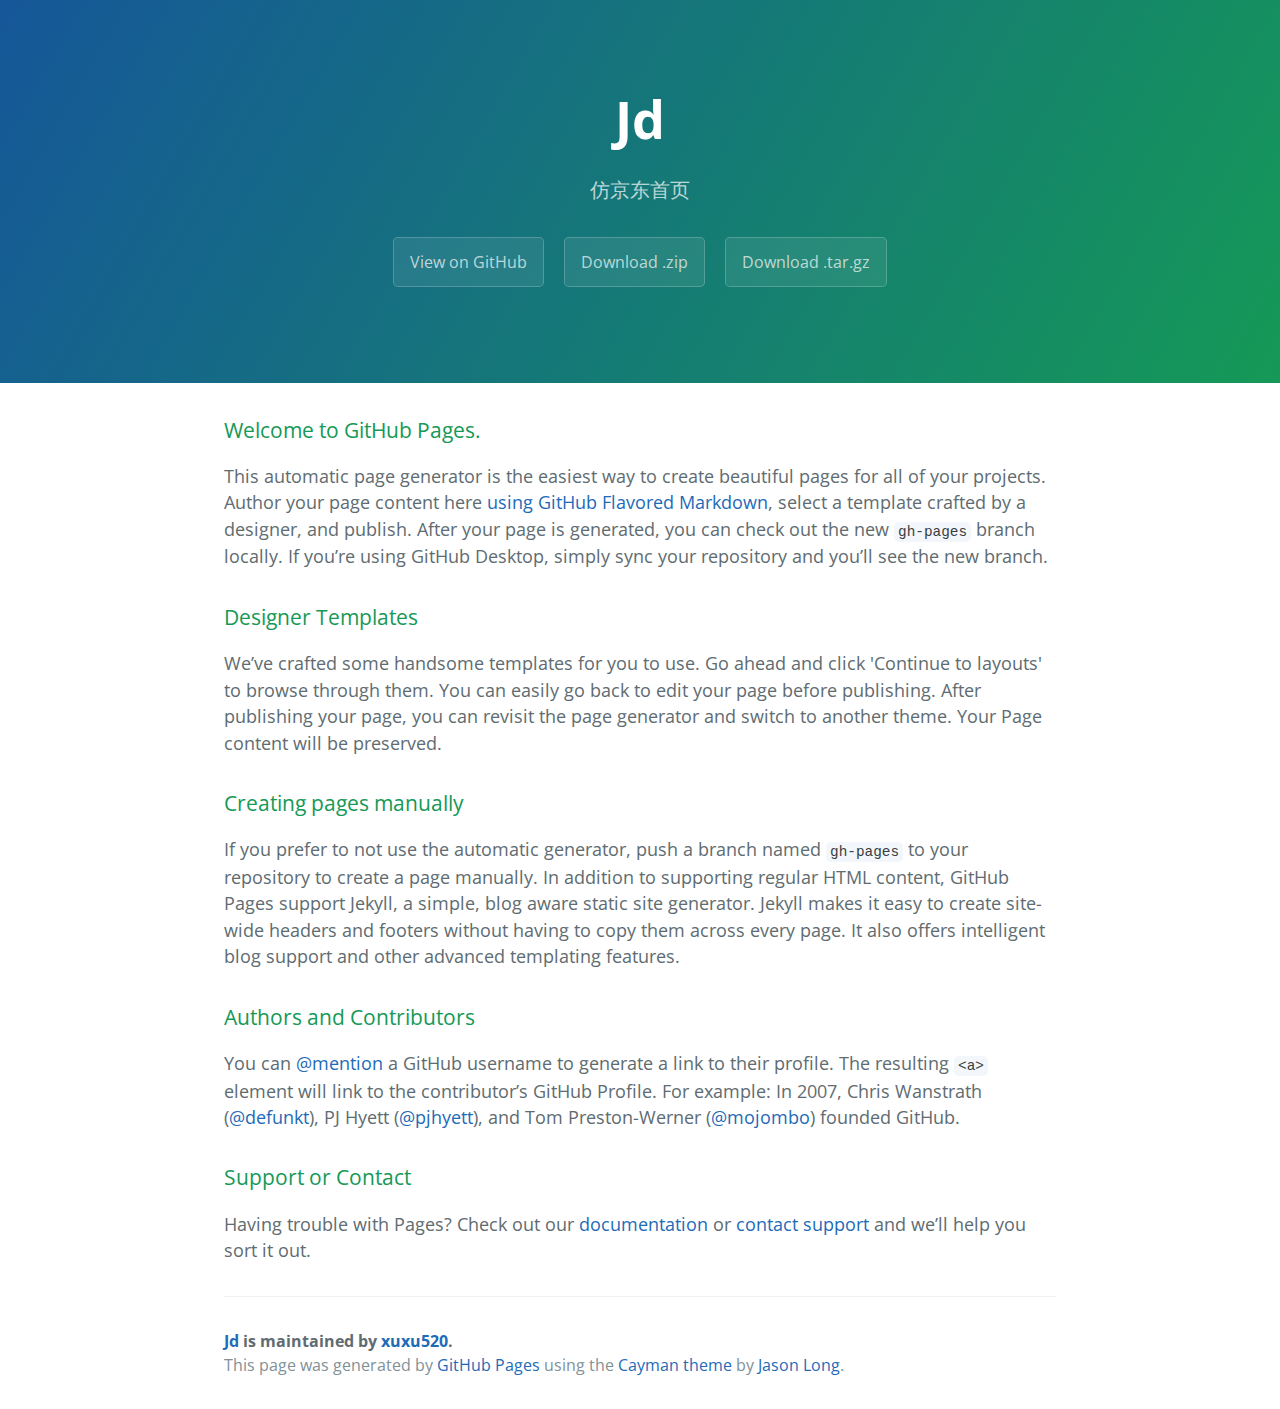
<file: index.html>
<!DOCTYPE html>
<html lang="en-us">
  <head>
    <meta charset="UTF-8">
    <title>Jd by xuxu520</title>
    <meta name="viewport" content="width=device-width, initial-scale=1">
    <link rel="stylesheet" type="text/css" href="stylesheets/normalize.css" media="screen">
    <link href='https://fonts.googleapis.com/css?family=Open+Sans:400,700' rel='stylesheet' type='text/css'>
    <link rel="stylesheet" type="text/css" href="stylesheets/stylesheet.css" media="screen">
    <link rel="stylesheet" type="text/css" href="stylesheets/github-light.css" media="screen">
  </head>
  <body>
    <section class="page-header">
      <h1 class="project-name">Jd</h1>
      <h2 class="project-tagline">仿京东首页</h2>
      <a href="https://github.com/xuxu520/JD" class="btn">View on GitHub</a>
      <a href="https://github.com/xuxu520/JD/zipball/master" class="btn">Download .zip</a>
      <a href="https://github.com/xuxu520/JD/tarball/master" class="btn">Download .tar.gz</a>
    </section>

    <section class="main-content">
      <h3>
<a id="welcome-to-github-pages" class="anchor" href="#welcome-to-github-pages" aria-hidden="true"><span aria-hidden="true" class="octicon octicon-link"></span></a>Welcome to GitHub Pages.</h3>

<p>This automatic page generator is the easiest way to create beautiful pages for all of your projects. Author your page content here <a href="https://guides.github.com/features/mastering-markdown/">using GitHub Flavored Markdown</a>, select a template crafted by a designer, and publish. After your page is generated, you can check out the new <code>gh-pages</code> branch locally. If you’re using GitHub Desktop, simply sync your repository and you’ll see the new branch.</p>

<h3>
<a id="designer-templates" class="anchor" href="#designer-templates" aria-hidden="true"><span aria-hidden="true" class="octicon octicon-link"></span></a>Designer Templates</h3>

<p>We’ve crafted some handsome templates for you to use. Go ahead and click 'Continue to layouts' to browse through them. You can easily go back to edit your page before publishing. After publishing your page, you can revisit the page generator and switch to another theme. Your Page content will be preserved.</p>

<h3>
<a id="creating-pages-manually" class="anchor" href="#creating-pages-manually" aria-hidden="true"><span aria-hidden="true" class="octicon octicon-link"></span></a>Creating pages manually</h3>

<p>If you prefer to not use the automatic generator, push a branch named <code>gh-pages</code> to your repository to create a page manually. In addition to supporting regular HTML content, GitHub Pages support Jekyll, a simple, blog aware static site generator. Jekyll makes it easy to create site-wide headers and footers without having to copy them across every page. It also offers intelligent blog support and other advanced templating features.</p>

<h3>
<a id="authors-and-contributors" class="anchor" href="#authors-and-contributors" aria-hidden="true"><span aria-hidden="true" class="octicon octicon-link"></span></a>Authors and Contributors</h3>

<p>You can <a href="https://help.github.com/articles/basic-writing-and-formatting-syntax/#mentioning-users-and-teams" class="user-mention">@mention</a> a GitHub username to generate a link to their profile. The resulting <code>&lt;a&gt;</code> element will link to the contributor’s GitHub Profile. For example: In 2007, Chris Wanstrath (<a href="https://github.com/defunkt" class="user-mention">@defunkt</a>), PJ Hyett (<a href="https://github.com/pjhyett" class="user-mention">@pjhyett</a>), and Tom Preston-Werner (<a href="https://github.com/mojombo" class="user-mention">@mojombo</a>) founded GitHub.</p>

<h3>
<a id="support-or-contact" class="anchor" href="#support-or-contact" aria-hidden="true"><span aria-hidden="true" class="octicon octicon-link"></span></a>Support or Contact</h3>

<p>Having trouble with Pages? Check out our <a href="https://help.github.com/pages">documentation</a> or <a href="https://github.com/contact">contact support</a> and we’ll help you sort it out.</p>

      <footer class="site-footer">
        <span class="site-footer-owner"><a href="https://github.com/xuxu520/JD">Jd</a> is maintained by <a href="https://github.com/xuxu520">xuxu520</a>.</span>

        <span class="site-footer-credits">This page was generated by <a href="https://pages.github.com">GitHub Pages</a> using the <a href="https://github.com/jasonlong/cayman-theme">Cayman theme</a> by <a href="https://twitter.com/jasonlong">Jason Long</a>.</span>
      </footer>

    </section>

  
  </body>
</html>
</file>
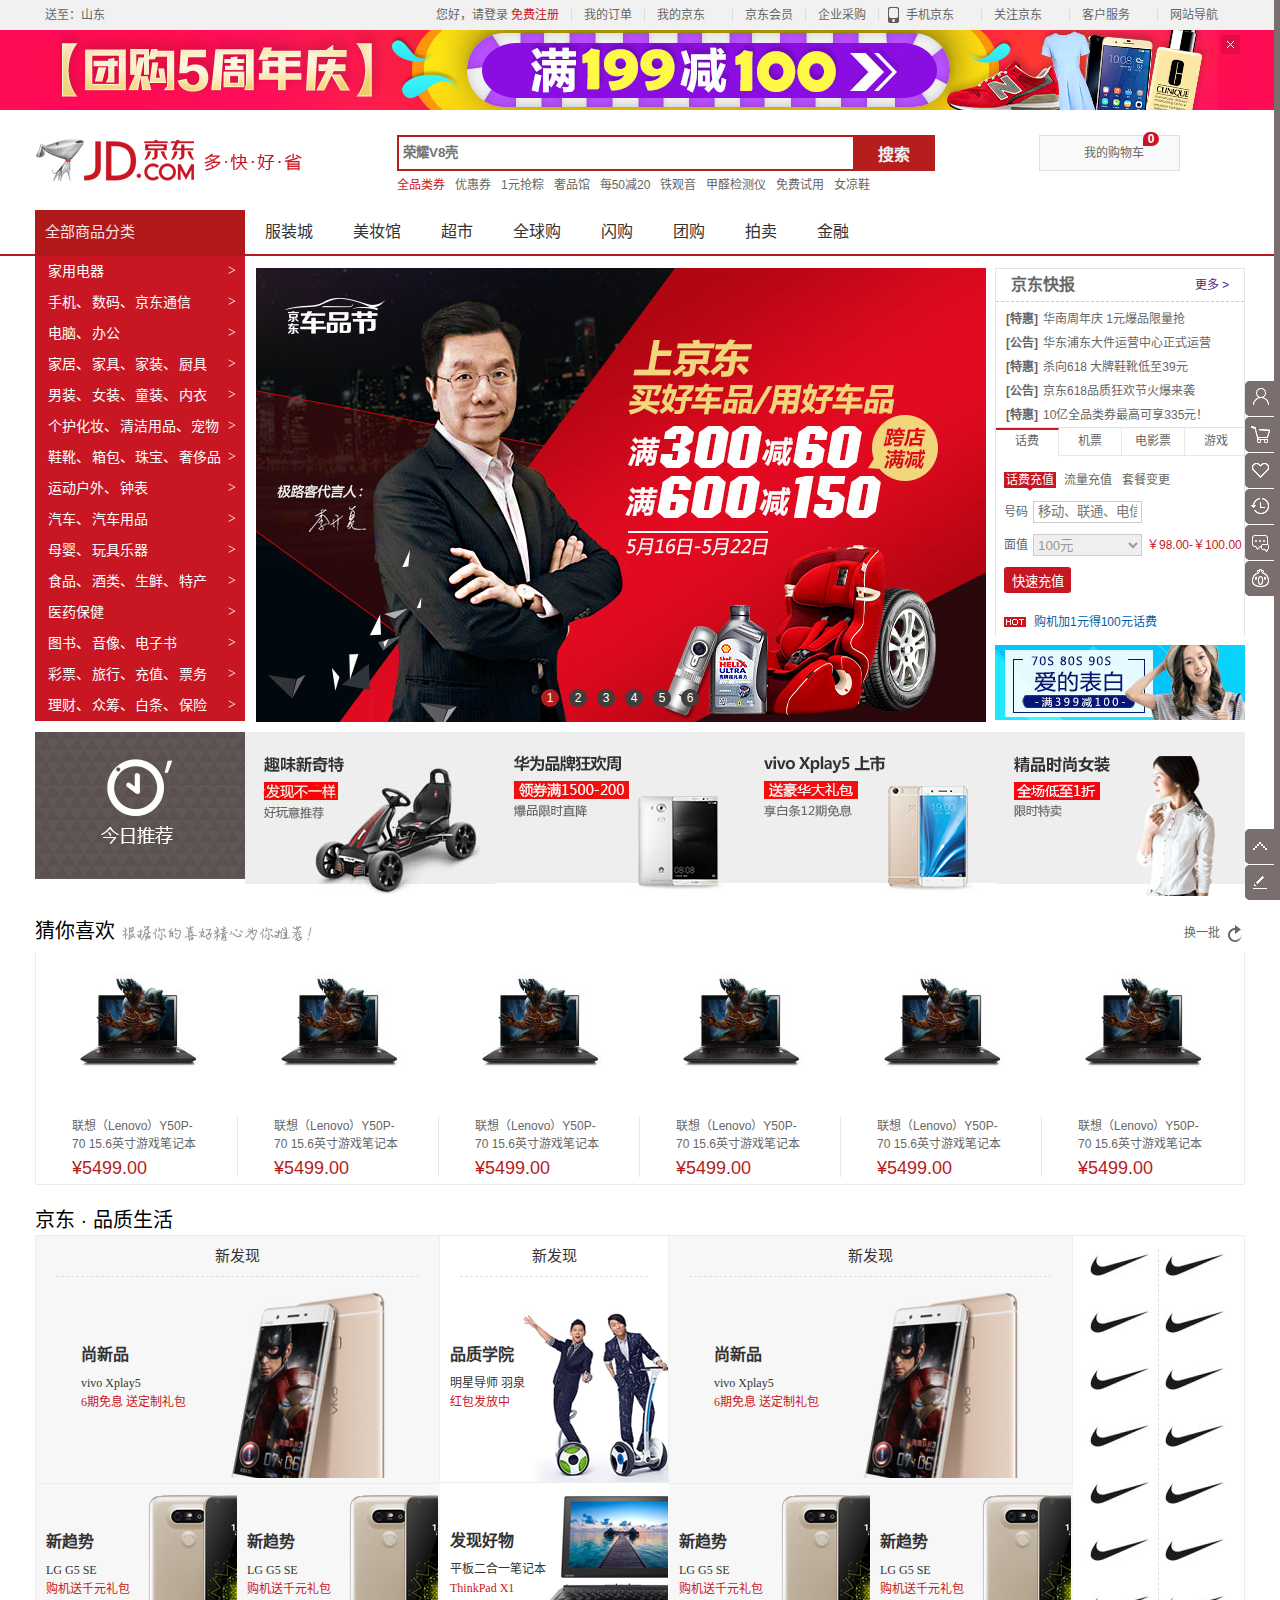
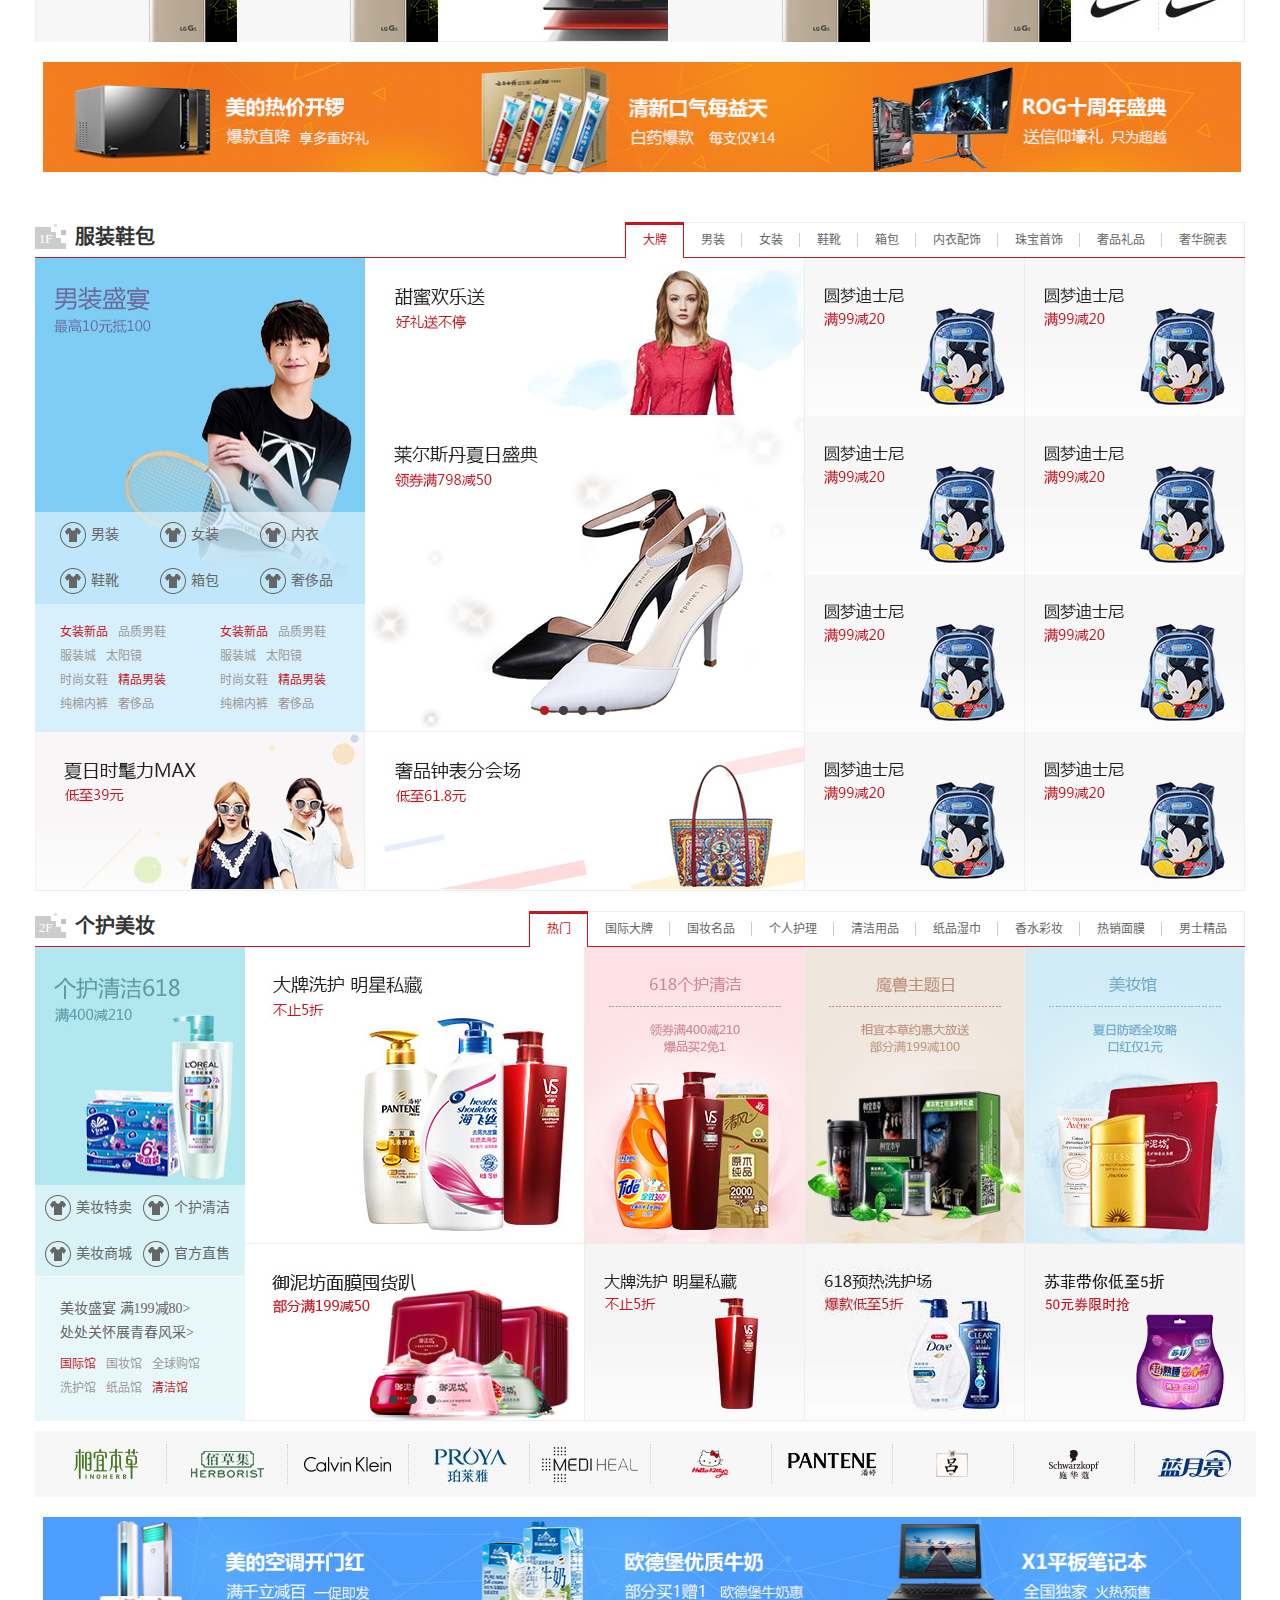
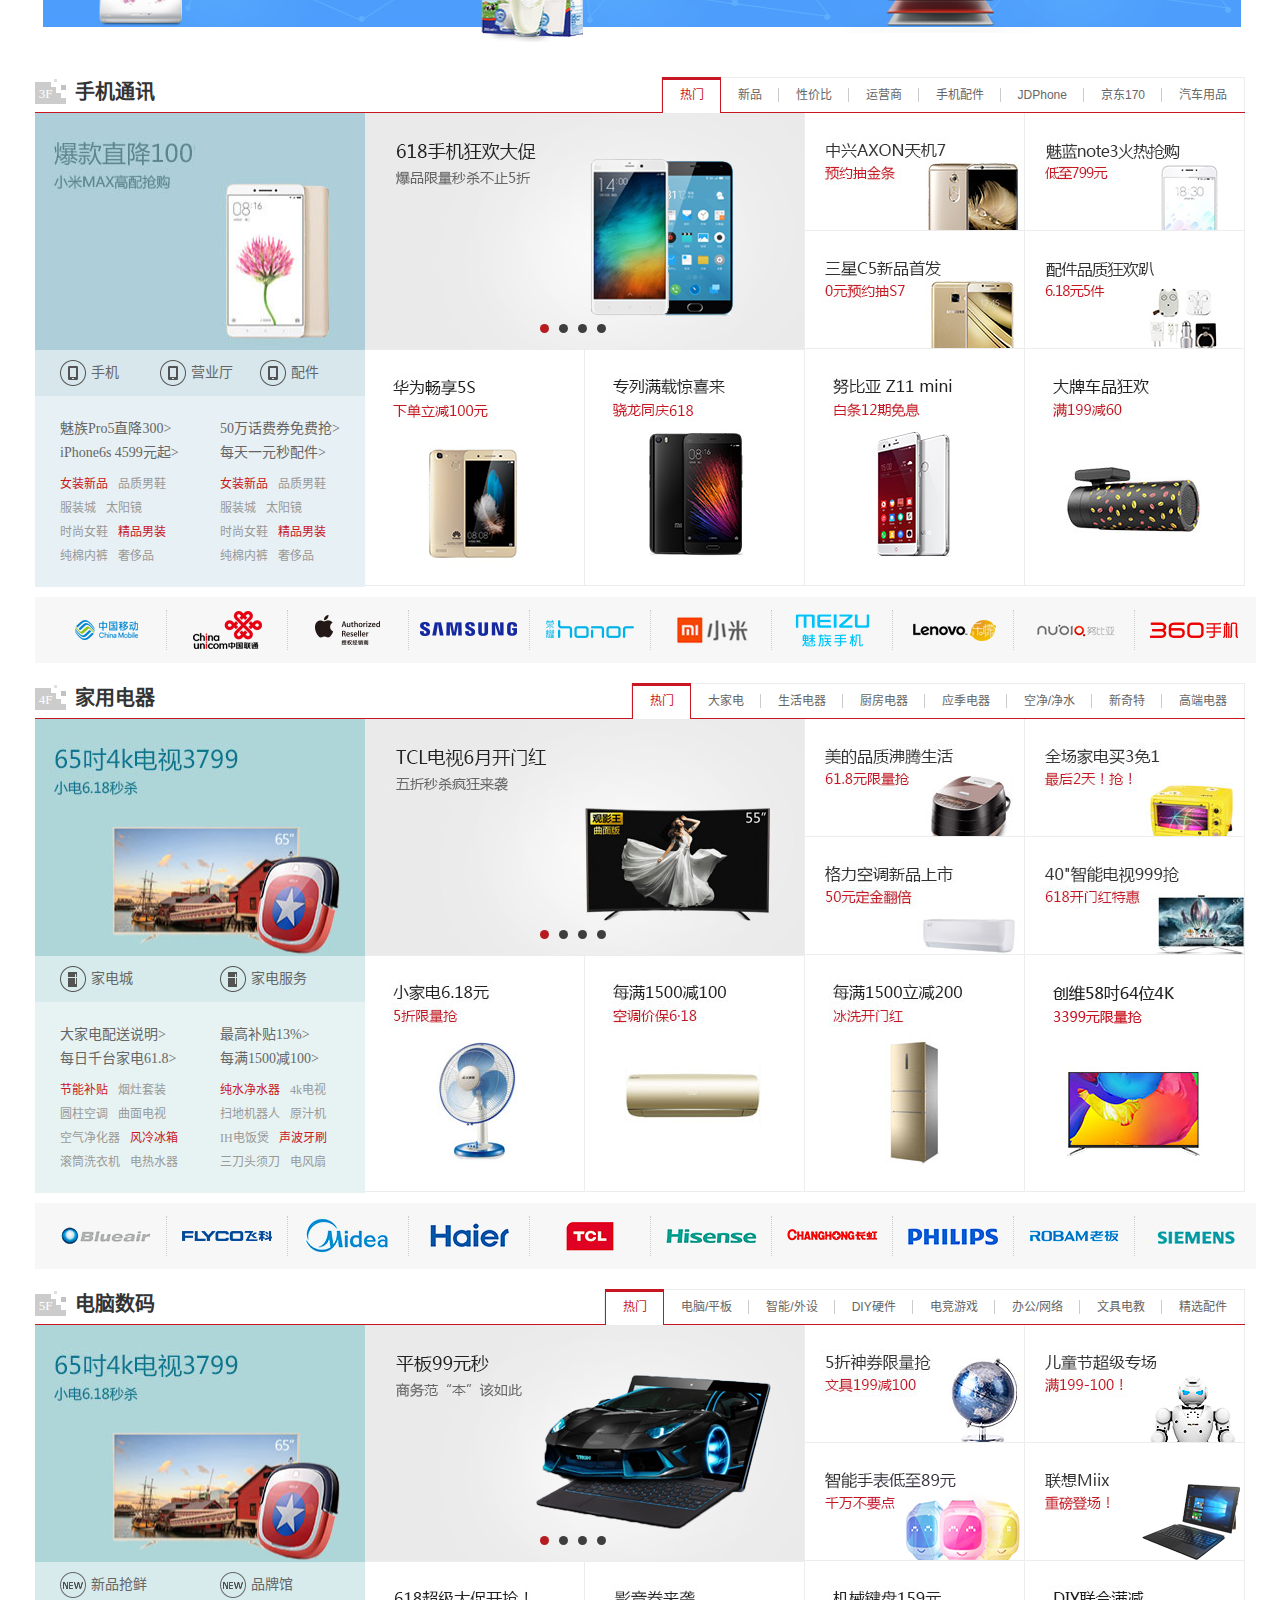
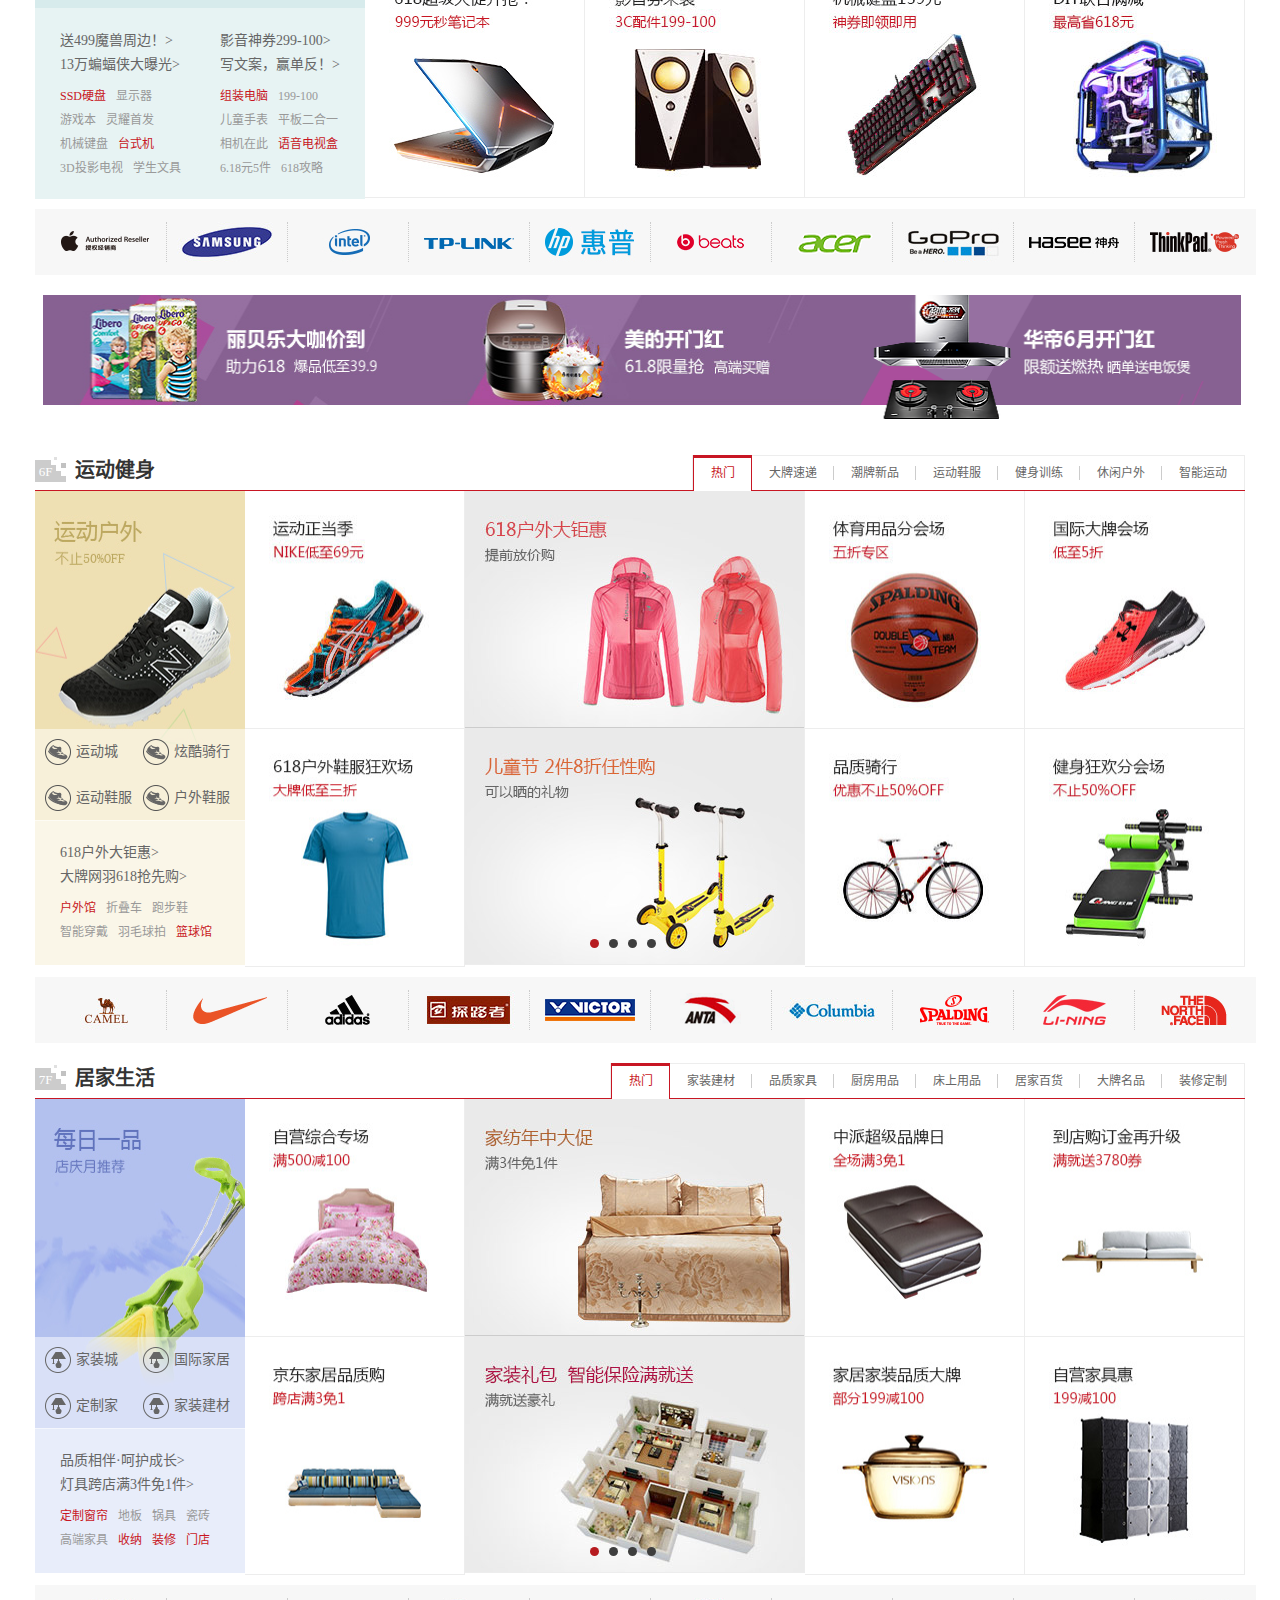
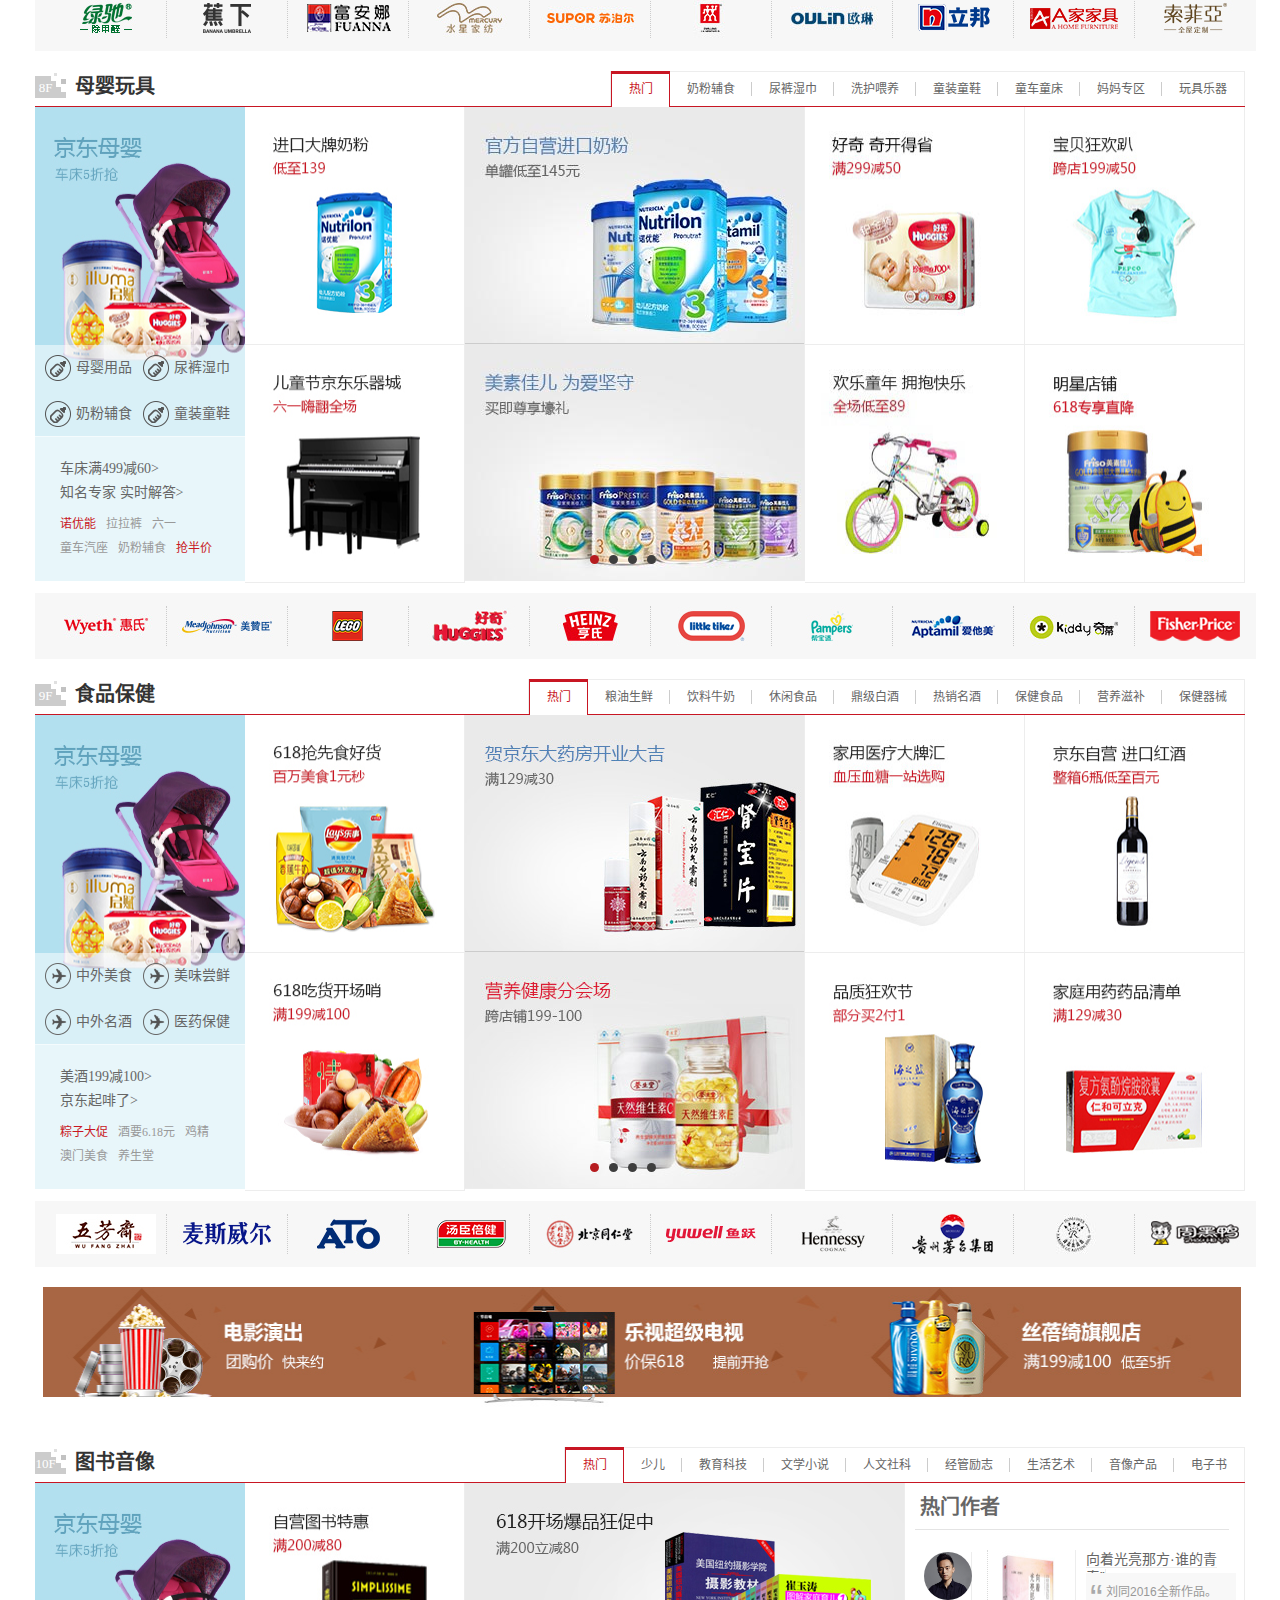
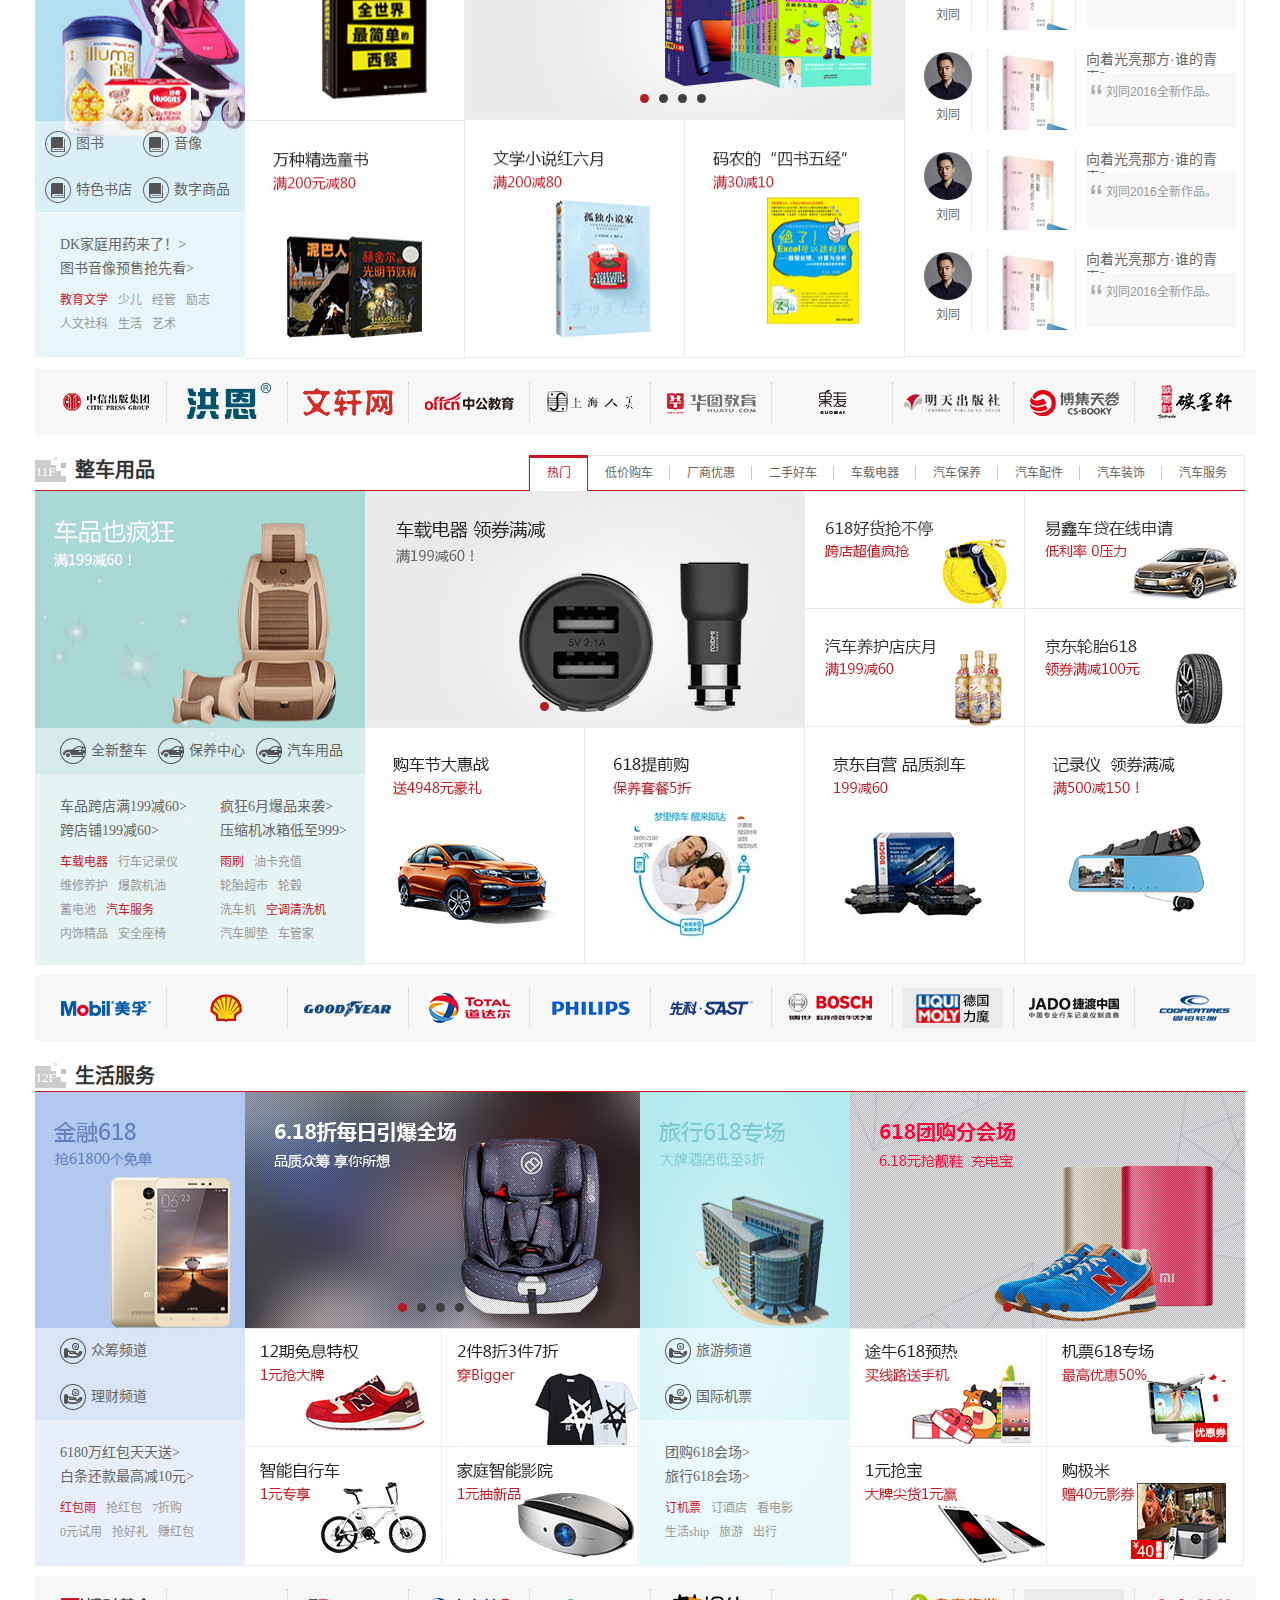
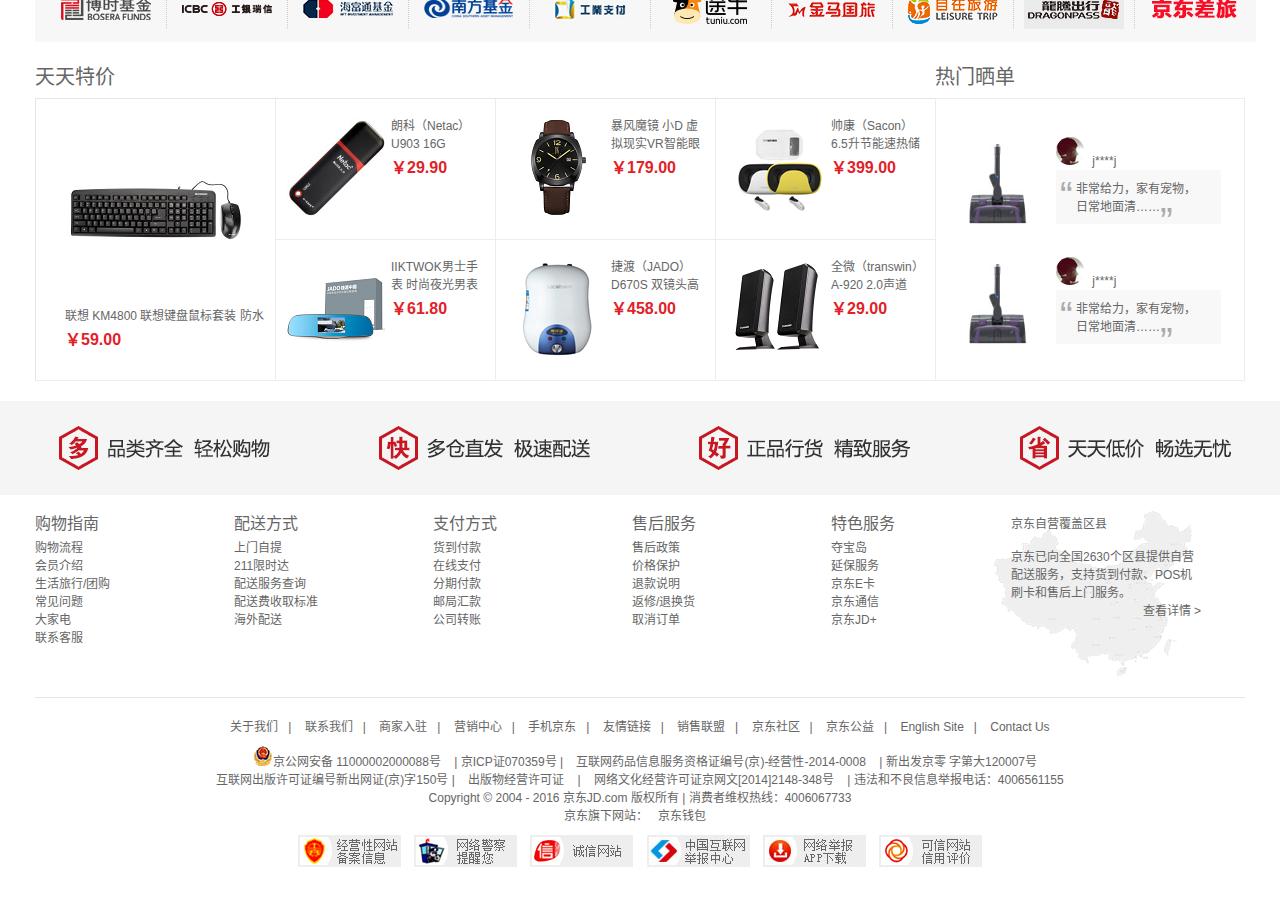
<file: pages/index.html>
<!DOCTYPE html>
<html lang="zh-CN">

<head>
    <meta charset="UTF-8">
    <title>Document</title>
    <link rel="stylesheet" type="text/css" href="../public/css/index.css">
    <script type="text/javascript" src="../public/js/jquery.js"></script>
    <script type="text/javascript" src="../public/js/index.js"></script>
</head>

<body>
    <div class="top-nav">
        <div class="wrap clearfix">
            <ul class="fl">
                <li class="lih">
                    <div class="sendto li-t">送至：<span>山东</span></div>
                    <div class="loc li-b">
                        <ul>
                            <li><a href="">北京</a></li>
                            <li><a href="">上海</a></li>
                            <li><a href="">天津</a></li>
                            <li><a href="">重庆</a></li>
                            <li><a href="">河北</a></li>
                            <li><a href="">山西</a></li>
                            <li><a href="">河南</a></li>
                            <li><a href="">辽宁</a></li>
                            <li><a href="">吉林</a></li>
                            <li><a href="">黑龙江</a></li>
                            <li><a href="">内蒙古</a></li>
                            <li><a href="">江苏</a></li>
                            <li><a href="">山东</a></li>
                            <li><a href="">安徽</a></li>
                            <li><a href="">浙江</a></li>
                            <li><a href="">福建</a></li>
                            <li><a href="">湖北</a></li>
                        </ul>
                    </div>
                </li>
            </ul>
            <ul class="fr clearfix">
                <li class="mr">
                    <a href="">您好，请登录</a>
                    <a href="" class="r">免费注册</a>
                </li>
                <li class="line mr"></li>
                <li class="mr"><a href="">我的订单</a></li>
                <li class="line"></li>
                <li class="lih">
                    <div class="li-t">
                        <a href="">我的京东</a>
                    </div>
                    <div class="myjd li-b">
                        <div class="user">
                            <div class="uimg">
                                <a href="">
                                    <img src="../public/images/no-img_mid_.jpg">
                                </a>
                            </div>
                            <div class="uinfo">
                                <div class="ulogin">
                                    <a href="">您好，请登录</a>
                                </div>
                                <div class="umsg">
                                    <a href="">优惠券</a>
                                     | 
                                    <a href="">消息</a>
                                </div>
                            </div>
                        </div>
                        <div class="lists">
                            <ul>
                                <li><a href="">待处理订单</a></li>
                                <li><a href="">咨询回复</a></li>
                                <li><a href="">降价商品</a></li>
                                <li><a href="">返修退换货</a></li>
                            </ul>
                            <ul>
                                <li><a href="">我的关注</a></li>
                                <li><a href="">我的京豆</a></li>
                                <li><a href="">我的理财</a></li>
                                <li><a href="">京东白条</a></li>
                            </ul>

                        </div>
                        <div class="zuji">
                            <div class="top clearfix">
                                <h4>我的足迹</h4>
                                <span>更多></span>
                            </div>
                            <ul class="btm">
                                <li>
                                    <a href="">
                                        <img src="../public/images/56caafb6Nfe0659d3.jpg">
                                    </a>
                                </li>
                                <li>
                                    <a href="">
                                        <img src="../public/images/56caafb6Nfe0659d3.jpg">
                                    </a>
                                </li>
                                <li>
                                    <a href="">
                                        <img src="../public/images/56caafb6Nfe0659d3.jpg">
                                    </a>
                                </li>
                            </ul>
                        </div>
                    </div>
                </li>
                <li class="line mr"></li>
                <li class="mr"><a href="">京东会员</a></li>
                <li class="line mr"></li>
                <li class="mr"><a href="">企业采购</a></li>
                <li class="line"></li>
                <li class="lih">
                    <div class="li-t mbjd">
                        <i class="mb"></i>
                        <a href="">手机京东</a>
                    </div>
                    <div class="sjjd li-b">
                        <div class="sjjddiv">
                            <a href="" class="xr">新人专享188元大礼包</a>
                            <a href="" class="sys">扫一扫封顶立减999元</a>
                        </div>
                    </div>
                </li>
                <li class="line"></li>
                <li class="lih">
                    <div class="li-t">
                        <a href="">关注京东</a>
                    </div>
                    <div class="gzjd li-b">
                        <img src="../public/images/54c84f72Ncc1a02a2.jpg">
                    </div>
                </li>
                <li class="line"></li>
                <li class="lih">
                    <div class="li-t">
                        <a href="">客户服务</a>
                    </div>
                    <div class="khfw li-b">
                        <dl class="clearfix">
                            <dt>客户</dt>
                            <dd>帮助中心</dd>
                            <dd>售后服务</dd>
                            <dd>在线客服</dd>
                            <dd>意见建议</dd>
                            <dd>客服邮箱</dd>
                        </dl>
                        <dl class="clearfix">
                            <dt>商户</dt>
                            <dd>京东商学院</dd>
                        </dl>
                    </div>
                </li>
                <li class="line"></li>
                <li class="lih">
                    <div class="li-t">
                        <a href="">网站导航</a>
                    </div>
                    <div class="wzdh li-b clearfix">
                        <dl>
                            <dt>特色主题</dt>
                            <dd><a href="">品牌街</a></dd>
                            <dd><a href="">好物100</a></dd>
                            <dd><a href="">京东预售</a></dd>
                            <dd><a href="">尖er货</a></dd>
                            <dd><a href="">京东首发</a></dd>
                            <dd><a href="">今日团购</a></dd>
                            <dd><a href="">优惠券</a></dd>
                            <dd><a href="">闪购</a></dd>
                            <dd><a href="">京东会员</a></dd>
                            <dd><a href="">天天低价</a></dd>
                            <dd><a href="">定期送</a></dd>
                            <dd><a href="">装机大师</a></dd>
                            <dd><a href="">新奇特</a></dd>
                            <dd><a href="">京东试用</a></dd>
                            <dd><a href="">礼品购</a></dd>
                            <dd><a href="">智能馆</a></dd>
                            <dd><a href="">玩bigger</a></dd>
                            <dd><a href="">大牌免息</a></dd>
                            <dd><a href="">北京老字号</a></dd>
                        </dl>
                        <dl>
                            <dt>行业频道</dt>
                            <dd><a href="">服装城</a></dd>
                            <dd><a href="">家用电器</a></dd>
                            <dd><a href="">电脑办公</a></dd>
                            <dd><a href="">手机</a></dd>
                            <dd><a href="">美妆馆</a></dd>
                            <dd><a href="">食品</a></dd>
                            <dd><a href="">数码</a></dd>
                            <dd><a href="">母婴</a></dd>
                            <dd><a href="">家装城</a></dd>
                            <dd><a href="">运动户外</a></dd>
                            <dd><a href="">整车</a></dd>
                            <dd><a href="">农资频道</a></dd>
                            <dd><a href="">京东智能</a></dd>
                        </dl>
                        <dl>
                            <dt>生活服务</dt>
                            <dd><a href="">京东众筹</a></dd>
                            <dd><a href="">白条</a></dd>
                            <dd><a href="">京东钱包</a></dd>
                            <dd><a href="">京东小金库</a></dd>
                            <dd><a href="">理财</a></dd>
                            <dd><a href="">话费</a></dd>
                            <dd><a href="">旅行</a></dd>
                            <dd><a href="">彩票</a></dd>
                            <dd><a href="">游戏</a></dd>
                            <dd><a href="">机票酒店</a></dd>
                            <dd><a href="">电影票</a></dd>
                            <dd><a href="">水电煤</a></dd>
                            <dd><a href="">京东到家</a></dd>
                            <dd><a href="">京东微联</a></dd>
                            <dd><a href="">京东众测</a></dd>
                        </dl>
                        <dl>
                            <dt>更多精选</dt>
                            <dd><a href="">京东社区</a></dd>
                            <dd><a href="">京东通信</a></dd>
                            <dd><a href="">在线读书</a></dd>
                            <dd><a href="">京东E卡</a></dd>
                            <dd><a href="">智能社区</a></dd>
                            <dd><a href="">游戏社区</a></dd>
                            <dd><a href="">京友邦</a></dd>
                            <dd><a href="">企业采购</a></dd>
                            <dd><a href="">卖家入驻</a></dd>
                            <dd><a href="">服务市场</a></dd>
                            <dd><a href="">乡村招募</a></dd>
                            <dd><a href="">校园加盟</a></dd>
                            <dd><a href="">办公生活馆</a></dd>
                            <dd><a href="">知识产权维权</a></dd>
                            <dd><a href="">English Site</a></dd>
                        </dl>
                    </div>
                </li>
            </ul>
        </div>
    </div>
    <div class="gg">
        <div class="wrap">
            <a href="##" class="gg-a">
                <img src="../public/images/573acf8cNf4cb68fa.jpg">
                <button></button>
            </a>
        </div>
    </div>
    <header>
        <div class="wrap clearfix">
            <div class="fl logo">
                <a href="" class="jd-logo"></a>
            </div>
            <div class="fl search">
                <div class="top">
                    <form>
                        <input type="text" placeholder="荣耀V8壳">
                        <input type="submit" value="搜索">
                    </form>
                </div>
                <div class="btm">
                    <ul class="clearfix">
                        <li><a href="" class="r">全品类券</a></li>
                        <li><a href="">优惠券</a></li>
                        <li><a href="">1元抢粽</a></li>
                        <li><a href="">奢品馆</a></li>
                        <li><a href="">每50减20</a></li>
                        <li><a href="">铁观音</a></li>
                        <li><a href="">甲醛检测仪</a></li>
                        <li><a href="">免费试用</a></li>
                        <li><a href="">女凉鞋</a></li>
                    </ul>
                </div>
            </div>
            <div class="fr">
                <div class="shopcar">
                    <i></i>
                    <i></i>
                    <a href="">我的购物车</a>
                    <span class="sc-num">0</span>
                </div>
            </div>
        </div>
    </header>
    <nav>
        <div class="wrap clearfix">
            <div class="all">
                <a href="">全部商品分类</a>
            </div>
            <ul class="clearfix">
                <li><a href="">服装城</a></li>
                <li><a href="">美妆馆</a></li>
                <li><a href="">超市</a></li>
                <li><a href="">全球购</a></li>
                <li><a href="">闪购</a></li>
                <li><a href="">团购</a></li>
                <li><a href="">拍卖</a></li>
                <li><a href="">金融</a></li>
            </ul>
        </div>
    </nav>
    <section class="menu">
        <div class="wrap">
            <div class="top clearfix">
                <div class="fl main-menu">
                    <ul>
                        <li class="menu-item">
                            <div class="item">
                                <a href="">家用电器</a>
                                <span> > </span>
                            </div>
                            <div class="layer clearfix">
                                <div class="l-l">
                                    <div class="top">
                                        <a href="">家电狂欢<i>></i></a>
                                        <a href="">品牌日<i>></i></a>
                                        <a href="">家电城<i>></i></a>
                                        <a href="">智能生活馆<i>></i></a>
                                        <a href="">京东净化馆<i>></i></a>
                                        <a href="">京东帮服务店<i>></i></a>
                                        <a href="">家电众筹馆<i>></i></a>
                                    </div>
                                    <div class="btm">
                                        <dl class="clearfix">
                                            <dt>
                                                <a href="">大家电<i>></i></a>
                                            </dt>
                                            <dd>
                                                <a href="">平板电视</a>
                                                <a href="">空调</a>
                                                <a href="">冰箱</a>
                                                <a href="">洗衣机</a>
                                                <a href="">家庭影院</a>
                                                <a href="">DVD</a>
                                                <a href="">迷你音响</a>
                                                <a href="">冷柜/冰吧</a>
                                                <a href="">酒柜</a>
                                                <a href="">家电配件</a>
                                            </dd>
                                        </dl>
                                        <dl class="clearfix">
                                            <dt>
                                                <a href="">厨卫大电<i>></i></a>
                                            </dt>
                                            <dd>
                                                <a href="">油烟机</a>
                                                <a href="">燃气灶</a>
                                                <a href="">烟灶套装</a>
                                                <a href="">消毒柜</a>
                                                <a href="">洗碗机</a>
                                                <a href="">电热水器</a>
                                                <a href="">燃气热水器</a>
                                                <a href="">嵌入式厨电</a>
                                            </dd>
                                        </dl>
                                        <dl class="clearfix">
                                            <dt>
                                                <a href="">厨房小电<i>></i></a>
                                            </dt>
                                            <dd>
                                                <a href="">电饭煲</a>
                                                <a href="">微波炉</a>
                                                <a href="">电烤箱</a>
                                                <a href="">电磁炉</a>
                                                <a href="">电压力锅</a>
                                                <a href="">豆浆机</a>
                                                <a href="">咖啡机</a>
                                                <a href="">面包机</a>
                                                <a href="">榨汁机</a>
                                                <a href="">料理机</a>
                                                <a href="">电饼铛</a>
                                                <a href="">养生壶/煎药壶</a>
                                                <a href="">酸奶机</a>
                                                <a href="">煮蛋器</a>
                                                <a href="">电水壶/热水瓶</a>
                                                <a href="">电炖锅</a>
                                                <a href="">多用途锅</a>
                                                <a href="">电烧烤炉</a>
                                                <a href="">电热饭盒</a>
                                                <a href="">其它厨房电器</a>
                                            </dd>
                                        </dl>
                                        <dl class="clearfix">
                                            <dt>
                                                <a href="">生活电器<i>></i></a>
                                            </dt>
                                            <dd>
                                                <a href="">电风扇</a>
                                                <a href="">冷风扇</a>
                                                <a href="">吸尘器</a>
                                                <a href="">净化器</a>
                                                <a href="">扫地机器人</a>
                                                <a href="">加湿器</a>
                                                <a href="">挂烫机/熨斗</a>
                                                <a href="">取暖电器/a>
                                                <a href="">插座</a>
                                                <a href="">净水器</a>
                                                <a href="">饮水机</a>
                                                <a href="">除湿机</a>
                                                <a href="">干衣机</a>
                                                <a href="">清洁机</a>
                                                <a href="">收录/音机</a>
                                                <a href="">其它生活电器</a>
                                                <a href="">生活电器配件</a>
                                            </dd>
                                        </dl>
                                        <dl class="clearfix">
                                            <dt>
                                                <a href="">个护健康<i>></i></a>
                                            </dt>
                                            <dd>
                                                <a href="">剃须刀</a>
                                                <a href="">口腔护理</a>
                                                <a href="">电吹风</a>
                                                <a href="">美容器</a>
                                                <a href="">卷/直发器</a>
                                                <a href="">理发器</a>
                                                <a href="">剃/脱毛器</a>
                                                <a href="">足浴盆</a>
                                                <a href="">健康秤/厨房秤</a>
                                                <a href="">按摩器</a>
                                                <a href="">按摩椅</a>
                                                <a href="">血压计</a>
                                                <a href="">血糖仪</a>
                                                <a href="">体温计</a>
                                                <a href="">剃须刀</a>
                                                <a href="">计步器/脂肪检测仪</a>
                                                <a href="">其它健康电器</a>
                                            </dd>
                                        </dl>
                                        <dl class="clearfix">
                                            <dt>
                                                <a href="">五金家装<i>></i></a>
                                            </dt>
                                            <dd>
                                                <a href="">电动工具</a>
                                                <a href="">手动工具</a>
                                                <a href="">仪器仪表</a>
                                                <a href="">浴霸/排气扇</a>
                                                <a href="">灯具</a>
                                                <a href="">LED灯</a>
                                                <a href="">洁身器</a>
                                                <a href="">水槽</a>
                                                <a href="">龙头</a>
                                                <a href="">淋浴花洒</a>
                                                <a href="">厨卫五金</a>
                                                <a href="">家具五金</a>
                                                <a href="">门铃</a>
                                                <a href="">电气开关</a>
                                                <a href="">插座</a>
                                                <a href="">电工电料</a>
                                                 <a href="">监控安防</a>
                                                <a href="">电线/线缆</a>
                                            </dd>
                                        </dl>
                                    </div>
                                </div>
                                <div class="l-r">
                                    <div class="top clearfix">
                                        <a href="">
                                            <img src="../public/images/562f4971Na5379aba.jpg">
                                        </a>
                                        <a href="">
                                            <img src="../public/images/574d3c2bNb34c5a88.jpg">
                                        </a>
                                        <a href="">
                                            <img src="../public/images/573c0ed1Nee530fec.jpg">
                                        </a>
                                        <a href="">
                                            <img src="../public/images/574c0755Nc8f19944.jpg">
                                        </a>
                                        <a href="">
                                            <img src="../public/images/572c0d37N055188f0.jpg">
                                        </a>
                                        <a href="">
                                            <img src="../public/images/54d9ef34N7cc61f4c.jpg">
                                        </a>
                                        <a href="">
                                            <img src="../public/images/54d9ef3eN99aef1f0.jpg">
                                        </a>
                                        <a href="">
                                            <img src="../public/images/572c0d5fN8983b6c0.jpg">
                                        </a>
                                    </div>
                                    <div class="btm">
                                        <a href="">
                                            <img src="../public/images/574db138Ndda9a44a.jpg">
                                        </a>
                                        <a href="">
                                            <img src="../public/images/574268cfNeaa2ea59.jpg">
                                        </a>
                                    </div>
                                </div>
                            </div>
                        </li>
                        <li class="menu-item">
                            <div class="item">
                                <a href="">手机、</a>
                                <a href="">数码、</a>
                                <a href="">京东通信</a>
                                <span> > </span>
                            </div>
                            <div class="layer clearfix">
                                <div class="l-l">
                                    <div class="top">
                                        <a href="">618大促<i>></i></a>
                                        <a href="">玩3C<i>></i></a>
                                        <a href="">手机频道<i>></i></a>
                                        <a href="">网上营业厅<i>></i></a>
                                        <a href="">配件城<i>></i></a>
                                        <a href="">影像Club<i>></i></a>
                                        <a href="">以旧换新<i>></i></a>
                                    </div>
                                    <div class="btm">
                                        <dl class="clearfix">
                                            <dt>
                                                <a href="">手机通讯<i>></i></a>
                                            </dt>
                                            <dd>
                                                <a href="">手机</a>
                                                <a href="">对讲机</a>
                                                <a href="">以旧换新</a>
                                                <a href="">手机维修</a>
                                            </dd>
                                        </dl>
                                        <dl class="clearfix">
                                            <dt>
                                                <a href="">京东通信<i>></i></a>
                                            </dt>
                                            <dd>
                                                <a href="">选号中心</a>
                                                <a href="">自助服务</a>
                                            </dd>
                                        </dl>
                                        <dl class="clearfix">
                                            <dt>
                                                <a href="">运营商<i>></i></a>
                                            </dt>
                                            <dd>
                                                <a href="">合约机</a>
                                                <a href="">办套餐</a>
                                                <a href="">选号码</a>
                                                <a href="">装宽带</a>
                                                <a href="">中国移动</a>
                                                <a href="">中国联通</a>
                                                <a href="">中国电信</a>
                                            </dd>
                                        </dl>
                                        <dl class="clearfix">
                                            <dt>
                                                <a href="">手机配件<i>></i></a>
                                            </dt>
                                            <dd>
                                                <a href="">手机电池</a>
                                                <a href="">移动电源</a>
                                                <a href="">蓝牙耳机</a>
                                                <a href="">充电器</a>
                                                <a href="">数据线</a>
                                                <a href="">手机耳机</a>
                                                <a href="">手机支架</a>
                                                <a href="">手机存储卡/a>
                                                <a href="">保护套</a>
                                                <a href="">车载配件</a>
                                                <a href="">苹果周边</a>
                                                <a href="">创意配件</a>
                                                <a href="">手机饰品</a>
                                                <a href="">拍照配件</a>
                                            </dd>
                                        </dl>
                                        <dl class="clearfix">
                                            <dt>
                                                <a href="">摄影摄像<i>></i></a>
                                            </dt>
                                            <dd>
                                                <a href="">数码相机</a>
                                                <a href="">单电/微单相机</a>
                                                <a href="">单反相机</a>
                                                <a href="">拍立得</a>
                                                <a href="">运动相机</a>
                                                <a href="">摄像机</a>
                                                <a href="">镜头</a>
                                                <a href="">户外器材</a>
                                                <a href="">影棚器材</a>
                                                <a href="">冲印服务</a>
                                                <a href="">数码相框</a>
                                            </dd>
                                        </dl>
                                        <dl class="clearfix">
                                            <dt>
                                                <a href="">数码配件<i>></i></a>
                                            </dt>
                                            <dd>
                                                <a href="">存储卡</a>
                                                <a href="">读卡器</a>
                                                <a href="">支架</a>
                                                <a href="">滤镜</a>
                                                <a href="">闪光灯/手柄</a>
                                                <a href="">相机包</a>
                                                <a href="">三脚架/云台</a>
                                                <a href="">相机清洁/贴膜</a>
                                                <a href="">机身附件</a>
                                                <a href="">镜头附件</a>
                                                <a href="">电池/充电器</a>
                                            </dd>
                                        </dl>
                                        <dl class="clearfix">
                                            <dt>
                                                <a href="">影音娱乐<i>></i></a>
                                            </dt>
                                            <dd>
                                                <a href="">耳机/耳麦</a>
                                                <a href="">音箱/音响</a>
                                                <a href="">便携/无线音箱</a>
                                                <a href="">收音机</a>
                                                <a href="">麦克风</a>
                                                <a href="">MP3/MP4</a>
                                                <a href="">专业音频</a>
                                            </dd>
                                        </dl>
                                        <dl class="clearfix">
                                            <dt>
                                                <a href="">智能设备<i>></i></a>
                                            </dt>
                                            <dd>
                                                <a href="">智能手环</a>
                                                <a href="">智能手表</a>
                                                <a href="">智能眼镜</a>
                                                <a href="">智能机器人</a>
                                                <a href="">运动跟踪器</a>
                                                <a href="">健康监测</a>
                                                <a href="">智能配饰</a>
                                                <a href="">智能家居</a>
                                                <a href="">体感车</a>
                                                <a href="">无人机</a>
                                                <a href="">其他配件</a>
                                            </dd>
                                        </dl>
                                        <dl class="clearfix">
                                            <dt>
                                                <a href="">电子教育<i>></i></a>
                                            </dt>
                                            <dd>
                                                <a href="">学生平板</a>
                                                <a href="">点读机/笔</a>
                                                <a href="">早教益智</a>
                                                <a href="">录音笔</a>
                                                <a href="">电纸书</a>
                                                <a href="">电子词典</a>
                                                <a href="">复读机</a>
                                            </dd>
                                        </dl>
                                    </div>
                                </div>
                                <div class="l-r">
                                    <div class="top clearfix">
                                        <a href="">
                                            <img src="../public/images/5708334dN24ec1feb.jpg">
                                        </a>
                                        <a href="">
                                            <img src="../public/images/571ed10dNd08cead4.jpg">
                                        </a>
                                        <a href="">
                                            <img src="../public/images/56a72d4fN4d1b42fe.jpg">
                                        </a>
                                        <a href="">
                                            <img src="../public/images/574ba6beNb1d8e00d.jpg">
                                        </a>
                                        <a href="">
                                            <img src="../public/images/56f4d7c6Nfd0e9c92.jpg">
                                        </a>
                                        <a href="">
                                            <img src="../public/images/56da5bb0N016b7c32.jpg">
                                        </a>
                                        <a href="">
                                            <img src="../public/images/55b1d930Nf0bfccbb.jpg">
                                        </a>
                                        <a href="">
                                            <img src="../public/images/56f138bfN71952631.jpg">
                                        </a>
                                    </div>
                                    <div class="btm">
                                        <a href="">
                                            <img src="../public/images/5748089aN1e4bb9e0.jpg">
                                        </a>
                                        <a href="">
                                            <img src="../public/images/574d9b06N87ac6ec4.png">
                                        </a>
                                    </div>
                                </div>
                            </div>
                        </li>
                        <li class="menu-item">
                            <div class="item">
                                <a href="">电脑、</a>
                                <a href="">办公</a>
                                <span> > </span>
                            </div>
                            <div class="layer clearfix">
                                <div class="l-l">
                                    <div class="top">
                                        <a href="">疯狂618<i>></i></a>
                                        <a href="">玩3C<i>></i></a>
                                        <a href="">本周热卖<i>></i></a>
                                        <a href="">游戏部落<i>></i></a>
                                        <a href="">GAME+<i>></i></a>
                                        <a href="">装机大师<i>></i></a>
                                        <a href="">办公生活馆<i>></i></a>
                                    </div>
                                    <div class="btm">
                                        <dl class="clearfix">
                                            <dt>
                                                <a href="">电脑整机<i>></i></a>
                                            </dt>
                                            <dd>
                                                <a href="">笔记本</a>
                                                <a href="">游戏本</a>
                                                <a href="">平板电脑</a>
                                                <a href="">电脑配件</a>
                                                <a href="">台式机</a>
                                                <a href="">一体机</a>
                                                <a href="">服务器/工作站</a>
                                                <a href="">笔记本配件</a>
                                            </dd>
                                        </dl>
                                        <dl class="clearfix">
                                            <dt>
                                                <a href="">电脑配件<i>></i></a>
                                            </dt>
                                            <dd>
                                                <a href="">CPU</a>
                                                <a href="">主板</a>
                                                <a href="">显卡</a>
                                                <a href="">硬盘</a>
                                                <a href="">SSD固态硬盘</a>
                                                <a href="">内存</a>
                                                <a href="">机箱</a>
                                                <a href="">电源</a>
                                                <a href="">显示器</a>
                                                <a href="">刻录机/光驱</a>
                                                <a href="">声卡/扩展卡</a>
                                                <a href="">散热器</a>
                                                <a href="">装机配件</a>
                                                <a href="">组装电脑</a>
                                            </dd>
                                        </dl>
                                        <dl class="clearfix">
                                            <dt>
                                                <a href="">外设产品<i>></i></a>
                                            </dt>
                                            <dd>
                                                <a href="">鼠标</a>
                                                <a href="">键盘</a>
                                                <a href="">键鼠套装</a>
                                                <a href="">网络仪表仪器</a>
                                                <a href="">U盘</a>
                                                <a href="">移动硬盘</a>
                                                <a href="">鼠标垫</a>
                                                <a href="">摄像头</a>
                                                <a href="">线缆</a>
                                                <a href="">手写板</a>
                                                <a href="">硬盘盒</a>
                                                <a href="">电脑工具</a>
                                                <a href="">电脑清洁</a>
                                                <a href="">UPS</a>
                                                <a href="">电源插座</a>
                                            </dd>
                                        </dl>
                                        <dl class="clearfix">
                                            <dt>
                                                <a href="">游戏设备<i>></i></a>
                                            </dt>
                                            <dd>
                                                <a href="">游戏机</a>
                                                <a href="">游戏耳机</a>
                                                <a href="">手柄/方向盘</a>
                                                <a href="">游戏软件</a>
                                                <a href="">游戏周边</a>
                                            </dd>
                                        </dl>
                                        <dl class="clearfix">
                                            <dt>
                                                <a href="">网络产品<i>></i></a>
                                            </dt>
                                            <dd>
                                                <a href="">路由器</a>
                                                <a href="">网卡</a>
                                                <a href="">交换机</a>
                                                <a href="">网络存储</a>
                                                <a href="">4G/3G上网</a>
                                                <a href="">网络盒子</a>
                                                <a href="">网络配件</a>
                                            </dd>
                                        </dl>
                                        <dl class="clearfix">
                                            <dt>
                                                <a href="">办公设备<i>></i></a>
                                            </dt>
                                            <dd>
                                                <a href="">投影机</a>
                                                <a href="">投影配件</a>
                                                <a href="">多功能一体机</a>
                                                <a href="">打印机</a>
                                                <a href="">传真设备</a>
                                                <a href="">验钞/点钞机</a>
                                                <a href="">扫描设备</a>
                                                <a href="">复合机</a>
                                                <a href="">碎纸机</a>
                                                <a href="">考勤机</a>
                                                <a href="">收款/POS机</a>
                                                <a href="">会议音频视频</a>
                                                <a href="">保险柜</a>
                                                <a href="">装订/封装机</a>
                                                <a href="">安防监控</a>
                                                <a href="">办公家具</a>
                                                 <a href="">白板</a>
                                            </dd>
                                        </dl>
                                        <dl class="clearfix">
                                            <dt>
                                                <a href="">办公设备<i>></i></a>
                                            </dt>
                                            <dd>
                                                <a href="">投影机</a>
                                                <a href="">投影配件</a>
                                                <a href="">多功能一体机</a>
                                                <a href="">打印机</a>
                                                <a href="">传真设备</a>
                                                <a href="">验钞/点钞机</a>
                                                <a href="">扫描设备</a>
                                                <a href="">复合机</a>
                                                <a href="">碎纸机</a>
                                                <a href="">考勤机</a>
                                                <a href="">收款/POS机</a>
                                                <a href="">会议音频视频</a>
                                                <a href="">保险柜</a>
                                                <a href="">装订/封装机</a>
                                                <a href="">安防监控</a>
                                                <a href="">办公家具</a>
                                                <a href="">白板</a>
                                            </dd>
                                        </dl>
                                        <dl class="clearfix">
                                            <dt>
                                                <a href="">文具耗材<i>></i></a>
                                            </dt>
                                            <dd>
                                                <a href="">硒鼓/墨粉</a>
                                                <a href="">墨盒</a>
                                                <a href="">色带</a>
                                                <a href="">纸类</a>
                                                <a href="">办公文具</a>
                                                <a href="">学生文具</a>
                                                <a href="">文件管理</a>
                                                <a href="">本册/便签</a>
                                                <a href="">计算器</a>
                                                <a href="">笔类</a>
                                                <a href="">画具画材</a>
                                                <a href="">财会用品</a>
                                                <a href="">刻录碟片/附件</a>
                                            </dd>
                                        </dl>
                                        <dl class="clearfix">
                                            <dt>
                                                <a href="">服务产品<i>></i></a>
                                            </dt>
                                            <dd>
                                                <a href="">延保服务</a>
                                                <a href="">上门安装</a>
                                                <a href="">维修保养</a>
                                                <a href="">电脑软件</a>
                                            </dd>
                                        </dl>
                                    </div>
                                </div>
                                <div class="l-r">
                                    <div class="top clearfix">
                                        <a href="">
                                            <img src="../public/images/5595fa39N042df605.jpg">
                                        </a>
                                        <a href="">
                                            <img src="../public/images/55f7d119N22971ef4.jpg">
                                        </a>
                                        <a href="">
                                            <img src="../public/images/5750e17cN1911435c.png">
                                        </a>
                                        <a href="">
                                            <img src="../public/images/56a6d27cNbb9b4a77.jpg">
                                        </a>
                                        <a href="">
                                            <img src="../public/images/5534f4d6N6cf59e34.jpg">
                                        </a>
                                        <a href="">
                                            <img src="../public/images/55506d61Nf95b4254.jpg">
                                        </a>
                                        <a href="">
                                            <img src="../public/images/564a8df2Nbab8fdab.jpg">
                                        </a>
                                        <a href="">
                                            <img src="../public/images/55a5b5baN89a65ec2.jpg">
                                        </a>
                                    </div>
                                    <div class="btm">
                                        <a href="">
                                            <img src="../public/images/574ebc8bN0aa87559.jpg">
                                        </a>
                                        <a href="">
                                            <img src="../public/images/574d047cN48e6a621.jpg">
                                        </a>
                                    </div>
                                </div>
                            </div>
                        </li>
                        <li class="menu-item">
                            <div class="item">
                                <a href="">家居、</a>
                                <a href="">家具、</a>
                                <a href="">家装、</a>
                                <a href="">厨具</a>
                                <span> > </span>
                            </div>
                            <div class="layer clearfix">
                                <div class="l-l">
                                    <div class="top">
                                        <a href="">618大促<i>></i></a>
                                        <a href="">家装城<i>></i></a>
                                        <a href="">居家日用<i>></i></a>
                                        <a href="">精品家具<i>></i></a>
                                        <a href="">家装建材<i>></i></a>
                                        <a href="">厨房达人<i>></i></a>
                                        <a href="">装修服务<i>></i></a>
                                    </div>
                                    <div class="btm">
                                        <dl class="clearfix">
                                            <dt>
                                                <a href="">厨具<i>></i></a>
                                            </dt>
                                            <dd>
                                                <a href="">烹饪锅具</a>
                                                <a href="">刀剪菜板</a>
                                                <a href="">水具酒具</a>
                                                <a href="">餐具</a>
                                                <a href="">茶具/咖啡具</a>
                                            </dd>
                                        </dl>
                                        <dl class="clearfix">
                                            <dt>
                                                <a href="">家装建材<i>></i></a>
                                            </dt>
                                            <dd>
                                                <a href="">灯饰照明</a>
                                                <a href="">厨房卫浴</a>
                                                <a href="">五金工具</a>
                                                <a href="">电工电料</a>
                                                <a href="">墙地面材料</a>
                                                <a href="">装饰材料</a>
                                                <a href="">装修服务</a>
                                                <a href="">吸顶灯</a>
                                                <a href="">淋浴花洒</a>
                                                <a href="">开关插座</a>
                                                <a href="">油漆涂料</a>
                                                <a href="">龙头</a>
                                            </dd>
                                        </dl>
                                        <dl class="clearfix">
                                            <dt>
                                                <a href="">家纺<i>></i></a>
                                            </dt>
                                            <dd>
                                                <a href="">床品套件</a>
                                                <a href="">被子</a>
                                                <a href="">枕芯</a>
                                                <a href="">蚊帐</a>
                                                <a href="">凉席</a>
                                                <a href="">毛巾浴巾</a>
                                                <a href="">床单被罩</a>
                                                <a href="">床垫/床褥</a>
                                                <a href="">毯子</a>
                                                <a href="">抱枕靠垫</a>
                                                <a href="">窗帘/窗纱</a>
                                                <a href="">电热毯</a>
                                                <a href="">布艺软饰</a>
                                            </dd>
                                        </dl>
                                        <dl class="clearfix">
                                            <dt>
                                                <a href="">家具<i>></i></a>
                                            </dt>
                                            <dd>
                                                <a href="">卧室家具</a>
                                                <a href="">客厅家具</a>
                                                <a href="">餐厅家具</a>
                                                <a href="">书房家具</a>
                                                <a href="">儿童家具</a>
                                                <a href="">储物家具</a>
                                                <a href="">阳台/户外</a>
                                                <a href="">商业办公床/a>
                                                <a href="">床垫</a>
                                                <a href="">沙发</a>
                                                <a href="">电脑椅</a>
                                                <a href="">衣柜</a>
                                                <a href="">茶几</a>
                                                <a href="">电视柜</a>
                                                <a href="">餐桌</a>
                                                <a href="">电脑桌</a>
                                                <a href="">鞋架/衣帽架</a>
                                            </dd>
                                        </dl>
                                        <dl class="clearfix">
                                            <dt>
                                                <a href="">灯具<i>></i></a>
                                            </dt>
                                            <dd>
                                                <a href="">台灯</a>
                                                <a href="">吸顶灯</a>
                                                <a href="">筒灯</a>
                                                <a href="">射灯</a>
                                                <a href="">LED灯</a>
                                                <a href="">节能灯</a>
                                                <a href="">落地灯</a>
                                                <a href="">五金电器</a>
                                                <a href="">应急灯/手电</a>
                                                <a href="">装饰灯</a>
                                                <a href="">吊灯</a>
                                                <a href="">氛围照明</a>
                                            </dd>
                                        </dl>
                                        <dl class="clearfix">
                                            <dt>
                                                <a href="">生活日用<i>></i></a>
                                            </dt>
                                            <dd>
                                                <a href="">收纳用品</a>
                                                <a href="">雨伞雨具</a>
                                                <a href="">净化除味</a>
                                                <a href="">浴室用品</a>
                                                <a href="">洗晒/熨烫</a>
                                                <a href="">缝纫/针织用品</a>
                                                <a href="">清洁工具</a>
                                            </dd>
                                        </dl>
                                        <dl class="clearfix">
                                            <dt>
                                                <a href="">家装软饰<i>></i></a>
                                            </dt>
                                            <dd>
                                                <a href="">桌布/罩件</a>
                                                <a href="">地毯地垫</a>
                                                <a href="">沙发垫套/椅垫</a>
                                                <a href="">装饰字画</a>
                                                <a href="">装饰摆件</a>
                                                <a href="">手工/十字绣</a>
                                                <a href="">相框/照片墙</a>
                                                <a href="">墙贴/装饰贴</a>
                                                <a href="">香薰蜡烛</a>
                                                <a href="">节庆饰品</a>
                                                <a href="">钟饰帘艺</a>
                                                <a href="">隔断创意</a>
                                                <a href="">家居保暖防护</a>
                                            </dd>
                                        </dl>
                                    </div>
                                </div>
                                <div class="l-r">
                                    <div class="top clearfix">
                                        <a href="">
                                            <img src="../public/images/56a70ee9Nf37e75ca.jpg">
                                        </a>
                                        <a href="">
                                            <img src="../public/images/56a70f8fNb53b229d.jpg">
                                        </a>
                                        <a href="">
                                            <img src="../public/images/54d9a330Nd85a5e82.jpg">
                                        </a>
                                        <a href="">
                                            <img src="../public/images/5684edd7Nc8ca3ca1.jpg">
                                        </a>
                                        <a href="">
                                            <img src="../public/images/55e66417Nd5753247.jpg">
                                        </a>
                                        <a href="">
                                            <img src="../public/images/56de81bbNfc2c926c.jpg">
                                        </a>
                                        <a href="">
                                            <img src="../public/images/54d9a3c7N6f5ffa76.jpg">
                                        </a>
                                        <a href="">
                                            <img src="../public/images/56ca8156N7d6d8b3d.jpg">
                                        </a>
                                    </div>
                                    <div class="btm">
                                        <a href="">
                                            <img src="../public/images/5742bf24N14d2954e.jpg">
                                        </a>
                                        <a href="">
                                            <img src="../public/images/57441253N3c0d9026.jpg">
                                        </a>
                                    </div>
                                </div>
                            </div>
                        </li>
                        <li class="menu-item">
                            <div class="item">
                                <a href="">男装、</a>
                                <a href="">女装、</a>
                                <a href="">童装、</a>
                                <a href="">内衣</a>
                                <span> > </span>
                            </div>
                            <div class="layer">1212121212</div>
                        </li>
                        <li class="menu-item">
                            <div class="item">
                                <a href="">个护化妆、</a>
                                <a href="">清洁用品、</a>
                                <a href="">宠物</a>
                                <span> > </span>
                            </div>
                            <div class="layer">1212121212</div>
                        </li>
                        <li class="menu-item">
                            <div class="item">
                                <a href="">鞋靴、</a>
                                <a href="">箱包、</a>
                                <a href="">珠宝、</a>
                                <a href="">奢侈品</a>
                                <span> > </span>
                            </div>
                            <div class="layer">1212121212</div>
                        </li>
                        <li class="menu-item">
                            <div class="item">
                                <a href="">运动户外、</a>
                                <a href="">钟表</a>
                                <span> > </span>
                            </div>
                            <div class="layer">1212121212</div>
                        </li>
                        <li class="menu-item">
                            <div class="item">
                                <a href="">汽车、</a>
                                <a href="">汽车用品</a>
                                <span> > </span>
                            </div>
                            <div class="layer">1212121212</div>
                        </li>
                        <li class="menu-item">
                            <div class="item">
                                <a href="">母婴、</a>
                                <a href="">玩具乐器</a>
                                <span> > </span>
                            </div>
                            <div class="layer">1212121212</div>
                        </li>
                        <li class="menu-item">
                            <div class="item">
                                <a href="">食品、</a>
                                <a href="">酒类、</a>
                                <a href="">生鲜、</a>
                                <a href="">特产</a>
                                <span> > </span>
                            </div>
                            <div class="layer">1212121212</div>
                        </li>
                        <li class="menu-item">
                            <div class="item">
                                <a href="">医药保健</a>
                                <span> > </span>
                            </div>
                            <div class="layer">1212121212</div>
                        </li>
                        <li class="menu-item">
                            <div class="item">
                                <a href="">图书、</a>
                                <a href="">音像、</a>
                                <a href="">电子书</a>
                                <span> > </span>
                            </div>
                            <div class="layer">1212121212</div>
                        </li>
                        <li class="menu-item">
                            <div class="item">
                                <a href="">彩票、</a>
                                <a href="">旅行、</a>
                                <a href="">充值、</a>
                                <a href="">票务</a>
                                <span> > </span>
                            </div>
                            <div class="layer">1212121212</div>
                        </li>
                        <li class="menu-item">
                            <div class="item">
                                <a href="">理财、</a>
                                <a href="">众筹、</a>
                                <a href="">白条、</a>
                                <a href="">保险</a>
                                <span> > </span>
                            </div>
                            <div class="layer">1212121212</div>
                        </li>
                    </ul>
                </div>
                <div class="fl" id="playbox">
                    <div class="pre">
                        < </div>
                            <div class="next"> > </div>
                            <div class="smalltitle">
                                <ul>
                                    <li class="thistitle">1</li>
                                    <li>2</li>
                                    <li>3</li>
                                    <li>4</li>
                                    <li>5</li>
                                    <li>6</li>
                                </ul>
                            </div>
                            <ul class="oUlplay">
                                <li><img src="../public/images/573a7f6fNe8594750.jpg" /></li>
                                <li><img src="../public/images/573c21bfNb70dac7f.jpg" /></li>
                                <li><img src="../public/images/573b51c1N6cac745f.jpg" /></li>
                                <li><img src="../public/images/573c194eN74538b79.jpg" /></li>
                                <li><img src="../public/images/5739712dNc56fd56b.jpg" /></li>
                                <li><img src="../public/images/573bdcd4Nb10d8ad6.jpg" /></li>
                            </ul>
                </div>
                <div class="fr jdnew">
                    <div class="news-top">
                        <div class="title clearfix">
                            <h2 class="fl">京东快报</h2>
                            <a href="" class="fr">更多 > </a>
                        </div>
                        <div class="news">
                            <ul>
                                <li>
                                    <a href="">
                                        <span>[特惠]</span>华南周年庆 1元爆品限量抢
                                    </a>
                                </li>
                                <li>
                                    <a href="">
                                        <span>[公告]</span>华东浦东大件运营中心正式运营
                                    </a>
                                </li>
                                <li>
                                    <a href="">
                                        <span>[特惠]</span>杀向618 大牌鞋靴低至39元
                                    </a>
                                </li>
                                <li>
                                    <a href="">
                                        <span>[公告]</span>京东618品质狂欢节火爆来袭
                                    </a>
                                </li>
                                <li>
                                    <a href="">
                                        <span>[特惠]</span>10亿全品类券最高可享335元！
                                    </a>
                                </li>
                            </ul>
                        </div>
                    </div>
                    <div class="life">
                        <ul class="life-items">
                            <li>
                                <a href="">
                                    <i></i>
                                    <span>话费</span>
                                </a>
                            </li>
                            <li>
                                <a href="">
                                    <i></i>
                                    <span>机票</span>
                                </a>
                            </li>
                            <li>
                                <a href="">
                                    <i></i>
                                    <span>电影票</span>
                                </a>
                            </li>
                            <li class="nrb">
                                <a href="">
                                    <i></i>
                                    <span>游戏</span>
                                </a>
                            </li>
                            <li>
                                <a href="">
                                    <i></i>
                                    <span>彩票</span>
                                </a>
                            </li>
                            <li>
                                <a href="">
                                    <i></i>
                                    <span>团购</span>
                                </a>
                            </li>
                            <li>
                                <a href="">
                                    <i></i>
                                    <span>酒店</span>
                                </a>
                            </li>
                            <li class="nrb">
                                <a href="">
                                    <i></i>
                                    <span>火车票</span>
                                </a>
                            </li>
                            <li>
                                <a href="">
                                    <i></i>
                                    <span>众筹</span>
                                </a>
                            </li>
                            <li>
                                <a href="">
                                    <i></i>
                                    <span>理财</span>
                                </a>
                            </li>
                            <li>
                                <a href="">
                                    <i></i>
                                    <span>礼品卡</span>
                                </a>
                            </li>
                            <li class="nrb">
                                <a href="">
                                    <i></i>
                                    <span>白条</span>
                                </a>
                            </li>
                        </ul>
                        <div class="fourit">
                            <ul class="tn clearfix">
                                <li class="cur">
                                    <a href="">话费</a>
                                </li>
                                <li>
                                    <a href="">机票</a>
                                </li>
                                <li>
                                    <a href="">电影票</a>
                                </li>
                                <li>
                                    <a href="">游戏</a>
                                </li>
                            </ul>
                            <div class="hf f-1">
                                <ul class="zl">
                                    <li class="licur"><a href="">话费充值</a></li>
                                    <li><a href="">流量充值</a></li>
                                    <li><a href="">套餐变更</a></li>
                                </ul>
                                <div class="hfss">
                                    <div class="hfcz com">
                                        <dl>
                                            <dt>号码</dt>
                                            <dd class="dd1"><input type="text" placeholder="移动、联通、电信"></dd>
                                            <dd></dd>
                                        </dl>
                                        <dl>
                                            <dt>面值</dt>
                                            <dd class="dd1"><select>
                                                <option>100元</option>
                                                <option>100元</option>
                                                <option>100元</option>
                                                <option>100元</option>
                                            </select></dd>
                                            <dd class="dd2">￥98.00-￥100.00</dd>
                                        </dl>
                                        <button>快速充值</button>
                                        <p><a href="">购机加1元得100元话费</a></p>
                                    </div>
                                    <div class="llcz com">
                                        <dl>
                                            <dt>号码</dt>
                                            <dd class="dd1"><input type="text" placeholder="移动、联通、电信"></dd>
                                            <dd></dd>
                                        </dl>
                                        <dl>
                                            <dt>流量</dt>
                                            <dd class="dd1">
                                                <select>
                                                    <option>全国</option>
                                                    <option>全国</option>
                                                    <option>全国</option>
                                                    <option>全国</option>
                                                </select>
                                                <select>
                                                    <option>50M</option>
                                                    <option>50M</option>
                                                    <option>50M</option>
                                                    <option>50M</option>
                                                </select>
                                            </dd>
                                            <dd class="dd2">￥7.50-￥10.00</dd>
                                        </dl>
                                        <button>快速充值</button>
                                        <p><a href="">购机加1元得100元话费</a></p>
                                    </div>
                                    <div class="tcbg com">
                                        <dl>
                                            <dt>号码</dt>
                                            <dd class="dd1"><input type="text" placeholder="移动、联通、电信"></dd>
                                            <dd></dd>
                                        </dl>
                                        <dl>
                                            <dt>月费</dt>
                                            <dd class="dd1"><select>
                                                <option>138元</option>
                                                <option>100元</option>
                                                <option>100元</option>
                                                <option>100元</option>
                                            </select></dd>
                                            <dd class="dd2">500分钟，1G流量</dd>
                                        </dl>
                                        <button>办理变更</button>
                                        <p><a href="">和4G狂欢节，移动4G套餐5折强</a></p>
                                    </div>
                                </div>
                            </div>
                            <div class="hf f-2">
                                <ul class="zl">
                                    <li class="licur"><a href="">国内机票</a></li>
                                    <li><a href="">国际机票/港澳台</a></li>
                                    <li><a href="">特惠活动</a></li>
                                </ul>
                                <div class="airwrap">
                                    <ul class="air clearfix">
                                        <li class="com gn">
                                            <div class="chose">
                                                <input type="radio" checked="true">单程
                                                <input type="radio">往返
                                            </div>
                                            <div class="city clearfix">
                                                <div class="citys">
                                                    <span>出发</span>
                                                    <input type="text" placeholder="城市">
                                                </div>
                                                <div class="chg"></div>
                                                <div class="citys">
                                                    <span>到达</span>
                                                    <input type="text" placeholder="城市">
                                                </div>
                                            </div>
                                            <div class="date city clearfix">
                                                <div class="citys">
                                                    <span>出发</span>
                                                    <input type="text" placeholder="日期">
                                                </div>
                                            </div>
                                            <div class="search">
                                                <button>机票查询</button>
                                                <a href="">当季热门特惠机票></a>
                                            </div>
                                        </li>
                                        <li class="com gj">
                                            <div class="chose">
                                                <input type="radio" checked="true">单程
                                                <input type="radio">往返
                                            </div>
                                            <div class="city clearfix">
                                                <div class="citys">
                                                    <span>出发</span>
                                                    <input type="text" placeholder="城市">
                                                </div>
                                                <div class="chg"></div>
                                                <div class="citys">
                                                    <span>到达</span>
                                                    <input type="text" placeholder="城市">
                                                </div>
                                            </div>
                                            <div class="date city clearfix">
                                                <div class="citys">
                                                    <span>出发</span>
                                                    <input type="text" placeholder="日期">
                                                </div>
                                            </div>
                                            <div class="search">
                                                <button>机票查询</button>
                                                <a href="">国际机票任性搜></a>
                                            </div>
                                        </li>
                                        <li class="com th">
                                            <a href="">
                                                <img src="../public/images/574db061N2894b7da.jpg">
                                            </a>
                                            <a href="">
                                                <img src="../public/images/57569bccNc3d09476.jpg">
                                            </a>
                                        </li>
                                    </ul>
                                </div>
                            </div>
                            <div class="hf f-3">
                                <ul class="zl">
                                    <li class="licur"><a href="">正在热映</a></li>
                                    <li><a href="">即将上映</a></li>
                                </ul>
                                <div class="m-it">
                                    <ul class="movies clearfix">
                                        <li>
                                            <a href="">
                                                <img src="../public/images/5719c15aNedc2ad57.jpg">
                                            </a>
                                            <button>选座购票</button>
                                        </li>
                                        <li>
                                            <a href="">
                                                <img src="../public/images/574e4e42Nc82b52df.jpg">
                                            </a>
                                            <button>选座购票</button>
                                        </li>
                                        <li>
                                            <a href="">
                                                <img src="../public/images/573abd91N81dbc871.jpg">
                                            </a>
                                            <button>选座购票</button>
                                        </li>
                                    </ul>
                                    <ul class="movies movies2 clearfix">
                                        <li>
                                            <a href="">
                                                <img src="../public/images/573af9a4N7a0261ba.jpg">
                                            </a>
                                            <button>即将上映</button>
                                        </li>
                                        <li>
                                            <a href="">
                                                <img src="../public/images/57283321N8d0864cd.jpg">
                                            </a>
                                            <button>即将上映</button>
                                        </li>
                                        <li>
                                            <a href="">
                                                <img src="../public/images/571dec5dN8a9ae0bb.jpg">
                                            </a>
                                            <button>即将上映</button>
                                        </li>
                                    </ul>
                                    <p><a href="">6月7日《魔兽》震撼上映</a></p>
                                </div>
                            </div>
                            <div class="hf f-4">
                                <ul class="zl">
                                    <li class="licur"><a href="">点卡</a></li>
                                    <li><a href="">QQ</a></li>
                                    <li><a href="">页游</a></li>
                                </ul>
                                <div class="g-div">
                                    <div class="dk cz-it">
                                        <div class="cz">
                                            游戏
                                            <select>
                                                <option>魔兽</option>
                                                <option>魔兽</option>
                                            </select>
                                            面值
                                            <select class="s2">
                                                <option>30元</option>
                                                <option>30元</option>
                                            </select>
                                        </div>
                                        <div class="czfs">
                                            <input type="radio" name="czfs" checked="true">直充
                                            <input type="radio" name="czfs">卡密
                                            <span>￥29.65</span>
                                        </div>
                                        <button>快速充值</button>
                                        <p><a href="">抢天堂游戏礼包</a></p>
                                    </div>
                                    <div class="qq cz-it">
                                        <div class="cz">
                                            QQ
                                            <select>
                                                <option>Q币</option>
                                                <option>Q币</option>
                                            </select>
                                            面值
                                            <select class="s2">
                                                <option>15元</option>
                                                <option>15元</option>
                                            </select>
                                        </div>
                                        <div class="czfs">
                                            <input type="radio" name="czfs">直充
                                            <span>￥14.36</span>
                                        </div>
                                        <button>快速充值</button>
                                        <p><a href="">抢天堂游戏礼包</a></p>
                                    </div>
                                    <div class="yy cz-it">
                                        <a href="">
                                            <img src="../public/images/55c9b11dN58a732b5.jpg">
                                        </a>
                                        <a href="">
                                            <img src="../public/images/5539ed77Nb50238d4.jpg">
                                        </a>
                                    </div>
                                </div>
                            </div>
                        </div>
                    </div>
                    <div class="gg-btm">
	                    <a href="">
		            		<img src="../public/images/573ac23aN7caadff7.jpg">
		            	</a>
                    </div>
                </div>
            </div>
            <div class="btm clearfix">
            	<div class="clock fl"></div>
            	<div class="fl" id="playbox2">
                    <div class="pre"> < </div>
                    <div class="next"> > </div>
                            
                    <ul class="oUlplay clearfix">
                        <li>
                        	<div><img src="../public/images/56cd0784N77d20cf5.jpg"></div>
                        	<div><img src="../public/images/56e927bcN1d5f18e4.jpg"></div>
                        	<div><img src="../public/images/56e927d5N28235ac0.jpg"></div>
                        	<div><img src="../public/images/563ec249Ne18d2186.jpg"></div>
                        </li>
                        <li>
                        	<div><img src="../public/images/573a9614N9865491f.jpg"></div>
                        	<div><img src="../public/images/573afa28N87883f7a.jpg"></div>
                        	<div><img src="../public/images/573b1d29Nef1220b9.jpg"></div>
                        	<div><img src="../public/images/573bce92Nc63299f4.jpg"></div>
                        </li>
                        <li>
                        	<div><img src="../public/images/573bde53N55ca7b8a.jpg"></div>
                        	<div><img src="../public/images/5730a7e2N36adf8ad.jpg"></div>
                        	<div><img src="../public/images/573d2cebN43cd6d79.jpg"></div>
                        	<div><img src="../public/images/573453daN470da74d.jpg"></div>
                        </li>
                        <li>
                        	<div><img src="../public/images/5620508eN12c91c02.jpg"></div>
                        	<div><img src="../public/images/5734225dNa9579e3b.jpg"></div>
                        	<div><img src="../public/images/5739447cNe6a9c133.jpg"></div>
                        	<div><img src="../public/images/563ec249Ne18d2186.jpg"></div>
                        </li>
                        <li>
                        	<div><img src="../public/images/56cd0784N77d20cf5.jpg"></div>
                        	<div><img src="../public/images/56e927bcN1d5f18e4.jpg"></div>
                        	<div><img src="../public/images/56e927d5N28235ac0.jpg"></div>
                        	<div><img src="../public/images/563ec249Ne18d2186.jpg"></div>
                        </li>
                        <li>
                        	<div><img src="../public/images/56cd0784N77d20cf5.jpg"></div>
                        	<div><img src="../public/images/56e927bcN1d5f18e4.jpg"></div>
                        	<div><img src="../public/images/56e927d5N28235ac0.jpg"></div>
                        	<div><img src="../public/images/563ec249Ne18d2186.jpg"></div>
                        </li>
                    </ul>
                </div>
            </div>
        </div>
    </section>
    <section class="guess">
    	<div class="wrap">
    		<div class="top">
	    		<h2 class="fl">猜你喜欢</h2>
	    		<div class="change fr">换一批</div>
	    	</div>
	    	<div class="main">
                <ul class="clearfix">
                    <li>
                        <div class='img-div'>
                            <a href="">
                                <img src="../public/images/56153bc0Nbfc7ff60.jpg">
                            </a>
                        </div>
                        <div class="info">
                            <div class="name"><a href="">联想（Lenovo）Y50P-70 15.6英寸游戏笔记本</a></div>
                            <div class="price">¥5499.00</div>
                        </div>
                    </li>
                    <li>
                        <div class='img-div'>
                            <a href="">
                                <img src="../public/images/56153bc0Nbfc7ff60.jpg">
                            </a>
                        </div>
                        <div class="info">
                            <div class="name"><a href="">联想（Lenovo）Y50P-70 15.6英寸游戏笔记本</a></div>
                            <div class="price">¥5499.00</div>
                        </div>
                    </li>
                    <li>
                        <div class='img-div'>
                            <a href="">
                                <img src="../public/images/56153bc0Nbfc7ff60.jpg">
                            </a>
                        </div>
                        <div class="info">
                            <div class="name"><a href="">联想（Lenovo）Y50P-70 15.6英寸游戏笔记本</a></div>
                            <div class="price">¥5499.00</div>
                        </div>
                    </li>
                    <li>
                        <div class='img-div'>
                            <a href="">
                                <img src="../public/images/56153bc0Nbfc7ff60.jpg">
                            </a>
                        </div>
                        <div class="info">
                            <div class="name"><a href="">联想（Lenovo）Y50P-70 15.6英寸游戏笔记本</a></div>
                            <div class="price">¥5499.00</div>
                        </div>
                    </li>
                    <li>
                        <div class='img-div'>
                            <a href="">
                                <img src="../public/images/56153bc0Nbfc7ff60.jpg">
                            </a>
                        </div>
                        <div class="info">
                            <div class="name"><a href="">联想（Lenovo）Y50P-70 15.6英寸游戏笔记本</a></div>
                            <div class="price">¥5499.00</div>
                        </div>
                    </li>
                    <li>
                        <div class='img-div'>
                            <a href="">
                                <img src="../public/images/56153bc0Nbfc7ff60.jpg">
                            </a>
                        </div>
                        <div class="info">
                            <div class="name"><a href="">联想（Lenovo）Y50P-70 15.6英寸游戏笔记本</a></div>
                            <div class="price">¥5499.00</div>
                        </div>
                    </li>
                </ul>

            </div>
    	</div>
    </section>
    <section class="pinzhi">
        <div class="wrap">
            <div class="top">
                <h2>京东 · 品质生活</h2>
            </div>
            <div class="main clearfix">
                <div class="cot1">
                    <a href="" class="a1">
                        <p class="title">新发现</p>
                        <div class="jianjie">
                            <p class="p1">尚新品</p>
                            <p class="p2">vivo Xplay5</p>
                            <p class="p3">6期免息 送定制礼包</p>
                        </div>
                        <img src="../public/images/573c413fNca028120.jpg" alt="">
                    </a>
                    <a href="" class="a2">
                        <div class="jianjie">
                            <p class="p1">新趋势</p>
                            <p class="p2">LG G5 SE</p>
                            <p class="p3">购机送千元礼包</p>
                        </div>
                        <img src="../public/images/57425870N6058b0b5.jpg" alt="">
                    </a>
                    <a href="" class="a2">
                        <div class="jianjie">
                            <p class="p1">新趋势</p>
                            <p class="p2">LG G5 SE</p>
                            <p class="p3">购机送千元礼包</p>
                        </div>
                        <img src="../public/images/57425870N6058b0b5.jpg" alt="">
                    </a>
                </div>
                <div class="cot2">
                    <a href="" class="a1">
                        <p class="title">新发现</p>
                        <div class="jianjie">
                            <p class="p1">品质学院</p>
                            <p class="p2">明星导师 羽泉</p>
                            <p class="p3">红包发放中</p>
                        </div>
                        <img src="../public/images/5741d00fNc4dec181.jpg" alt="">
                    </a>
                    <a href="" class="a2">
                        <div class="jianjie">
                            <p class="p1">发现好物</p>
                            <p class="p2">平板二合一笔记本</p>
                            <p class="p3">ThinkPad X1</p>
                        </div>
                        <img src="../public/images/573ef6c6N165cec12.jpg" alt="">
                    </a>
                </div>
                <div class="cot1">
                    <a href="" class="a1">
                        <p class="title">新发现</p>
                        <div class="jianjie">
                            <p class="p1">尚新品</p>
                            <p class="p2">vivo Xplay5</p>
                            <p class="p3">6期免息 送定制礼包</p>
                        </div>
                        <img src="../public/images/573c413fNca028120.jpg" alt="">
                    </a>
                    <a href="" class="a2">
                        <div class="jianjie">
                            <p class="p1">新趋势</p>
                            <p class="p2">LG G5 SE</p>
                            <p class="p3">购机送千元礼包</p>
                        </div>
                        <img src="../public/images/57425870N6058b0b5.jpg" alt="">
                    </a>
                    <a href="" class="a2">
                        <div class="jianjie">
                            <p class="p1">新趋势</p>
                            <p class="p2">LG G5 SE</p>
                            <p class="p3">购机送千元礼包</p>
                        </div>
                        <img src="../public/images/57425870N6058b0b5.jpg" alt="">
                    </a>
                </div>
                <div class="cot3">
                    <div class="fl ul-l">
                        <ul>
                            <li>
                                <a href="">
                                    <img src="../public/images/5679f22cN9a788883.jpg">
                                </a>
                            </li>
                            <li>
                                <a href="">
                                    <img src="../public/images/5679f22cN9a788883.jpg">
                                </a>
                            </li>
                            <li>
                                <a href="">
                                    <img src="../public/images/5679f22cN9a788883.jpg">
                                </a>
                            </li>
                            <li>
                                <a href="">
                                    <img src="../public/images/5679f22cN9a788883.jpg">
                                </a>
                            </li>
                            <li>
                                <a href="">
                                    <img src="../public/images/5679f22cN9a788883.jpg">
                                </a>
                            </li>
                            <li>
                                <a href="">
                                    <img src="../public/images/5679f22cN9a788883.jpg">
                                </a>
                            </li>
                            <li>
                                <a href="">
                                    <img src="../public/images/5679f22cN9a788883.jpg">
                                </a>
                            </li>
                        </ul>
                    </div>
                    <div class="fl ul-r">
                        <ul>
                            <li>
                                <a href="">
                                    <img src="../public/images/5679f22cN9a788883.jpg">
                                </a>
                            </li>
                            <li>
                                <a href="">
                                    <img src="../public/images/5679f22cN9a788883.jpg">
                                </a>
                            </li>
                            <li>
                                <a href="">
                                    <img src="../public/images/5679f22cN9a788883.jpg">
                                </a>
                            </li>
                            <li>
                                <a href="">
                                    <img src="../public/images/5679f22cN9a788883.jpg">
                                </a>
                            </li>
                            <li>
                                <a href="">
                                    <img src="../public/images/5679f22cN9a788883.jpg">
                                </a>
                            </li>
                            <li>
                                <a href="">
                                    <img src="../public/images/5679f22cN9a788883.jpg">
                                </a>
                            </li>
                            <li>
                                <a href="">
                                    <img src="../public/images/5679f22cN9a788883.jpg">
                                </a>
                            </li>
                        </ul>
                    </div>
                </div>
            </div>
        </div>
    </section>
    <section class="floor">
        <div class="wrap">
            <div class="floor-gg">
                <div class="gg-wrap">
                    <a href="">
                        <img src="../public/images/573d5e05Nbcb6e2cd.jpg">
                    </a>
                    <a href="">
                        <img src="../public/images/573ec7e2N155f988f.jpg">
                    </a>
                    <a href="">
                        <img src="../public/images/573d6a55N1d72cdca.jpg">
                    </a>
                </div>
            </div>
            <div class="floors floor1">
                <a name="floor1"></a>
                <div class="top clearfix">
                    <h2>
                        <i>1F</i>
                        服装鞋包
                    </h2>
                    <ul class="clearfix top-bar">
                        <li class="now">
                            <a href="">大牌</a>
                            <span></span>
                        </li>
                        <li>
                            <a href="">男装</a>
                            <span></span>
                        </li>
                        <li>
                            <a href="">女装</a>
                            <span></span>
                        </li>
                        <li>
                            <a href="">鞋靴</a>
                            <span></span>
                        </li>
                        <li>
                            <a href="">箱包</a>
                            <span></span>
                        </li>
                        <li>
                            <a href="">内衣配饰</a>
                            <span></span>
                        </li>
                        <li>
                            <a href="">珠宝首饰</a>
                            <span></span>
                        </li>
                        <li>
                            <a href="">奢品礼品</a>
                            <span></span>
                        </li>
                        <li>
                            <a href="">奢华腕表</a>
                            <span></span>
                        </li>
                    </ul>
                </div>
                <div class="main clearfix">
                    <div class="side">
                        <div class="side-inner">
                            <div class="div1">
                                <a href="">
                                    <img src="../public/images/5741c987N100bc43c.jpg">
                                </a>
                            </div>
                            <ul class="theme clearfix">
                                <li>
                                    <a href="" class="clearfix">
                                        <i class="i1"></i>
                                        <span>男装</span>
                                    </a>
                                </li>
                                <li>
                                    <a href="" class="clearfix">
                                        <i class="i2"></i>
                                        <span>女装</span>
                                    </a>
                                </li>
                                <li>
                                    <a href="" class="clearfix">
                                        <i class="i3"></i>
                                        <span>内衣</span>
                                    </a>
                                </li>
                                <li>
                                    <a href="" class="clearfix">
                                        <i class="i4"></i>
                                        <span>鞋靴</span>
                                    </a>
                                </li>
                                <li>
                                    <a href="" class="clearfix">
                                        <i class="i5"></i>
                                        <span>箱包</span>
                                    </a>
                                </li>
                                <li>
                                    <a href="" class="clearfix">
                                        <i class="i6"></i>
                                        <span>奢侈品</span>
                                    </a>
                                </li>
                            </ul>
                            <ul class="words">
                                <li>
                                    <a href="" class="r">女装新品</a>
                                    <a href="">品质男鞋</a>
                                    <a href="">服装城</a>
                                    <a href="">太阳镜</a>
                                    <a href="">时尚女鞋</a>
                                    <a href="" class="r">精品男装</a>
                                    <a href="">纯棉内裤</a>
                                    <a href="">奢侈品</a>
                                </li>
                                <li>
                                    <a href="" class="r">女装新品</a>
                                    <a href="">品质男鞋</a>
                                    <a href="">服装城</a>
                                    <a href="">太阳镜</a>
                                    <a href="">时尚女鞋</a>
                                    <a href="" class="r">精品男装</a>
                                    <a href="">纯棉内裤</a>
                                    <a href="">奢侈品</a>
                                </li>
                            </ul>
                        </div>
                        <div class="side-ex">
                            <a href="">
                                <img src="../public/images/5741c709N9da63448.jpg">
                            </a>
                        </div>
                    </div>
                    <div class="cont conts1">
                        <ul class="mainul">
                            <li>
                                <a href="">
                                    <img src="../public/images/5741c90dNac3e18d1.jpg">
                                </a>
                            </li>
                            <li class="m-li2">
                                <a href="">
                                    <img src="../public/images/57425514N73ec3671.jpg">
                                </a>
                            </li>
                            <li class="m-lr m-li3">
                                <a href="">
                                    <img src="../public/images/5741c893N6d434e39.jpg">
                                </a>
                            </li>
                            <li class="m-lr">
                                <a href="">
                                    <img src="../public/images/5741c893N6d434e39.jpg">
                                </a>
                            </li>
                            <li class="m-lr">
                                <a href="">
                                    <img src="../public/images/5741c893N6d434e39.jpg">
                                </a>
                            </li>
                            <li class="m-lr">
                                <a href="">
                                    <img src="../public/images/5741c893N6d434e39.jpg">
                                </a>
                            </li>
                        </ul>
                        <ul class="ul-ex">
                            <li>
                                <a href="">
                                    <img src="../public/images/5741c893N6d434e39.jpg">
                                </a>
                            </li>
                            <li>
                                <a href="">
                                    <img src="../public/images/5741c893N6d434e39.jpg">
                                </a>
                            </li>
                            <li>
                                <a href="">
                                    <img src="../public/images/5741c893N6d434e39.jpg">
                                </a>
                            </li>
                            <li>
                                <a href="">
                                    <img src="../public/images/5741c893N6d434e39.jpg">
                                </a>
                            </li>
                        </ul>
                        <div class="slider slider1">
                            <div class="pre"> < </div>
                            <div class="next"> > </div>
                            <div class="smalltitle">
                                <ul>
                                    <li class="thistitle"></li>
                                    <li></li>
                                    <li></li>
                                    <li></li>
                                </ul>
                            </div>
                            <ul class="oUlplay">
                                <li><img src="../public/images/5741c61fN470ce583.jpg" /></li>
                                <li><img src="../public/images/5741c62cNf702c3ad.jpg" /></li>
                                <li><img src="../public/images/5741c63dNad0cd7e1.jpg" /></li>
                                <li><img src="../public/images/5741c60eN4a3a2993.jpg" /></li>
                            </ul>
                        </div>
                    </div>
                    <ul class="conts conts2">
                        <li>
                            <div class="c-img"><img src="../public/images/57456356N759d7550.jpg"></div>
                            <div class="c-name"><a href="">杰克琼斯JackJones男装纯棉字母贴布刺绣短袖T恤</a></div>
                            <div class="c-price">￥124.50</div>
                        </li>
                        <li>
                            <div class="c-img"><img src="../public/images/57456356N759d7550.jpg"></div>
                            <div class="c-name"><a href="">杰克琼斯JackJones男装纯棉字母贴布刺绣短袖T恤</a></div>
                            <div class="c-price">￥124.50</div>
                        </li>
                        <li>
                            <div class="c-img"><img src="../public/images/57456356N759d7550.jpg"></div>
                            <div class="c-name"><a href="">杰克琼斯JackJones男装纯棉字母贴布刺绣短袖T恤</a></div>
                            <div class="c-price">￥124.50</div>
                        </li>
                        <li>
                            <div class="c-img"><img src="../public/images/57456356N759d7550.jpg"></div>
                            <div class="c-name"><a href="">杰克琼斯JackJones男装纯棉字母贴布刺绣短袖T恤</a></div>
                            <div class="c-price">￥124.50</div>
                        </li>
                        <li>
                            <div class="c-img"><img src="../public/images/57456356N759d7550.jpg"></div>
                            <div class="c-name"><a href="">杰克琼斯JackJones男装纯棉字母贴布刺绣短袖T恤</a></div>
                            <div class="c-price">￥124.50</div>
                        </li>
                        <li>
                            <div class="c-img"><img src="../public/images/57456356N759d7550.jpg"></div>
                            <div class="c-name"><a href="">杰克琼斯JackJones男装纯棉字母贴布刺绣短袖T恤</a></div>
                            <div class="c-price">￥124.50</div>
                        </li>
                        <li>
                            <div class="c-img"><img src="../public/images/57456356N759d7550.jpg"></div>
                            <div class="c-name"><a href="">杰克琼斯JackJones男装纯棉字母贴布刺绣短袖T恤</a></div>
                            <div class="c-price">￥124.50</div>
                        </li>
                        <li>
                            <div class="c-img"><img src="../public/images/57456356N759d7550.jpg"></div>
                            <div class="c-name"><a href="">杰克琼斯JackJones男装纯棉字母贴布刺绣短袖T恤</a></div>
                            <div class="c-price">￥124.50</div>
                        </li>
                        <li class="limg">
                            <a href="">
                                <img src="../public/images/575048e3N66a8fa3b.jpg">
                            </a>
                        </li>
                        <li class="limg">
                            <a href="">
                                <img src="../public/images/575048e3N66a8fa3b.jpg">
                            </a>
                        </li>
                        <li class="limg">
                            <a href="">
                                <img src="../public/images/575048e3N66a8fa3b.jpg">
                            </a>
                        </li>
                        <li class="limg">
                            <a href="">
                                <img src="../public/images/575048e3N66a8fa3b.jpg">
                            </a>
                        </li>
                    </ul>
                </div>
            </div>
            <div class="floors floor2">
                <a name="floor2"></a>
                <div class="top clearfix">
                    <h2>
                        <i>2F</i>
                        个护美妆
                    </h2>
                    <ul class="clearfix top-bar">
                        <li class="now">
                            <a href="">热门</a>
                            <span></span>
                        </li>
                        <li>
                            <a href="">国际大牌</a>
                            <span></span>
                        </li>
                        <li>
                            <a href="">国妆名品</a>
                            <span></span>
                        </li>
                        <li>
                            <a href="">个人护理</a>
                            <span></span>
                        </li>
                        <li>
                            <a href="">清洁用品</a>
                            <span></span>
                        </li>
                        <li>
                            <a href="">纸品湿巾</a>
                            <span></span>
                        </li>
                        <li>
                            <a href="">香水彩妆</a>
                            <span></span>
                        </li>
                        <li>
                            <a href="">热销面膜</a>
                            <span></span>
                        </li>
                        <li>
                            <a href="">男士精品</a>
                            <span></span>
                        </li>
                    </ul>
                </div>
                <div class="main clearfix">
                    <div class="side2">
                        <div class="side-inner">
                            <div class="div1">
                                <a href="">
                                    <img src="../public/images/57425842Na2b33dde.jpg">
                                </a>
                            </div>
                            <ul class="theme clearfix">
                                <li>
                                    <a href="" class="clearfix">
                                        <i class="i1"></i>
                                        <span>美妆特卖</span>
                                    </a>
                                </li>
                                <li>
                                    <a href="" class="clearfix">
                                        <i class="i2"></i>
                                        <span>个护清洁</span>
                                    </a>
                                </li>
                                <li>
                                    <a href="" class="clearfix">
                                        <i class="i3"></i>
                                        <span>美妆商城</span>
                                    </a>
                                </li>
                                <li>
                                    <a href="" class="clearfix">
                                        <i class="i4"></i>
                                        <span>官方直售</span>
                                    </a>
                                </li>
                            </ul>
                            <ul class="ass">
                                <li><a href="">美妆盛宴 满199减80></a></li>
                                <li><a href="">处处关怀展青春风采></a></li>
                            </ul>
                            <ul class="words">
                                <li>
                                    <a href="" class="r">国际馆</a>
                                    <a href="">国妆馆</a>
                                    <a href="">全球购馆</a>
                                    <a href="">洗护馆</a>
                                    <a href="">纸品馆</a>
                                    <a href="" class="r">清洁馆</a>
                                </li>
                            </ul>
                        </div>
                    </div>
                    <div class="cont2 contss1">
                        <div class="slider slider2">
                            <div class="pre"> < </div>
                            <div class="next"> > </div>
                            <div class="smalltitle">
                                <ul>
                                    <li class="thistitle"></li>
                                    <li></li>
                                    <li></li>
                                    <li></li>
                                </ul>
                            </div>
                            <ul class="oUlplay">
                                <li>
                                    <a href="" class="atop">
                                        <img src="../public/images/573ed768N8a770d16.jpg">
                                    </a>
                                    <a href="">
                                        <img src="../public/images/573d8a85Ndeb3fa4d.jpg">
                                    </a>
                                </li>
                                <li>
                                    <a href="" class="atop">
                                        <img src="../public/images/574273a3N5cfefb1c.jpg">
                                    </a>
                                    <a href="">
                                        <img src="../public/images/57429888N7895a6f9.jpg">
                                    </a>
                                </li>
                                <li>
                                    <a href="" class="atop">
                                        <img src="../public/images/573ed768N8a770d16.jpg">
                                    </a>
                                    <a href="">
                                        <img src="../public/images/573d8a85Ndeb3fa4d.jpg">
                                    </a>
                                </li>
                                <li>
                                    <a href="" class="atop">
                                        <img src="../public/images/573ed768N8a770d16.jpg">
                                    </a>
                                    <a href="">
                                        <img src="../public/images/573d8a85Ndeb3fa4d.jpg">
                                    </a>
                                </li>
                            </ul>
                        </div>
                        <div class="mainul">
                            <ul class="clearfix">
                                <li>
                                    <a href="">
                                        <img src="../public/images/574bae19Naddd05cb.jpg">
                                    </a>
                                </li>
                                <li>
                                    <a href="">
                                        <img src="../public/images/574bef31Nbcffab85.jpg">
                                    </a>
                                </li>
                                <li>
                                    <a href="">
                                        <img src="../public/images/574c24fdNe8d04db8.jpg">
                                    </a>
                                </li>
                                <li class="li2">
                                    <a href="">
                                        <img src="../public/images/5743ba68N6c0fedc6.jpg">
                                    </a>
                                </li>
                                <li class="li2">
                                    <a href="">
                                        <img src="../public/images/5743e6d9Nb7b66a06.jpg">
                                    </a>
                                </li>
                                <li class="li2">
                                    <a href="">
                                        <img src="../public/images/5745d3fcN988e431a.jpg">
                                    </a>
                                </li>
                            </ul>

                        </div>
                    </div>
                    <ul class="contss contss2">
                        <li>
                            <div class="c-img"><img src="../public/images/57501dadN3c2ead9e.jpg"></div>
                            <div class="c-name"><a href="">Davidoff大卫杜夫冷水香水 男士40ml</a></div>
                            <div class="c-price">￥89.00</div>
                        </li>
                        <li>
                            <div class="c-img"><img src="../public/images/57501dadN3c2ead9e.jpg"></div>
                            <div class="c-name"><a href="">Davidoff大卫杜夫冷水香水 男士40ml</a></div>
                            <div class="c-price">￥89.00</div>
                        </li>
                        <li>
                            <div class="c-img"><img src="../public/images/57501dadN3c2ead9e.jpg"></div>
                            <div class="c-name"><a href="">Davidoff大卫杜夫冷水香水 男士40ml</a></div>
                            <div class="c-price">￥89.00</div>
                        </li>
                        <li>
                            <div class="c-img"><img src="../public/images/57501dadN3c2ead9e.jpg"></div>
                            <div class="c-name"><a href="">Davidoff大卫杜夫冷水香水 男士40ml</a></div>
                            <div class="c-price">￥89.00</div>
                        </li>
                        <li>
                            <div class="c-img"><img src="../public/images/57501dadN3c2ead9e.jpg"></div>
                            <div class="c-name"><a href="">Davidoff大卫杜夫冷水香水 男士40ml</a></div>
                            <div class="c-price">￥89.00</div>
                        </li>
                        <li>
                            <div class="c-img"><img src="../public/images/57501dadN3c2ead9e.jpg"></div>
                            <div class="c-name"><a href="">Davidoff大卫杜夫冷水香水 男士40ml</a></div>
                            <div class="c-price">￥89.00</div>
                        </li>
                        <li>
                            <div class="c-img"><img src="../public/images/57501dadN3c2ead9e.jpg"></div>
                            <div class="c-name"><a href="">Davidoff大卫杜夫冷水香水 男士40ml</a></div>
                            <div class="c-price">￥89.00</div>
                        </li>
                        <li>
                            <div class="c-img"><img src="../public/images/57501dadN3c2ead9e.jpg"></div>
                            <div class="c-name"><a href="">Davidoff大卫杜夫冷水香水 男士40ml</a></div>
                            <div class="c-price">￥89.00</div>
                        </li>
                        <li>
                            <div class="c-img"><img src="../public/images/57501dadN3c2ead9e.jpg"></div>
                            <div class="c-name"><a href="">Davidoff大卫杜夫冷水香水 男士40ml</a></div>
                            <div class="c-price">￥89.00</div>
                        </li>
                        <li>
                            <div class="c-img"><img src="../public/images/57501dadN3c2ead9e.jpg"></div>
                            <div class="c-name"><a href="">Davidoff大卫杜夫冷水香水 男士40ml</a></div>
                            <div class="c-price">￥89.00</div>
                        </li>
                    </ul>
                </div>
                <div class="brands">
                    <ul class="clearfix">
                        <li>
                            <a href="">
                                <img src="../public/images/5743fbecNdd027577.jpg">
                            </a>
                        </li>
                        <li>
                            <a href="">
                                <img src="../public/images/573031baNab7f3fcc.png">
                            </a>
                        </li>
                        <li>
                            <a href="">
                                <img src="../public/images/56f39bc7Na449866a.jpg">
                            </a>
                        </li>
                        <li>
                            <a href="">
                                <img src="../public/images/574bec24N86982d4c.jpg">
                            </a>
                        </li>
                        <li>
                            <a href="">
                                <img src="../public/images/574c011cN95813d02.png">
                            </a>
                        </li>
                        <li>
                            <a href="">
                                <img src="../public/images/5728067eNdfb98bfe.jpg">
                            </a>
                        </li>
                        <li>
                            <a href="">
                                <img src="../public/images/574b97bcN0e1e3858.jpg">
                            </a>
                        </li>
                        <li>
                            <a href="">
                                <img src="../public/images/57465e27N48421bf6.png">
                            </a>
                        </li>
                        <li>
                            <a href="">
                                <img src="../public/images/574bb1b3N08eff4cf.jpg">
                            </a>
                        </li>
                        <li>
                            <a href="">
                                <img src="../public/images/574bb2b8Ncda2fd26.jpg">
                            </a>
                        </li>
                    </ul>
                </div>
            </div>
            <div class="floor-gg">
                <div class="gg-wrap">
                    <a href="">
                        <img src="../public/images/574bae00N334ff0e5.jpg">
                    </a>
                    <a href="">
                        <img src="../public/images/5742a520N377fc2f3.jpg">
                    </a>
                    <a href="">
                        <img src="../public/images/574bde8eNc0ac0bb2.png">
                    </a>
                </div>
            </div>
            <div class="floors floor3">
                <a name="floor3"></a>
                <div class="top clearfix">
                    <h2>
                        <i>3F</i>
                        手机通讯
                    </h2>
                    <ul class="clearfix top-bar">
                        <li class="now">
                            <a href="">热门</a>
                            <span></span>
                        </li>
                        <li>
                            <a href="">新品</a>
                            <span></span>
                        </li>
                        <li>
                            <a href="">性价比</a>
                            <span></span>
                        </li>
                        <li>
                            <a href="">运营商</a>
                            <span></span>
                        </li>
                        <li>
                            <a href="">手机配件</a>
                            <span></span>
                        </li>
                        <li>
                            <a href="">JDPhone</a>
                            <span></span>
                        </li>
                        <li>
                            <a href="">京东170</a>
                            <span></span>
                        </li>
                        <li>
                            <a href="">汽车用品</a>
                            <span></span>
                        </li>
                    </ul>
                </div>
                <div class="main clearfix">
                    <div class="side">
                        <div class="side-inner">
                            <div class="div1">
                                <a href="">
                                    <img src="../public/images/574d646aNcc225f8c.jpg">
                                </a>
                            </div>
                            <ul class="theme clearfix">
                                <li>
                                    <a href="" class="clearfix">
                                        <i class="i1"></i>
                                        <span>手机</span>
                                    </a>
                                </li>
                                <li>
                                    <a href="" class="clearfix">
                                        <i class="i2"></i>
                                        <span>营业厅</span>
                                    </a>
                                </li>
                                <li>
                                    <a href="" class="clearfix">
                                        <i class="i3"></i>
                                        <span>配件</span>
                                    </a>
                                </li>
                            </ul>
                            <ul class="ass">
                                <li>
                                    <a href="">魅族Pro5直降300></a>
                                </li>
                                <li>
                                    <a href="">50万话费券免费抢></a>
                                </li>
                                <li>
                                    <a href="">iPhone6s 4599元起></a>
                                </li>
                                <li>
                                    <a href="">每天一元秒配件></a>
                                </li>
                            </ul>
                            <ul class="words">
                                <li>
                                    <a href="" class="r">女装新品</a>
                                    <a href="">品质男鞋</a>
                                    <a href="">服装城</a>
                                    <a href="">太阳镜</a>
                                    <a href="">时尚女鞋</a>
                                    <a href="" class="r">精品男装</a>
                                    <a href="">纯棉内裤</a>
                                    <a href="">奢侈品</a>
                                </li>
                                <li>
                                    <a href="" class="r">女装新品</a>
                                    <a href="">品质男鞋</a>
                                    <a href="">服装城</a>
                                    <a href="">太阳镜</a>
                                    <a href="">时尚女鞋</a>
                                    <a href="" class="r">精品男装</a>
                                    <a href="">纯棉内裤</a>
                                    <a href="">奢侈品</a>
                                </li>
                            </ul>
                        </div>
                    </div>
                    <div class="cont conts1">
                        <ul class="mainul">
                            <li>
                                <a href="">
                                    <img src="../public/images/574d4f3dN09ccca38.jpg">
                                </a>
                            </li>
                            <li>
                                <a href="">
                                    <img src="../public/images/574d4fa6N95c3b74b.jpg">
                                </a>
                            </li>
                            <li>
                                <a href="">
                                    <img src="../public/images/574d4f74N346e715b.jpg">
                                </a>
                            </li>
                            <li>
                                <a href="">
                                    <img src="../public/images/574d4fd7Ne2d45540.jpg">
                                </a>
                            </li>
                        </ul>
                        <ul class="ul-ex">
                            <li>
                                <a href="">
                                    <img src="../public/images/574d4a00Na2416206.jpg">
                                </a>
                            </li>
                            <li>
                                <a href="">
                                    <img src="../public/images/574d4eddNa9c8f8d9.jpg">
                                </a>
                            </li>
                            <li>
                                <a href="">
                                    <img src="../public/images/574d3481N5c609dcf.jpg">
                                </a>
                            </li>
                            <li>
                                <a href="">
                                    <img src="../public/images/574da3e2N10d5f17a.jpg">
                                </a>
                            </li>
                        </ul>
                        <div class="slider slider3">
                            <div class="pre"> < </div>
                            <div class="next"> > </div>
                            <div class="smalltitle">
                                <ul>
                                    <li class="thistitle"></li>
                                    <li></li>
                                    <li></li>
                                    <li></li>
                                </ul>
                            </div>
                            <ul class="oUlplay">
                                <li><img src="../public/images/574d5e1bN092d5306.jpg" /></li>
                                <li><img src="../public/images/574dba4cN25fdee7c.jpg" /></li>
                                <li><img src="../public/images/574db07bNa737106e.jpg" /></li>
                                <li><img src="../public/images/574d3db8Nca1c82a5.jpg" /></li>
                            </ul>
                        </div>
                    </div>
                </div>
                <div class="brands">
                    <ul class="clearfix">
                        <li>
                            <a href="">
                                <img src="../public/images/56414bbdN9750594a.png">
                            </a>
                        </li>
                        <li>
                            <a href="">
                                <img src="../public/images/56f4d65cN43390ca1.png">
                            </a>
                        </li>
                        <li>
                            <a href="">
                                <img src="../public/images/556faa83N3f4f79e6.jpg">
                            </a>
                        </li>
                        <li>
                            <a href="">
                                <img src="../public/images/57208a9aN87231249.jpg">
                            </a>
                        </li>
                        <li>
                            <a href="">
                                <img src="../public/images/55c2fde9Nd33569d4.jpg">
                            </a>
                        </li>
                        <li>
                            <a href="">
                                <img src="../public/images/556e5d0fN2df8c1f5.jpg">
                            </a>
                        </li>
                        <li>
                            <a href="">
                                <img src="../public/images/56fb664fN24e2c1d0.jpg">
                            </a>
                        </li>
                        <li>
                            <a href="">
                                <img src="../public/images/5566885dN3d7ffe7e.jpg">
                            </a>
                        </li>
                        <li>
                            <a href="">
                                <img src="../public/images/54d958b9N7ae2c74a.png">
                            </a>
                        </li>
                        <li>
                            <a href="">
                                <img src="../public/images/56d68bcdNf9990a1c.png">
                            </a>
                        </li>
                    </ul>
                </div>
            </div>
            <div class="floors floor4">
                <a name="floor4"></a>
                <div class="top clearfix">
                    <h2>
                        <i>4F</i>
                        家用电器
                    </h2>
                    <ul class="clearfix top-bar">
                        <li class="now">
                            <a href="">热门</a>
                            <span></span>
                        </li>
                        <li>
                            <a href="">大家电</a>
                            <span></span>
                        </li>
                        <li>
                            <a href="">生活电器</a>
                            <span></span>
                        </li>
                        <li>
                            <a href="">厨房电器</a>
                            <span></span>
                        </li>
                        <li>
                            <a href="">应季电器</a>
                            <span></span>
                        </li>
                        <li>
                            <a href="">空净/净水</a>
                            <span></span>
                        </li>
                        <li>
                            <a href="">新奇特</a>
                            <span></span>
                        </li>
                        <li>
                            <a href="">高端电器</a>
                            <span></span>
                        </li>
                    </ul>
                </div>
                <div class="main clearfix">
                    <div class="side">
                        <div class="side-inner">
                            <div class="div1">
                                <a href="">
                                    <img src="../public/images/574db04dNacd1dfee.jpg">
                                </a>
                            </div>
                            <ul class="theme clearfix">
                                <li>
                                    <a href="" class="clearfix">
                                        <i class="i1"></i>
                                        <span>家电城</span>
                                    </a>
                                </li>
                                <li>
                                    <a href="" class="clearfix">
                                        <i class="i2"></i>
                                        <span>家电服务</span>
                                    </a>
                                </li>
                            </ul>
                            <ul class="ass">
                                <li>
                                    <a href="">大家电配送说明></a>
                                </li>
                                <li>
                                    <a href="">最高补贴13%></a>
                                </li>
                                <li>
                                    <a href="">每日千台家电61.8></a>
                                </li>
                                <li>
                                    <a href="">每满1500减100></a>
                                </li>
                            </ul>
                            <ul class="words">
                                <li>
                                    <a href="" class="r">节能补贴</a>
                                    <a href="">烟灶套装</a>
                                    <a href="">圆柱空调</a>
                                    <a href="">曲面电视</a>
                                    <a href="">空气净化器</a>
                                    <a href="" class="r">风冷冰箱</a>
                                    <a href="">滚筒洗衣机</a>
                                    <a href="">电热水器</a>
                                </li>
                                <li>
                                    <a href="" class="r">纯水净水器</a>
                                    <a href="">4k电视</a>
                                    <a href="">扫地机器人</a>
                                    <a href="">原汁机</a>
                                    <a href="">IH电饭煲</a>
                                    <a href="" class="r">声波牙刷</a>
                                    <a href="">三刀头须刀</a>
                                    <a href="">电风扇</a>
                                </li>
                            </ul>
                        </div>
                    </div>
                    <div class="cont conts1">
                        <ul class="mainul">
                            <li>
                                <a href="">
                                    <img src="../public/images/574db1b9Nc44a1ab7.jpg">
                                </a>
                            </li>
                            <li>
                                <a href="">
                                    <img src="../public/images/574db1ceN3334a8cc.jpg">
                                </a>
                            </li>
                            <li>
                                <a href="">
                                    <img src="../public/images/574db1c5N99a974c8.jpg">
                                </a>
                            </li>
                            <li>
                                <a href="">
                                    <img src="../public/images/574db1d7N3a329e80.jpg">
                                </a>
                            </li>
                            
                        </ul>
                        <ul class="ul-ex">
                            <li>
                                <a href="">
                                    <img src="../public/images/574db173Nc2381195.jpg">
                                </a>
                            </li>
                            <li>
                                <a href="">
                                    <img src="../public/images/574db17bNb14ac64d.jpg">
                                </a>
                            </li>
                            <li>
                                <a href="">
                                    <img src="../public/images/574db182N87fc42fb.jpg">
                                </a>
                            </li>
                            <li>
                                <a href="">
                                    <img src="../public/images/574baae3N3fc1dd29.jpg">
                                </a>
                            </li>
                        </ul>
                        <div class="slider slider4">
                            <div class="pre"> < </div>
                            <div class="next"> > </div>
                            <div class="smalltitle">
                                <ul>
                                    <li class="thistitle"></li>
                                    <li></li>
                                    <li></li>
                                    <li></li>
                                </ul>
                            </div>
                            <ul class="oUlplay">
                                <li><img src="../public/images/574db0a1N3685afe2.jpg" /></li>
                                <li><img src="../public/images/574db0cfN52961013.jpg" /></li>
                                <li><img src="../public/images/574b9bbbNa7cd6616.jpg" /></li>
                                <li><img src="../public/images/574db08aNc003a8f8.jpg" /></li>
                            </ul>
                        </div>
                    </div>
                </div>
                <div class="brands">
                    <ul class="clearfix">
                        <li>
                            <a href="">
                                <img src="../public/images/55028bb4N78c090dc.jpg">
                            </a>
                        </li>
                        <li>
                            <a href="">
                                <img src="../public/images/553468d1N0b95413a.png">
                            </a>
                        </li>
                        <li>
                            <a href="">
                                <img src="../public/images/562f4957N5b110921.jpg">
                            </a>
                        </li>
                        <li>
                            <a href="">
                                <img src="../public/images/55028b77N7e94bb57.jpg">
                            </a>
                        </li>
                        <li>
                            <a href="">
                                <img src="../public/images/55028b7dN92a6df52.jpg">
                            </a>
                        </li>
                        <li>
                            <a href="">
                                <img src="../public/images/55028bd4N224a0b87.jpg">
                            </a>
                        </li>
                        <li>
                            <a href="">
                                <img src="../public/images/55028b8cN8ecad4f6.jpg">
                            </a>
                        </li>
                        <li>
                            <a href="">
                                <img src="../public/images/55028b94N8a6f84a6.jpg">
                            </a>
                        </li>
                        <li>
                            <a href="">
                                <img src="../public/images/55028b9bN0489bacb.jpg">
                            </a>
                        </li>
                        <li>
                            <a href="">
                                <img src="../public/images/54bf5db9N91ad71b6.jpg">
                            </a>
                        </li>
                    </ul>
                </div>
            </div>
            <div class="floors floor5">
                <a name="floor5"></a>
                <div class="top clearfix">
                    <h2>
                        <i>5F</i>
                        电脑数码
                    </h2>
                    <ul class="clearfix top-bar">
                        <li class="now">
                            <a href="">热门</a>
                            <span></span>
                        </li>
                        <li>
                            <a href="">电脑/平板</a>
                            <span></span>
                        </li>
                        <li>
                            <a href="">智能/外设</a>
                            <span></span>
                        </li>
                        <li>
                            <a href="">DIY硬件</a>
                            <span></span>
                        </li>
                        <li>
                            <a href="">电竞游戏</a>
                            <span></span>
                        </li>
                        <li>
                            <a href="">办公/网络</a>
                            <span></span>
                        </li>
                        <li>
                            <a href="">文具电教</a>
                            <span></span>
                        </li>
                        <li>
                            <a href="">精选配件</a>
                            <span></span>
                        </li>
                    </ul>
                </div>
                <div class="main clearfix">
                    <div class="side">
                        <div class="side-inner">
                            <div class="div1">
                                <a href="">
                                    <img src="../public/images/574db04dNacd1dfee.jpg">
                                </a>
                            </div>
                            <ul class="theme clearfix">
                                <li>
                                    <a href="" class="clearfix">
                                        <i class="i1"></i>
                                        <span>新品抢鲜</span>
                                    </a>
                                </li>
                                <li>
                                    <a href="" class="clearfix">
                                        <i class="i2"></i>
                                        <span>品牌馆</span>
                                    </a>
                                </li>
                            </ul>
                            <ul class="ass">
                                <li>
                                    <a href="">送499魔兽周边！></a>
                                </li>
                                <li>
                                    <a href="">影音神券299-100></a>
                                </li>
                                <li>
                                    <a href="">13万蝙蝠侠大曝光></a>
                                </li>
                                <li>
                                    <a href="">写文案，赢单反！></a>
                                </li>
                            </ul>
                            <ul class="words">
                                <li>
                                    <a href="" class="r">SSD硬盘</a>
                                    <a href="">显示器</a>
                                    <a href="">游戏本</a>
                                    <a href="">灵耀首发</a>
                                    <a href="">机械键盘</a>
                                    <a href="" class="r">台式机</a>
                                    <a href="">3D投影电视</a>
                                    <a href="">学生文具</a>
                                </li>
                                <li>
                                    <a href="" class="r">组装电脑</a>
                                    <a href="">199-100</a>
                                    <a href="">儿童手表</a>
                                    <a href="">平板二合一</a>
                                    <a href="">相机在此</a>
                                    <a href="" class="r">语音电视盒</a>
                                    <a href="">6.18元5件</a>
                                    <a href="">618攻略</a>
                                </li>
                            </ul>
                        </div>
                    </div>
                    <div class="cont conts1">
                        <ul class="mainul">
                            <li>
                                <a href="">
                                    <img src="../public/images/574dbdaaN743fbef6.jpg">
                                </a>
                            </li>
                            <li>
                                <a href="">
                                    <img src="../public/images/574d57daN97ad02b9.jpg">
                                </a>
                            </li>
                            <li>
                                <a href="">
                                    <img src="../public/images/574d555aNcf9ddea8.jpg">
                                </a>
                            </li>
                            <li>
                                <a href="">
                                    <img src="../public/images/574d97a7N88658be7.png">
                                </a>
                            </li>                   
                        </ul>
                        <ul class="ul-ex">
                            <li>
                                <a href="">
                                    <img src="../public/images/574e3d1bN333d769f.jpg">
                                </a>
                            </li>
                            <li>
                                <a href="">
                                    <img src="../public/images/574e372cN1c5853aa.jpg">
                                </a>
                            </li>
                            <li>
                                <a href="">
                                    <img src="../public/images/574d0537N4b434fbe.jpg">
                                </a>
                            </li>
                            <li>
                                <a href="">
                                    <img src="../public/images/574d0563N8547fda8.jpg">
                                </a>
                            </li>
                        </ul>
                        <div class="slider slider5">
                            <div class="pre"> < </div>
                            <div class="next"> > </div>
                            <div class="smalltitle">
                                <ul>
                                    <li class="thistitle"></li>
                                    <li></li>
                                    <li></li>
                                    <li></li>
                                </ul>
                            </div>
                            <ul class="oUlplay">
                                <li><img src="../public/images/574d5f24Nd80aaa55.jpg" /></li>
                                <li><img src="../public/images/574d5cefN94ed28d0.jpg" /></li>
                                <li><img src="../public/images/574d606aN42ae02d3.jpg" /></li>
                                <li><img src="../public/images/57480764N88222d0f.jpg" /></li>
                            </ul>
                        </div>
                    </div>
                </div>
                <div class="brands">
                    <ul class="clearfix">
                        <li>
                            <a href="">
                                <img src="../public/images/55658277N72040bf5.png">
                            </a>
                        </li>
                        <li>
                            <a href="">
                                <img src="../public/images/559a2caeN19b66eaf.jpg">
                            </a>
                        </li>
                        <li>
                            <a href="">
                                <img src="../public/images/57465f39Na5ff5e5c.jpg">
                            </a>
                        </li>
                        <li>
                            <a href="">
                                <img src="../public/images/561df11bNb77d20a9.png">
                            </a>
                        </li>
                        <li>
                            <a href="">
                                <img src="../public/images/56f4dfdbN18ea4f75.jpg">
                            </a>
                        </li>
                        <li>
                            <a href="">
                                <img src="../public/images/5628cc59N267510a6.png">
                            </a>
                        </li>
                        <li>
                            <a href="">
                                <img src="../public/images/56ef8ea1N28d47533.png">
                            </a>
                        </li>
                        <li>
                            <a href="">
                                <img src="../public/images/56ef5780N3b0ea6c6.jpg">
                            </a>
                        </li>
                        <li>
                            <a href="">
                                <img src="../public/images/57172fc3N661d4886.jpg">
                            </a>
                        </li>
                        <li>
                            <a href="">
                                <img src="../public/images/56f9e56dN4ca1bd74.png">
                            </a>
                        </li>
                    </ul>
                </div>
            </div>
            <div class="floor-gg">
                <div class="gg-wrap">
                    <a href="">
                        <img src="../public/images/574bd844Nb12cca43.jpg">
                    </a>
                    <a href="">
                        <img src="../public/images/574d37c6Nf90ce713.jpg">
                    </a>
                    <a href="">
                        <img src="../public/images/5747bbcfN9b222f9e.png">
                    </a>
                </div>
            </div>
            <div class="floors floor6">
                <a name="floor6"></a>
                <div class="top clearfix">
                    <h2>
                        <i>6F</i>
                        运动健身
                    </h2>
                    <ul class="clearfix top-bar">
                        <li class="now">
                            <a href="">热门</a>
                            <span></span>
                        </li>
                        <li>
                            <a href="">大牌速递</a>
                            <span></span>
                        </li>
                        <li>
                            <a href="">潮牌新品</a>
                            <span></span>
                        </li>
                        <li>
                            <a href="">运动鞋服</a>
                            <span></span>
                        </li>
                        <li>
                            <a href="">健身训练</a>
                            <span></span>
                        </li>
                        <li>
                            <a href="">休闲户外</a>
                            <span></span>
                        </li>
                        <li>
                            <a href="">智能运动</a>
                            <span></span>
                        </li>
                    </ul>
                </div>
                <div class="main clearfix">
                    <div class="side2">
                        <div class="side-inner">
                            <div class="div1">
                                <a href="">
                                    <img src="../public/images/574da89bNbb64e339.jpg">
                                </a>
                            </div>
                            <ul class="theme clearfix">
                                <li>
                                    <a href="" class="clearfix">
                                        <i class="i1"></i>
                                        <span>运动城</span>
                                    </a>
                                </li>
                                <li>
                                    <a href="" class="clearfix">
                                        <i class="i2"></i>
                                        <span>炫酷骑行</span>
                                    </a>
                                </li>
                                <li>
                                    <a href="" class="clearfix">
                                        <i class="i3"></i>
                                        <span>运动鞋服</span>
                                    </a>
                                </li>
                                <li>
                                    <a href="" class="clearfix">
                                        <i class="i4"></i>
                                        <span>户外鞋服</span>
                                    </a>
                                </li>
                            </ul>
                            <ul class="ass">
                                <li><a href="">618户外大钜惠></a></li>
                                <li><a href="">大牌网羽618抢先购></a></li>
                            </ul>
                            <ul class="words">
                                <li>
                                    <a href="" class="r">户外馆</a>
                                    <a href="">折叠车</a>
                                    <a href="">跑步鞋</a>
                                    <a href="">智能穿戴</a>
                                    <a href="">羽毛球拍</a>
                                    <a href="" class="r">篮球馆</a>
                                </li>
                            </ul>
                        </div>
                    </div>
                    <div class="cont2 contss1">
                        <div class="slider slider6">
                            <div class="pre"> < </div>
                            <div class="next"> > </div>
                            <div class="smalltitle">
                                <ul>
                                    <li class="thistitle"></li>
                                    <li></li>
                                    <li></li>
                                    <li></li>
                                </ul>
                            </div>
                            <ul class="oUlplay">
                                <li>
                                    <a href="" class="atop">
                                        <img src="../public/images/574da979Nf20bd248.jpg">
                                    </a>
                                    <a href="">
                                        <img src="../public/images/574da98cN57ff326c.jpg">
                                    </a>
                                </li>
                                <li>
                                    <a href="" class="atop">
                                        <img src="../public/images/574da9a1N0b454ba0.jpg">
                                    </a>
                                    <a href="">
                                        <img src="../public/images/574da9b4Nc5d538ea.jpg">
                                    </a>
                                </li>
                                <li>
                                    <a href="" class="atop">
                                        <img src="../public/images/574da9c8N03774ec2.jpg">
                                    </a>
                                    <a href="">
                                        <img src="../public/images/574da9e0N1b4383b5.jpg">
                                    </a>
                                </li>
                                <li>
                                    <a href="" class="atop">
                                        <img src="../public/images/574da9f4Na96a1589.jpg">
                                    </a>
                                    <a href="">
                                        <img src="../public/images/574daa07N75234a69.jpg">
                                    </a>
                                </li>
                            </ul>
                        </div>
                        <div class="mainul">
                            <ul class="ul1 clearfix">
                                <li>
                                    <a href="">
                                        <img src="../public/images/574da8baN8f17cd29.jpg">
                                    </a>
                                </li>
                                <li>
                                    <a href="">
                                        <img src="../public/images/574da8e2N0dc6f496.jpg">
                                    </a>
                                </li>
                            </ul>
                            <ul class="ul2 clearfix">
                                <li>
                                    <a href="">
                                        <img src="../public/images/574da8ceNafa453bf.jpg">
                                    </a>
                                </li>
                                <li>
                                    <a href="">
                                        <img src="../public/images/574da94dN7a5a403b.jpg">
                                    </a>
                                </li>
                                <li>
                                    <a href="">
                                        <img src="../public/images/574da8f8Nf624d8c7.jpg">
                                    </a>
                                </li>
                                <li>
                                    <a href="">
                                        <img src="../public/images/574da90eNd19319a3.jpg">
                                    </a>
                                </li>
                            </ul>
                        </div>
                    </div>
                </div>
                <div class="brands">
                    <ul class="clearfix">
                        <li>
                            <a href="">
                                <img src="../public/images/56c57918Nff0ae0c7.jpg">
                            </a>
                        </li>
                        <li>
                            <a href="">
                                <img src="../public/images/56b1b1c0Nef5c7a83.png">
                            </a>
                        </li>
                        <li>
                            <a href="">
                                <img src="../public/images/56b1b1e4N46eed70b.png">
                            </a>
                        </li>
                        <li>
                            <a href="">
                                <img src="../public/images/54d079c1N7f18e2ef.jpg">
                            </a>
                        </li>
                        <li>
                            <a href="">
                                <img src="../public/images/56d55ee8Ndf537012.png">
                            </a>
                        </li>
                        <li>
                            <a href="">
                                <img src="../public/images/5721a98fNa97cf047.png">
                            </a>
                        </li>
                        <li>
                            <a href="">
                                <img src="../public/images/54d079f6Nced82388.jpg">
                            </a>
                        </li>
                        <li>
                            <a href="">
                                <img src="../public/images/56c3e11dN7dced75c.jpg">
                            </a>
                        </li>
                        <li>
                            <a href="">
                                <img src="../public/images/56efc72aN4984c724.jpg">
                            </a>
                        </li>
                        <li>
                            <a href="">
                                <img src="../public/images/5743cd07Nca243ea9.jpg">
                            </a>
                        </li>
                    </ul>
                </div>
            </div>
            <div class="floors floor7">
                <a name="floor7"></a>
                <div class="top clearfix">
                    <h2>
                        <i>7F</i>
                        居家生活
                    </h2>
                    <ul class="clearfix top-bar">
                        <li class="now">
                            <a href="">热门</a>
                            <span></span>
                        </li>
                        <li>
                            <a href="">家装建材</a>
                            <span></span>
                        </li>
                        <li>
                            <a href="">品质家具</a>
                            <span></span>
                        </li>
                        <li>
                            <a href="">厨房用品</a>
                            <span></span>
                        </li>
                        <li>
                            <a href="">床上用品</a>
                            <span></span>
                        </li>
                        <li>
                            <a href="">居家百货</a>
                            <span></span>
                        </li>
                        <li>
                            <a href="">大牌名品</a>
                            <span></span>
                        </li>
                        <li>
                            <a href="">装修定制</a>
                            <span></span>
                        </li>
                    </ul>
                </div>
                <div class="main clearfix">
                    <div class="side2">
                        <div class="side-inner">
                            <div class="div1">
                                <a href="">
                                    <img src="../public/images/574da091N4be0e3fd.jpg">
                                </a>
                            </div>
                            <ul class="theme clearfix">
                                <li>
                                    <a href="" class="clearfix">
                                        <i class="i1"></i>
                                        <span>家装城</span>
                                    </a>
                                </li>
                                <li>
                                    <a href="" class="clearfix">
                                        <i class="i2"></i>
                                        <span>国际家居</span>
                                    </a>
                                </li>
                                <li>
                                    <a href="" class="clearfix">
                                        <i class="i3"></i>
                                        <span>定制家</span>
                                    </a>
                                </li>
                                <li>
                                    <a href="" class="clearfix">
                                        <i class="i4"></i>
                                        <span>家装建材</span>
                                    </a>
                                </li>
                            </ul>
                            <ul class="ass">
                                <li><a href="">品质相伴·呵护成长></a></li>
                                <li><a href="">灯具跨店满3件免1件></a></li>
                            </ul>
                            <ul class="words">
                                <li>
                                    <a href="" class="r">定制窗帘</a>
                                    <a href="">地板</a>
                                    <a href="">锅具</a>
                                    <a href="">瓷砖</a>
                                    <a href="">高端家具</a>
                                    <a href="" class="r">收纳</a>
                                    <a href="" class="r">装修</a>
                                    <a href="" class="r">门店</a>
                                </li>
                            </ul>
                        </div>
                    </div>
                    <div class="cont2 contss1">
                        <div class="slider slider7">
                            <div class="pre"> < </div>
                            <div class="next"> > </div>
                            <div class="smalltitle">
                                <ul>
                                    <li class="thistitle"></li>
                                    <li></li>
                                    <li></li>
                                    <li></li>
                                </ul>
                            </div>
                            <ul class="oUlplay">
                                <li>
                                    <a href="" class="atop">
                                        <img src="../public/images/574da1bfN7db930e9.jpg">
                                    </a>
                                    <a href="">
                                        <img src="../public/images/574da1d3Neaf904b9.jpg">
                                    </a>
                                </li>
                                <li>
                                    <a href="" class="atop">
                                        <img src="../public/images/574da1ecN3e8d6ee0.jpg">
                                    </a>
                                    <a href="">
                                        <img src="../public/images/574da201N1b713add.jpg">
                                    </a>
                                </li>
                                <li>
                                    <a href="" class="atop">
                                        <img src="../public/images/574da21aNcc78fd6a.jpg">
                                    </a>
                                    <a href="">
                                        <img src="../public/images/574da22eN7f83acfd.jpg">
                                    </a>
                                </li>
                                <li>
                                    <a href="" class="atop">
                                        <img src="../public/images/574da198N423e7aec.jpg">
                                    </a>
                                    <a href="">
                                        <img src="../public/images/574da1abN5281825f.jpg">
                                    </a>
                                </li>
                            </ul>
                        </div>
                        <div class="mainul">
                            <ul class="ul1 clearfix">
                                <li>
                                    <a href="">
                                        <img src="../public/images/574da0b9Nf167ab35.jpg">
                                    </a>
                                </li>
                                <li>
                                    <a href="">
                                        <img src="../public/images/574da0edNc780e160.jpg">
                                    </a>
                                </li>
                            </ul>
                            <ul class="ul2 clearfix">
                                <li>
                                    <a href="">
                                        <img src="../public/images/574da0d4N14105ccd.jpg">
                                    </a>
                                </li>
                                <li>
                                    <a href="">
                                        <img src="../public/images/574da10aN95f38148.jpg">
                                    </a>
                                </li>
                                <li>
                                    <a href="">
                                        <img src="../public/images/574da13fN3b3efe05.jpg">
                                    </a>
                                </li>
                                <li>
                                    <a href="">
                                        <img src="../public/images/574da15eN931b6e98.jpg">
                                    </a>
                                </li>
                            </ul>
                        </div>
                    </div>
                </div>
                <div class="brands">
                    <ul class="clearfix">
                        <li>
                            <a href="">
                                <img src="../public/images/57329898N6ab732d9.jpg">
                            </a>
                        </li>
                        <li>
                            <a href="">
                                <img src="../public/images/56e2996cN06732e62.png">
                            </a>
                        </li>
                        <li>
                            <a href="">
                                <img src="../public/images/55d6f5cdNe8430968.png">
                            </a>
                        </li>
                        <li>
                            <a href="">
                                <img src="../public/images/563313d2N020dc756.jpg">
                            </a>
                        </li>
                        <li>
                            <a href="">
                                <img src="../public/images/54d09425Na25f4208.jpg">
                            </a>
                        </li>
                        <li>
                            <a href="">
                                <img src="../public/images/54d09431N56743d9b.jpg">
                            </a>
                        </li>
                        <li>
                            <a href="">
                                <img src="../public/images/56f9ec08N798fc3e0.jpg">
                            </a>
                        </li>
                        <li>
                            <a href="">
                                <img src="../public/images/56f9ec1eN5655f81b.png">
                            </a>
                        </li>
                        <li>
                            <a href="">
                                <img src="../public/images/5707833aN15339d6f.png">
                            </a>
                        </li>
                        <li>
                            <a href="">
                                <img src="../public/images/56ca8199Nf2aca5d0.jpg">
                            </a>
                        </li>
                    </ul>
                </div>
            </div>
            <div class="floors floor8">
                <a name="floor8"></a>
                <div class="top clearfix">
                    <h2>
                        <i>8F</i>
                        母婴玩具
                    </h2>
                    <ul class="clearfix top-bar">
                        <li class="now">
                            <a href="">热门</a>
                            <span></span>
                        </li>
                        <li>
                            <a href="">奶粉辅食</a>
                            <span></span>
                        </li>
                        <li>
                            <a href="">尿裤湿巾</a>
                            <span></span>
                        </li>
                        <li>
                            <a href="">洗护喂养</a>
                            <span></span>
                        </li>
                        <li>
                            <a href="">童装童鞋</a>
                            <span></span>
                        </li>
                        <li>
                            <a href="">童车童床</a>
                            <span></span>
                        </li>
                        <li>
                            <a href="">妈妈专区</a>
                            <span></span>
                        </li>
                        <li>
                            <a href="">玩具乐器</a>
                            <span></span>
                        </li>
                    </ul>
                </div>
                <div class="main clearfix">
                    <div class="side2">
                        <div class="side-inner">
                            <div class="div1">
                                <a href="">
                                    <img src="../public/images/574db423N4cabef3e.jpg">
                                </a>
                            </div>
                            <ul class="theme clearfix">
                                <li>
                                    <a href="" class="clearfix">
                                        <i class="i1"></i>
                                        <span>母婴用品</span>
                                    </a>
                                </li>
                                <li>
                                    <a href="" class="clearfix">
                                        <i class="i2"></i>
                                        <span>尿裤湿巾</span>
                                    </a>
                                </li>
                                <li>
                                    <a href="" class="clearfix">
                                        <i class="i3"></i>
                                        <span>奶粉辅食</span>
                                    </a>
                                </li>
                                <li>
                                    <a href="" class="clearfix">
                                        <i class="i4"></i>
                                        <span>童装童鞋</span>
                                    </a>
                                </li>
                            </ul>
                            <ul class="ass">
                                <li><a href="">车床满499减60></a></li>
                                <li><a href="">知名专家 实时解答></a></li>
                            </ul>
                            <ul class="words">
                                <li>
                                    <a href="" class="r">诺优能</a>
                                    <a href="">拉拉裤</a>
                                    <a href="">六一</a>
                                    <a href="">童车汽座</a>
                                    <a href="">奶粉辅食</a>
                                    <a href="" class="r">抢半价</a>
                                </li>
                            </ul>
                        </div>
                    </div>
                    <div class="cont2 contss1">
                        <div class="slider slider8">
                            <div class="pre"> < </div>
                            <div class="next"> > </div>
                            <div class="smalltitle">
                                <ul>
                                    <li class="thistitle"></li>
                                    <li></li>
                                    <li></li>
                                    <li></li>
                                </ul>
                            </div>
                            <ul class="oUlplay">
                                <li>
                                    <a href="" class="atop">
                                        <img src="../public/images/5747c73fN0e3da49f.jpg">
                                    </a>
                                    <a href="">
                                        <img src="../public/images/5747b882Nea86e24d.jpg">
                                    </a>
                                </li>
                                <li>
                                    <a href="" class="atop">
                                        <img src="../public/images/574d9e6fN2c6e7625.jpg">
                                    </a>
                                    <a href="">
                                        <img src="../public/images/574bcf85N693e95ec.jpg">
                                    </a>
                                </li>
                                <li>
                                    <a href="" class="atop">
                                        <img src="../public/images/574da056Neb788646.jpg">
                                    </a>
                                    <a href="">
                                        <img src="../public/images/5742d647N9600f6f4.jpg">
                                    </a>
                                </li>
                                <li>
                                    <a href="" class="atop">
                                        <img src="../public/images/574d06ceNc6151378.jpg">
                                    </a>
                                    <a href="">
                                        <img src="../public/images/5732a8c2Nfdd74208.jpg">
                                    </a>
                                </li>
                            </ul>
                        </div>
                        <div class="mainul">
                            <ul class="ul1 clearfix">
                                <li>
                                    <a href="">
                                        <img src="../public/images/574646a6Nf1dfd493.jpg">
                                    </a>
                                </li>
                                <li>
                                    <a href="">
                                        <img src="../public/images/5746df5fN97f2c2cd.jpg">
                                    </a>
                                </li>
                            </ul>
                            <ul class="ul2 clearfix">
                                <li>
                                    <a href="">
                                        <img src="../public/images/574e48afN6256954b.jpg">
                                    </a>
                                </li>
                                <li>
                                    <a href="">
                                        <img src="../public/images/574d9f93Na2d8925d.jpg">
                                    </a>
                                </li>
                                <li>
                                    <a href="">
                                        <img src="../public/images/573bc50bN9e7943cf.jpg">
                                    </a>
                                </li>
                                <li>
                                    <a href="">
                                        <img src="../public/images/574d9ef1N7f203779.jpg">
                                    </a>
                                </li>
                            </ul>
                        </div>
                    </div>
                </div>
                <div class="brands">
                    <ul class="clearfix">
                        <li>
                            <a href="">
                                <img src="../public/images/56cfbea0N45ff25af.jpg">
                            </a>
                        </li>
                        <li>
                            <a href="">
                                <img src="../public/images/55d6f0d2Na0140ebc.jpg">
                            </a>
                        </li>
                        <li>
                            <a href="">
                                <img src="../public/images/57315640N47922b3d.png">
                            </a>
                        </li>
                        <li>
                            <a href="">
                                <img src="../public/images/54efe0f7N7ec4918e.jpg">
                            </a>
                        </li>
                        <li>
                            <a href="">
                                <img src="../public/images/56eb9ab1N084126ee.jpg">
                            </a>
                        </li>
                        <li>
                            <a href="">
                                <img src="../public/images/57287069Ne60b56ac.jpg">
                            </a>
                        </li>
                        <li>
                            <a href="">
                                <img src="../public/images/552dd4beN97eedb5d.jpg">
                            </a>
                        </li>
                        <li>
                            <a href="">
                                <img src="../public/images/56fdd395N059c9097.png">
                            </a>
                        </li>
                        <li>
                            <a href="">
                                <img src="../public/images/569f39b9N644224f7.jpg">
                            </a>
                        </li>
                        <li>
                            <a href="">
                                <img src="../public/images/55ff6187Ndb8889b2.png">
                            </a>
                        </li>
                    </ul>
                </div>
            </div>
            <div class="floors floor9">
                <a name="floor9"></a>
                <div class="top clearfix">
                    <h2>
                        <i>9F</i>
                        食品保健
                    </h2>
                    <ul class="clearfix top-bar">
                        <li class="now">
                            <a href="">热门</a>
                            <span></span>
                        </li>
                        <li>
                            <a href="">粮油生鲜</a>
                            <span></span>
                        </li>
                        <li>
                            <a href="">饮料牛奶</a>
                            <span></span>
                        </li>
                        <li>
                            <a href="">休闲食品</a>
                            <span></span>
                        </li>
                        <li>
                            <a href="">鼎级白酒</a>
                            <span></span>
                        </li>
                        <li>
                            <a href="">热销名酒</a>
                            <span></span>
                        </li>
                        <li>
                            <a href="">保健食品</a>
                            <span></span>
                        </li>
                        <li>
                            <a href="">营养滋补</a>
                            <span></span>
                        </li>
                        <li>
                            <a href="">保健器械</a>
                            <span></span>
                        </li>
                    </ul>
                </div>
                <div class="main clearfix">
                    <div class="side2">
                        <div class="side-inner">
                            <div class="div1">
                                <a href="">
                                    <img src="../public/images/574db423N4cabef3e.jpg">
                                </a>
                            </div>
                            <ul class="theme clearfix">
                                <li>
                                    <a href="" class="clearfix">
                                        <i class="i1"></i>
                                        <span>中外美食</span>
                                    </a>
                                </li>
                                <li>
                                    <a href="" class="clearfix">
                                        <i class="i2"></i>
                                        <span>美味尝鲜</span>
                                    </a>
                                </li>
                                <li>
                                    <a href="" class="clearfix">
                                        <i class="i3"></i>
                                        <span>中外名酒</span>
                                    </a>
                                </li>
                                <li>
                                    <a href="" class="clearfix">
                                        <i class="i4"></i>
                                        <span>医药保健</span>
                                    </a>
                                </li>
                            </ul>
                            <ul class="ass">
                                <li><a href="">美酒199减100></a></li>
                                <li><a href="">京东起啡了></a></li>
                            </ul>
                            <ul class="words">
                                <li>
                                    <a href="" class="r">粽子大促</a>
                                    <a href="">酒要6.18元</a>
                                    <a href="">鸡精</a>
                                    <a href="">澳门美食</a>
                                    <a href="">养生堂</a>
                                    
                                </li>
                            </ul>
                        </div>
                    </div>
                    <div class="cont2 contss1">
                        <div class="slider slider9">
                            <div class="pre"> < </div>
                            <div class="next"> > </div>
                            <div class="smalltitle">
                                <ul>
                                    <li class="thistitle"></li>
                                    <li></li>
                                    <li></li>
                                    <li></li>
                                </ul>
                            </div>
                            <ul class="oUlplay">
                                <li>
                                    <a href="" class="atop">
                                        <img src="../public/images/574cff26N8a43aca8.jpg">
                                    </a>
                                    <a href="">
                                        <img src="../public/images/574da847N8c6a7748.jpg">
                                    </a>
                                </li>
                                <li>
                                    <a href="" class="atop">
                                        <img src="../public/images/574e78d9N1e82fc10.jpg">
                                    </a>
                                    <a href="">
                                        <img src="../public/images/57484ae1N3e21839d.jpg">
                                    </a>
                                </li>
                                <li>
                                    <a href="" class="atop">
                                        <img src="../public/images/574da861Na37dfc01.jpg">
                                    </a>
                                    <a href="">
                                        <img src="../public/images/574da872Ne0cdefe4.jpg">
                                    </a>
                                </li>
                                <li>
                                    <a href="" class="atop">
                                        <img src="../public/images/574d5fe6N4c4a7cd9.jpg">
                                    </a>
                                    <a href="">
                                        <img src="../public/images/572c062fN0b438a1f.jpg">
                                    </a>
                                </li>
                            </ul>
                        </div>
                        <div class="mainul">
                            <ul class="ul1 clearfix">
                                <li>
                                    <a href="">
                                        <img src="../public/images/574e7850N17cad8c3.jpg">
                                    </a>
                                </li>
                                <li>
                                    <a href="">
                                        <img src="../public/images/5742ddb8Nd934ba69.jpg">
                                    </a>
                                </li>
                            </ul>
                            <ul class="ul2 clearfix">
                                <li>
                                    <a href="">
                                        <img src="../public/images/574da824Ndab52950.jpg">
                                    </a>
                                </li>
                                <li>
                                    <a href="">
                                        <img src="../public/images/57341acbNf62e27d7.jpg">
                                    </a>
                                </li>
                                <li>
                                    <a href="">
                                        <img src="../public/images/574c0ff7Nc3bb524e.jpg">
                                    </a>
                                </li>
                                <li>
                                    <a href="">
                                        <img src="../public/images/574cf221N7cab88e6.jpg">
                                    </a>
                                </li>
                            </ul>
                        </div>
                    </div>
                </div>
                <div class="brands">
                    <ul class="clearfix">
                        <li>
                            <a href="">
                                <img src="../public/images/5742dbb7Nbfc946ac.jpg">
                            </a>
                        </li>
                        <li>
                            <a href="">
                                <img src="../public/images/571d6fdeN1c78b7cc.jpg">
                            </a>
                        </li>
                        <li>
                            <a href="">
                                <img src="../public/images/57346321Naf636299.jpg">
                            </a>
                        </li>
                        <li>
                            <a href="">
                                <img src="../public/images/574b934dNc0ca3e52.png">
                            </a>
                        </li>
                        <li>
                            <a href="">
                                <img src="../public/images/574b9366Nd6aa1fa0.jpg">
                            </a>
                        </li>
                        <li>
                            <a href="">
                                <img src="../public/images/574b938bN2a9b37a3.jpg">
                            </a>
                        </li>
                        <li>
                            <a href="">
                                <img src="../public/images/56c687b8N46312f49.jpg">
                            </a>
                        </li>
                        <li>
                            <a href="">
                                <img src="../public/images/56c55fe3N7a02ee30.png">
                            </a>
                        </li>
                        <li>
                            <a href="">
                                <img src="../public/images/56a2fa24Nd86f5ec7.jpg">
                            </a>
                        </li>
                        <li>
                            <a href="">
                                <img src="../public/images/572b373eN78d72875.jpg">
                            </a>
                        </li>
                    </ul>
                </div>
            </div>
            <div class="floor-gg">
                <div class="gg-wrap">
                    <a href="">
                        <img src="../public/images/56cff132Nb520cfa0.jpg">
                    </a>
                    <a href="">
                        <img src="../public/images/574befdfNbd7d5517.jpg">
                    </a>
                    <a href="">
                        <img src="../public/images/574d52c8N0a7d319f.jpg">
                    </a>
                </div>
            </div>
            <div class="floors floor10">
                <a name="floor10"></a>
                <div class="top clearfix">
                    <h2>
                        <i>10F</i>
                        图书音像
                    </h2>
                    <ul class="clearfix top-bar">
                        <li class="now">
                            <a href="">热门</a>
                            <span></span>
                        </li>
                        <li>
                            <a href="">少儿</a>
                            <span></span>
                        </li>
                        <li>
                            <a href="">教育科技</a>
                            <span></span>
                        </li>
                        <li>
                            <a href="">文学小说</a>
                            <span></span>
                        </li>
                        <li>
                            <a href="">人文社科</a>
                            <span></span>
                        </li>
                        <li>
                            <a href="">经管励志</a>
                            <span></span>
                        </li>
                        <li>
                            <a href="">生活艺术</a>
                            <span></span>
                        </li>
                        <li>
                            <a href="">音像产品</a>
                            <span></span>
                        </li>
                        <li>
                            <a href="">电子书</a>
                            <span></span>
                        </li>
                    </ul>
                </div>
                <div class="main clearfix">
                    <div class="side2">
                        <div class="side-inner">
                            <div class="div1">
                                <a href="">
                                    <img src="../public/images/574db423N4cabef3e.jpg">
                                </a>
                            </div>
                            <ul class="theme clearfix">
                                <li>
                                    <a href="" class="clearfix">
                                        <i class="i1"></i>
                                        <span>图书</span>
                                    </a>
                                </li>
                                <li>
                                    <a href="" class="clearfix">
                                        <i class="i2"></i>
                                        <span>音像</span>
                                    </a>
                                </li>
                                <li>
                                    <a href="" class="clearfix">
                                        <i class="i3"></i>
                                        <span>特色书店</span>
                                    </a>
                                </li>
                                <li>
                                    <a href="" class="clearfix">
                                        <i class="i4"></i>
                                        <span>数字商品</span>
                                    </a>
                                </li>
                            </ul>
                            <ul class="ass">
                                <li><a href="">DK家庭用药来了！></a></li>
                                <li><a href="">图书音像预售抢先看></a></li>
                            </ul>
                            <ul class="words">
                                <li>
                                    <a href="" class="r">教育文学</a>
                                    <a href="">少儿</a>
                                    <a href="">经管</a>
                                    <a href="">励志</a>
                                    <a href="">人文社科</a>
                                    <a href="">生活</a>
                                    <a href="">艺术</a>
                                </li>
                            </ul>
                        </div>
                    </div>
                    <div class="cont2 contss1">
                        <div class="slider slider10">
                            <div class="pre"> < </div>
                            <div class="next"> > </div>
                            <div class="smalltitle">
                                <ul>
                                    <li class="thistitle"></li>
                                    <li></li>
                                    <li></li>
                                    <li></li>
                                </ul>
                            </div>
                            <ul class="oUlplay">
                                <li>
                                    <a href="" class="atop">
                                        <img src="../public/images/574d442bNbb56bd8f.jpg">
                                    </a>
                                </li>
                                <li>
                                    <a href="" class="atop">
                                        <img src="../public/images/574c2636N50e5ad00.jpg">
                                    </a>
                                </li>
                                <li>
                                    <a href="" class="atop">
                                        <img src="../public/images/574c2664N3c460598.jpg">
                                    </a>
                                </li>
                                <li>
                                    <a href="" class="atop">
                                        <img src="../public/images/574db8eeN9290b999.jpg">
                                    </a>
                                </li>
                            </ul>
                        </div>
                        <div class="mainul">
                            <ul class="ul1 clearfix">
                                <li>
                                    <a href="">
                                        <img src="../public/images/574d57adN8a6b78b1.jpg">
                                    </a>
                                </li>
                                <li>
                                    <a href="">
                                        <img src="../public/images/574d58f1N9df6af7a.jpg">
                                    </a>
                                </li>
                            </ul>
                            <ul class="ul2 clearfix">
                                <li>
                                    <a href="">
                                        <img src="../public/images/574d5a49N57851efc.jpg">
                                    </a>
                                </li>
                                <li>
                                    <a href="">
                                        <img src="../public/images/57427e84N7a639f59.jpg">
                                    </a>
                                </li>
                            </ul>
                            <div class="hotauthor">
                                <div class="top">
                                    <h3>热门作者</h3>
                                </div>
                                <ul class="booklist">
                                    <li class="clearfix">
                                        <div class="author">
                                            <a href="">
                                                <img src="../public/images/57182721N8c58eb38.jpg">
                                                <span>刘同</span>
                                            </a>
                                        </div>
                                        <div class="bookimg">
                                            <a href="">
                                                <img src="../public/images/56efcbd2N4b90aae3.jpg">
                                            </a>
                                        </div>
                                        <div class="info">
                                            <div class="bname"><a href="" class="abname">向着光亮那方·谁的青春<span class="yinhao2">”</span></a></div>
                                            <div class="bdet">
                                                刘同2016全新作品。
                                                <span class="yinhao1">“</span>
                                            </div>
                                        </div>
                                    </li>
                                    <li class="clearfix">
                                        <div class="author">
                                            <a href="">
                                                <img src="../public/images/57182721N8c58eb38.jpg">
                                                <span>刘同</span>
                                            </a>
                                        </div>
                                        <div class="bookimg">
                                            <a href="">
                                                <img src="../public/images/56efcbd2N4b90aae3.jpg">
                                            </a>
                                        </div>
                                        <div class="info">
                                            <div class="bname"><a href="" class="abname">向着光亮那方·谁的青春<span class="yinhao2">”</span></a></div>
                                            <div class="bdet">
                                                刘同2016全新作品。
                                                <span class="yinhao1">“</span>
                                            </div>
                                        </div>
                                    </li>
                                    <li class="clearfix">
                                        <div class="author">
                                            <a href="">
                                                <img src="../public/images/57182721N8c58eb38.jpg">
                                                <span>刘同</span>
                                            </a>
                                        </div>
                                        <div class="bookimg">
                                            <a href="">
                                                <img src="../public/images/56efcbd2N4b90aae3.jpg">
                                            </a>
                                        </div>
                                        <div class="info">
                                            <div class="bname"><a href="" class="abname">向着光亮那方·谁的青春<span class="yinhao2">”</span></a></div>
                                            <div class="bdet">
                                                刘同2016全新作品。
                                                <span class="yinhao1">“</span>
                                            </div>
                                        </div>
                                    </li>
                                    <li class="clearfix">
                                        <div class="author">
                                            <a href="">
                                                <img src="../public/images/57182721N8c58eb38.jpg">
                                                <span>刘同</span>
                                            </a>
                                        </div>
                                        <div class="bookimg">
                                            <a href="">
                                                <img src="../public/images/56efcbd2N4b90aae3.jpg">
                                            </a>
                                        </div>
                                        <div class="info">
                                            <div class="bname"><a href="" class="abname">向着光亮那方·谁的青春<span class="yinhao2">”</span></a></div>
                                            <div class="bdet">
                                                刘同2016全新作品。
                                                <span class="yinhao1">“</span>
                                            </div>
                                        </div>
                                    </li>
                                </ul>
                            </div>
                        </div>
                    </div>
                </div>
                <div class="brands">
                    <ul class="clearfix">
                        <li>
                            <a href="">
                                <img src="../public/images/550298c3N1bb200c0.jpg">
                            </a>
                        </li>
                        <li>
                            <a href="">
                                <img src="../public/images/5715f8d9N7b77b700.jpg">
                            </a>
                        </li>
                        <li>
                            <a href="">
                                <img src="../public/images/55029c86Nbe5f96f1.jpg">
                            </a>
                        </li>
                        <li>
                            <a href="">
                                <img src="../public/images/574e71e5N415ec722.png">
                            </a>
                        </li>
                        <li>
                            <a href="">
                                <img src="../public/images/55029c3eN623277af.png">
                            </a>
                        </li>
                        <li>
                            <a href="">
                                <img src="../public/images/55fa2902N8887f138.png">
                            </a>
                        </li>
                        <li>
                            <a href="">
                                <img src="../public/images/56679565N5322b619.jpg">
                            </a>
                        </li>
                        <li>
                            <a href="">
                                <img src="../public/images/55d4130aN4406cbc5.jpg">
                            </a>
                        </li>
                        <li>
                            <a href="">
                                <img src="../public/images/5707ba69N2b887bcf.png">
                            </a>
                        </li>
                        <li>
                            <a href="">
                                <img src="../public/images/5716e0c1Neec705b8.jpg">
                            </a>
                        </li>
                    </ul>
                </div>
            </div>
            <div class="floors floor11">
                <a name="floor11"></a>
                <div class="top clearfix">
                    <h2>
                        <i>11F</i>
                        整车用品
                    </h2>
                    <ul class="clearfix top-bar">
                        <li class="now">
                            <a href="">热门</a>
                            <span></span>
                        </li>
                        <li>
                            <a href="">低价购车</a>
                            <span></span>
                        </li>
                        <li>
                            <a href="">厂商优惠</a>
                            <span></span>
                        </li>
                        <li>
                            <a href="">二手好车</a>
                            <span></span>
                        </li>
                        <li>
                            <a href="">车载电器</a>
                            <span></span>
                        </li>
                        <li>
                            <a href="">汽车保养</a>
                            <span></span>
                        </li>
                        <li>
                            <a href="">汽车配件</a>
                            <span></span>
                        </li>
                        <li>
                            <a href="">汽车装饰</a>
                            <span></span>
                        </li>
                        <li>
                            <a href="">汽车服务</a>
                            <span></span>
                        </li>
                    </ul>
                </div>
                <div class="main clearfix">
                    <div class="side">
                        <div class="side-inner">
                            <div class="div1">
                                <a href="">
                                    <img src="../public/images/574da2a3N80f0bafa.jpg">
                                </a>
                            </div>
                            <ul class="theme clearfix">
                                <li>
                                    <a href="" class="clearfix">
                                        <i class="i1"></i>
                                        <span>全新整车</span>
                                    </a>
                                </li>
                                <li>
                                    <a href="" class="clearfix">
                                        <i class="i2"></i>
                                        <span>保养中心</span>
                                    </a>
                                </li>
                                <li>
                                    <a href="" class="clearfix">
                                        <i class="i2"></i>
                                        <span>汽车用品</span>
                                    </a>
                                </li>
                            </ul>
                            <ul class="ass">
                                <li>
                                    <a href="">车品跨店满199减60></a>
                                </li>
                                <li>
                                    <a href="">疯狂6月爆品来袭></a>
                                </li>
                                <li>
                                    <a href="">跨店铺199减60></a>
                                </li>
                                <li>
                                    <a href="">压缩机冰箱低至999></a>
                                </li>
                            </ul>
                            <ul class="words">
                                <li>
                                    <a href="" class="r">车载电器</a>
                                    <a href="">行车记录仪</a>
                                    <a href="">维修养护</a>
                                    <a href="">爆款机油</a>
                                    <a href="">蓄电池</a>
                                    <a href="" class="r">汽车服务</a>
                                    <a href="">内饰精品</a>
                                    <a href="">安全座椅</a>
                                </li>
                                <li>
                                    <a href="" class="r">雨刷</a>
                                    <a href="">油卡充值</a>
                                    <a href="">轮胎超市</a>
                                    <a href="">轮毂</a>
                                    <a href="">洗车机</a>
                                    <a href="" class="r">空调清洗机</a>
                                    <a href="">汽车脚垫</a>
                                    <a href="">车管家</a>
                                </li>
                            </ul>
                        </div>
                    </div>
                    <div class="cont conts1">
                        <ul class="mainul">
                            <li>
                                <a href="">
                                    <img src="../public/images/574da392Ncc454080.jpg">
                                </a>
                            </li>
                            <li>
                                <a href="">
                                    <img src="../public/images/574cf0a0Nf6d26f19.jpg">
                                </a>
                            </li>
                            <li>
                                <a href="">
                                    <img src="../public/images/574da3a8N97d962c2.jpg">
                                </a>
                            </li>
                            <li>
                                <a href="">
                                    <img src="../public/images/574da3bdN3ccfed4c.jpg">
                                </a>
                            </li>                   
                        </ul>
                        <ul class="ul-ex">
                            <li>
                                <a href="">
                                    <img src="../public/images/574cf106N7cb99d96.jpg">
                                </a>
                            </li>
                            <li>
                                <a href="">
                                    <img src="../public/images/574da355Nca90de51.jpg">
                                </a>
                            </li>
                            <li>
                                <a href="">
                                    <img src="../public/images/574da36dNdd8e4e67.jpg">
                                </a>
                            </li>
                            <li>
                                <a href="">
                                    <img src="../public/images/574da330N0dad0612.jpg">
                                </a>
                            </li>
                        </ul>
                        <div class="slider slider11">
                            <div class="pre"> < </div>
                            <div class="next"> > </div>
                            <div class="smalltitle">
                                <ul>
                                    <li class="thistitle"></li>
                                    <li></li>
                                    <li></li>
                                    <li></li>
                                </ul>
                            </div>
                            <ul class="oUlplay">
                                <li><img src="../public/images/574da2e8Nffdc2dda.jpg" /></li>
                                <li><img src="../public/images/574da2fdN87556f6e.jpg" /></li>
                                <li><img src="../public/images/574cef7fNca9dc20a.jpg" /></li>
                                <li><img src="../public/images/574cef5eN551d6552.jpg" /></li>
                            </ul>
                        </div>
                    </div>
                </div>
                <div class="brands">
                    <ul class="clearfix">
                        <li>
                            <a href="">
                                <img src="../public/images/5715fd69N5bc3c454.jpg">
                            </a>
                        </li>
                        <li>
                            <a href="">
                                <img src="../public/images/5715fd7cN460aa59d.png">
                            </a>
                        </li>
                        <li>
                            <a href="">
                                <img src="../public/images/5715fd93N2a5f80d9.jpg">
                            </a>
                        </li>
                        <li>
                            <a href="">
                                <img src="../public/images/5716e55bN73b5c21e.jpg">
                            </a>
                        </li>
                        <li>
                            <a href="">
                                <img src="../public/images/5715fdc9Nc3735119.jpg">
                            </a>
                        </li>
                        <li>
                            <a href="">
                                <img src="../public/images/5715fdfeNe341460f.jpg">
                            </a>
                        </li>
                        <li>
                            <a href="">
                                <img src="../public/images/5715fe10Ndb0b7ee4.jpg">
                            </a>
                        </li>
                        <li>
                            <a href="">
                                <img src="../public/images/5715fe24N9bc48a91.jpg">
                            </a>
                        </li>
                        <li>
                            <a href="">
                                <img src="../public/images/5715fe37N2c73631a.png">
                            </a>
                        </li>
                        <li>
                            <a href="">
                                <img src="../public/images/5715fe4aN6decc476.png">
                            </a>
                        </li>
                    </ul>
                </div>
            </div>
            <div class="floors floor12">
                <a name="floor12"></a>
                <div class="top clearfix">
                    <h2>
                        <i>12F</i>
                        生活服务
                    </h2>
                </div>
                <div class="main clearfix">
                    <div class="fl">
                        <div class="side2">
                            <div class="side-inner">
                                <div class="div1">
                                    <a href="">
                                        <img src="../public/images/574c0faeN6b6752e7.jpg">
                                    </a>
                                </div>
                                <ul class="theme clearfix">
                                    <li>
                                        <a href="" class="clearfix">
                                            <i class="i1"></i>
                                            <span>众筹频道</span>
                                        </a>
                                    </li>
                                    <li>
                                        <a href="" class="clearfix">
                                            <i class="i2"></i>
                                            <span>理财频道</span>
                                        </a>
                                    </li>
                                </ul>
                                <ul class="ass">
                                    <li><a href="">6180万红包天天送></a></li>
                                    <li><a href="">白条还款最高减10元></a></li>
                                </ul>
                                <ul class="words">
                                    <li>
                                        <a href="" class="r">红包雨</a>
                                        <a href="">抢红包</a>
                                        <a href="">7折购</a>
                                        <a href="">0元试用</a>
                                        <a href="">抢好礼</a>
                                        <a href="">赚红包</a>
                                    </li>
                                </ul>
                            </div>
                        </div>
                        <div class="cont2">
                            <div class="slider slider12">
                                <div class="pre"> < </div>
                                <div class="next"> > </div>
                                <div class="smalltitle">
                                    <ul>
                                        <li class="thistitle"></li>
                                        <li></li>
                                        <li></li>
                                        <li></li>
                                    </ul>
                                </div>
                                <ul class="oUlplay">
                                    <li>
                                        <a href="">
                                            <img src="../public/images/574e3614N194a69e1.jpg">
                                        </a>
                                    </li>
                                    <li>
                                        <a href="">
                                            <img src="../public/images/574d44a6Na0a6c84a.jpg">
                                        </a>
                                    </li>
                                    <li>
                                        <a href="">
                                            <img src="../public/images/574d2c54Na6c242a5.png">
                                        </a>
                                    </li>
                                    <li>
                                        <a href="">
                                            <img src="../public/images/574e3ee6N0027f711.jpg">
                                        </a>
                                    </li>
                                </ul>
                            </div>
                            <ul class="mainul">
                                <li>
                                    <a href="">
                                        <img src="../public/images/57425dfdN1040167b.jpg">
                                    </a>
                                </li>
                                <li>
                                    <a href="">
                                        <img src="../public/images/574cf093Nac23a656.jpg">
                                    </a>
                                </li>
                                <li>
                                    <a href="">
                                        <img src="../public/images/574cf0a2N279658c3.jpg">
                                    </a>
                                </li>
                                <li>
                                    <a href="">
                                        <img src="../public/images/574d4591N22814c3b.png">
                                    </a>
                                </li>                   
                            </ul>
                        </div>
                    </div>
                    <div class="fl">
                        <div class="side2">
                            <div class="side-inner">
                                <div class="div1">
                                    <a href="">
                                        <img src="../public/images/574e3b48Ndcd86027.jpg">
                                    </a>
                                </div>
                                <ul class="theme clearfix">
                                    <li>
                                        <a href="" class="clearfix">
                                            <i class="i1"></i>
                                            <span>旅游频道</span>
                                        </a>
                                    </li>
                                    <li>
                                        <a href="" class="clearfix">
                                            <i class="i2"></i>
                                            <span>国际机票</span>
                                        </a>
                                    </li>
                                </ul>
                                <ul class="ass">
                                    <li><a href="">团购618会场></a></li>
                                    <li><a href="">旅行618会场></a></li>
                                </ul>
                                <ul class="words">
                                    <li>
                                        <a href="" class="r">订机票</a>
                                        <a href="">订酒店</a>
                                        <a href="">看电影</a>
                                        <a href="">生活ship</a>
                                        <a href="">旅游</a>
                                        <a href="">出行</a>
                                    </li>
                                </ul>
                            </div>
                        </div>
                        <div class="cont2">
                            <div class="slider slider13">
                                <div class="pre"> < </div>
                                <div class="next"> > </div>
                                <div class="smalltitle">
                                    <ul>
                                        <li class="thistitle"></li>
                                        <li></li>
                                        <li></li>
                                        <li></li>
                                    </ul>
                                </div>
                                <ul class="oUlplay">
                                    <li>
                                        <a href="">
                                            <img src="../public/images/574e3b6dNe204c33f.jpg">
                                        </a>
                                    </li>
                                    <li>
                                        <a href="">
                                            <img src="../public/images/574b94caN17652ee2.jpg">
                                        </a>
                                    </li>
                                    <li>
                                        <a href="">
                                            <img src="../public/images/574e3b88N81b8122b.jpg">
                                        </a>
                                    </li>
                                    <li>
                                        <a href="">
                                            <img src="../public/images/57425ae0N4cba39c9.jpg">
                                        </a>
                                    </li>
                                </ul>
                            </div>
                            <ul class="mainul">
                                <li>
                                    <a href="">
                                        <img src="../public/images/57425b49N2b9599c8.jpg">
                                    </a>
                                </li>
                                <li>
                                    <a href="">
                                        <img src="../public/images/574e3bedNf311eeaf.jpg">
                                    </a>
                                </li>
                                <li>
                                    <a href="">
                                        <img src="../public/images/571d70e9Nbab7b60c.jpg">
                                    </a>
                                </li>
                                <li>
                                    <a href="">
                                        <img src="../public/images/574e3cb2N1b8a45b8.jpg">
                                    </a>
                                </li>                   
                            </ul>
                        </div>
                    </div>
                </div>
                <div class="brands">
                    <ul class="clearfix">
                        <li>
                            <a href="">
                                <img src="../public/images/562dcd23Ne595b106.jpg">
                            </a>
                        </li>
                        <li>
                            <a href="">
                                <img src="../public/images/54d2eba5N5a1eea4e.jpg">
                            </a>
                        </li>
                        <li>
                            <a href="">
                                <img src="../public/images/54d2ebb5Nb0bc15e8.jpg">
                            </a>
                        </li>
                        <li>
                            <a href="">
                                <img src="../public/images/55cd4533N19471e66.jpg">
                            </a>
                        </li>
                        <li>
                            <a href="">
                                <img src="../public/images/562dcd75Nf0caa5bf.jpg">
                            </a>
                        </li>
                        <li>
                            <a href="">
                                <img src="../public/images/572b009aN5d6d4d9d.jpg">
                            </a>
                        </li>
                        <li>
                            <a href="">
                                <img src="../public/images/572b00b6N795b67fb.png">
                            </a>
                        </li>
                        <li>
                            <a href="">
                                <img src="../public/images/572b00d6Na672d640.png">
                            </a>
                        </li>
                        <li>
                            <a href="">
                                <img src="../public/images/57303c3cNd6250cc8.png">
                            </a>
                        </li>
                        <li>
                            <a href="">
                                <img src="../public/images/573adb57N10ce170e.png">
                            </a>
                        </li>
                    </ul>
                </div>
            </div>
        </div>
    </section>
    <section class="tejia">
        <div class="wrap clearfix">
            <div class="fl tttj">
                <div class="top">
                    <h2>天天特价</h2>
                </div>
                <div class="btm">
                    <ul class="clearfix">
                        <li class="li1 clearfix">
                            <div class="timg">
                                <a href="">
                                    <img src="../public/images/574db6d4Nfd7ac693.png">
                                </a>
                            </div>
                            <div class="tinfo">
                                <div class="tname">
                                    <a href="">联想 KM4800 联想键盘鼠标套装 防水耐磨 游戏专用  黑色</a>
                                </div>
                                <div class="tprice">￥59.00</div>
                            </div>
                        </li>
                        <li class="clearfix">
                            <div class="timg">
                                <a href="">
                                    <img src="../public/images/rBEQYVMqvHkIAAAAAAD7PpUcRGIAADBmQA7E00AAPtW839.jpg">
                                </a>
                            </div>
                            <div class="tinfo">
                                <div class="tname">
                                    <a href="">朗科（Netac）U903 16G USB3.0 高速闪存盘</a>
                                </div>
                                <div class="tprice">￥29.90</div>
                            </div>
                        </li>
                        <li class="clearfix">
                            <div class="timg">
                                <a href="">
                                    <img src="../public/images/5748088eNb2f97d4b.png">
                                </a>
                            </div>
                            <div class="tinfo">
                                <div class="tname">
                                    <a href="">暴风魔镜 小D 虚拟现实VR智能眼镜3D头盔 惊喜福袋1</a>
                                </div>
                                <div class="tprice">￥179.00</div>
                            </div>
                        </li>
                        <li class="clearfix">
                            <div class="timg">
                                <a href="">
                                    <img src="../public/images/574d6af9Nb0ea216f.png">
                                </a>
                            </div>
                            <div class="tinfo">
                                <div class="tname">
                                    <a href="">帅康（Sacon）6.5升节能速热储水式小厨宝（上出水）电热水器 DSF-6.5WS</a>
                                </div>
                                <div class="tprice">￥399.00</div>
                            </div>
                        </li>
                        <li class="clearfix">
                            <div class="timg">
                                <a href="">
                                    <img src="../public/images/57480846N4eda1b66.png">
                                </a>
                            </div>
                            <div class="tinfo">
                                <div class="tname">
                                    <a href="">IIKTWOK男士手表 时尚夜光男表 简约大三针皮带腕表 6003G</a>
                                </div>
                                <div class="tprice">￥61.80</div>
                            </div>
                        </li>
                        <li class="clearfix">
                            <div class="timg">
                                <a href="">
                                    <img src="../public/images/574d6b04Nd900d442.png">
                                </a>
                            </div>
                            <div class="tinfo">
                                <div class="tname">
                                    <a href="">捷渡（JADO）D670S 双镜头高清行车记录仪前后双录 1080P 广角夜视倒车可视功能</a>
                                </div>
                                <div class="tprice">￥458.00</div>
                            </div>
                        </li>
                        <li class="clearfix">
                            <div class="timg">
                                <a href="">
                                    <img src="../public/images/57480994N8d072af3.png">
                                </a>
                            </div>
                            <div class="tinfo">
                                <div class="tname">
                                    <a href="">全微（transwin） A-920 2.0声道 USB电脑音箱 多媒体音响 黑色</a>
                                </div>
                                <div class="tprice">￥29.00</div>
                            </div>
                        </li>
                    </ul>
                </div>
            </div>
            <div class="fl sd">
                <div class="top">
                    <h2>热门晒单</h2>
                </div>
                <div class="btm">
                    <div class="ulw">
                        <ul>
                            <li>
                                <div class="timg">
                                    <img src="../public/images/55efe95fN1e1fbd4d.jpg">
                                </div>
                                <div class="tinfo">
                                    <div class="tname">
                                        <img src="../public/images/574f86dfNb53442ba.jpg">
                                        <span>j****j</span>
                                    </div>
                                    <div class="tpj">
                                        <a href="">非常给力，家有宠物，日常地面清……<span class="yh2">”</span></a>
                                        <span class="yh1">“</span>
                                    </div>
                                </div>
                            </li>
                            <li>
                                <div class="timg">
                                    <img src="../public/images/55efe95fN1e1fbd4d.jpg">
                                </div>
                                <div class="tinfo">
                                    <div class="tname">
                                        <img src="../public/images/574f86dfNb53442ba.jpg">
                                        <span>j****j</span>
                                    </div>
                                    <div class="tpj">
                                        <a href="">非常给力，家有宠物，日常地面清……<span class="yh2">”</span></a>
                                        <span class="yh1">“</span>
                                    </div>
                                </div>
                            </li>
                        </ul>
                    </div>
                </div>
            </div>
        </div>
    </section>
    <footer>
        <div class="dkhs">
            <div class="wrap">
                <ul class="clearfix">
                    <li class="lid"></li>
                    <li class="lik"></li>
                    <li class="lih"></li>
                    <li class="lis"></li>
                </ul>
            </div>
        </div>
        <div class="help">
            <div class="wrap">
                <dl>
                    <dt>购物指南</dt>
                    <dd>购物流程</dd>
                    <dd>会员介绍</dd>
                    <dd>生活旅行/团购</dd>
                    <dd>常见问题</dd>
                    <dd>大家电</dd>
                    <dd>联系客服</dd>
                </dl>
                <dl>
                    <dt>配送方式</dt>
                    <dd>上门自提</dd>
                    <dd>211限时达</dd>
                    <dd>配送服务查询</dd>
                    <dd>配送费收取标准</dd>
                    <dd>海外配送</dd>
                </dl>
                <dl>
                    <dt>支付方式</dt>
                    <dd>货到付款</dd>
                    <dd>在线支付</dd>
                    <dd>分期付款</dd>
                    <dd>邮局汇款</dd>
                    <dd>公司转账</dd>
                </dl>
                <dl>
                    <dt>售后服务</dt>
                    <dd>售后政策</dd>
                    <dd>价格保护</dd>
                    <dd>退款说明</dd>
                    <dd>返修/退换货</dd>
                    <dd>取消订单</dd>
                </dl>
                <dl>
                    <dt>特色服务</dt>
                    <dd>夺宝岛</dd>
                    <dd>延保服务</dd>
                    <dd>京东E卡</dd>
                    <dd>京东通信</dd>
                    <dd>京东JD+</dd>
                </dl>
                <div class="cover">
                    <dt>京东自营覆盖区县</dt>
                    <dd>
                        京东已向全国2630个区县提供自营配送服务，支持货到付款、POS机刷卡和售后上门服务。
                        <a href="">查看详情 ></a>
                    </dd>
                </div>
            </div>
        </div>
        <div class="foot wrap">
            <div class="links">
                <a href="">关于我们</a>|
                <a href="">联系我们</a>|
                <a href="">商家入驻</a>|
                <a href="">营销中心</a>|
                <a href="">手机京东</a>|
                <a href="">友情链接</a>|
                <a href="">销售联盟</a>|
                <a href="">京东社区</a>|
                <a href="">京东公益</a>|
                <a href="">English Site</a>|
                <a href="">Contact Us</a>
            </div>
            <div class="copy">
                <a href=""><img src="../public/images/56a0a994Nf1b662dc.png">京公网安备 11000002000088号</a> | 
                京ICP证070359号 | 
                <a href="">互联网药品信息服务资格证编号(京)-经营性-2014-0008</a> | 
                新出发京零 字第大120007号
                <br>
                互联网出版许可证编号新出网证(京)字150号 | 
                <a href="">出版物经营许可证</a> | 
                <a href="">网络文化经营许可证京网文[2014]2148-348号</a> | 
                违法和不良信息举报电话：4006561155
                <br>
                Copyright © 2004 - 2016  京东JD.com 版权所有  |  消费者维权热线：4006067733
                <br>
                京东旗下网站：<a href="">京东钱包</a>

            </div>
            <div class="web">
                <a href="">
                    <img src="../public/images/54b8871eNa9a7067e.png">
                </a>
                <a href="">
                    <img src="../public/images/56a89b8fNfbaade9a.jpg">
                </a>
                <a href="">
                    <img src="../public/images/54b8875fNad1e0c4c.png">
                </a>
                <a href="">
                    <img src="../public/images/5698dc03N23f2e3b8.jpg">
                </a>
                <a href="">
                    <img src="../public/images/5698dc16Nb2ab99df.jpg">
                </a>
                <a href="">
                    <img src="../public/images/54b8872dNe37a9860.png">
                </a>
            </div>
        </div>
    </footer>
    <div class="louceng">
        <ul>
            <li>
                <a href="#floor1" class="ceng">1F</a>
                <a href="#floor1" class="c-name">服饰</a>
            </li>
            <li>
                <a href="#floor2" class="ceng">2F</a>
                <a href="#floor2" class="c-name">美妆</a>
            </li>
            <li>
                <a href="#floor3" class="ceng">3F</a>
                <a href="#floor3" class="c-name">手机</a>
            </li>
            <li>
                <a href="#floor4" class="ceng">4F</a>
                <a href="#floor4" class="c-name">家电</a>
            </li>
            <li>
                <a href="#floor5" class="ceng">5F</a>
                <a href="#floor5" class="c-name">数码</a>
            </li>
            <li>
                <a href="#floor6" class="ceng">6F</a>
                <a href="#floor6" class="c-name">运动</a>
            </li>
            <li>
                <a href="#floor7" class="ceng">7F</a>
                <a href="#floor7" class="c-name">居家</a>
            </li>
            <li>
                <a href="#floor8" class="ceng">8F</a>
                <a href="#floor8" class="c-name">母婴</a>
            </li>
            <li>
                <a href="#floor9" class="ceng">9F</a>
                <a href="#floor9" class="c-name">食品</a>
            </li>
            <li>
                <a href="#floor10" class="ceng">10F</a>
                <a href="#floor10" class="c-name">图书</a>
            </li>
            <li>
                <a href="#floor11" class="ceng">11F</a>
                <a href="#floor11" class="c-name">车品</a>
            </li>
            <li>
                <a href="#floor12" class="ceng">12F</a>
                <a href="#floor12" class="c-name">服务</a>
            </li>
        </ul>
    </div>
    <div class="rightbar">
        <div class="rightline"></div>
        <div class="sidebar">
            <ul>
                <li>
                    <i></i>
                    <span>京东会员</span>
                </li>
                <li>
                    <i></i>
                    <span>购物车</span>
                </li>
                <li>
                    <i></i>
                    <span>我的关注</span>
                </li>
                <li>
                    <i></i>
                    <span>我的足迹</span>
                </li>
                <li>
                    <i></i>
                    <span>我的消息</span>
                </li>
                <li>
                    <i></i>
                    <span>咨询JIMI</span>
                </li>
            </ul>
        </div>
        <div class="totop">
            <ul>
                <li class="tt">
                    <i></i>
                    <span>顶部</span>
                </li>
                <li>
                    <i></i>
                    <span>反馈</span>
                </li>
            </ul>
        </div>
    </div>
</body>

</html>
</file>
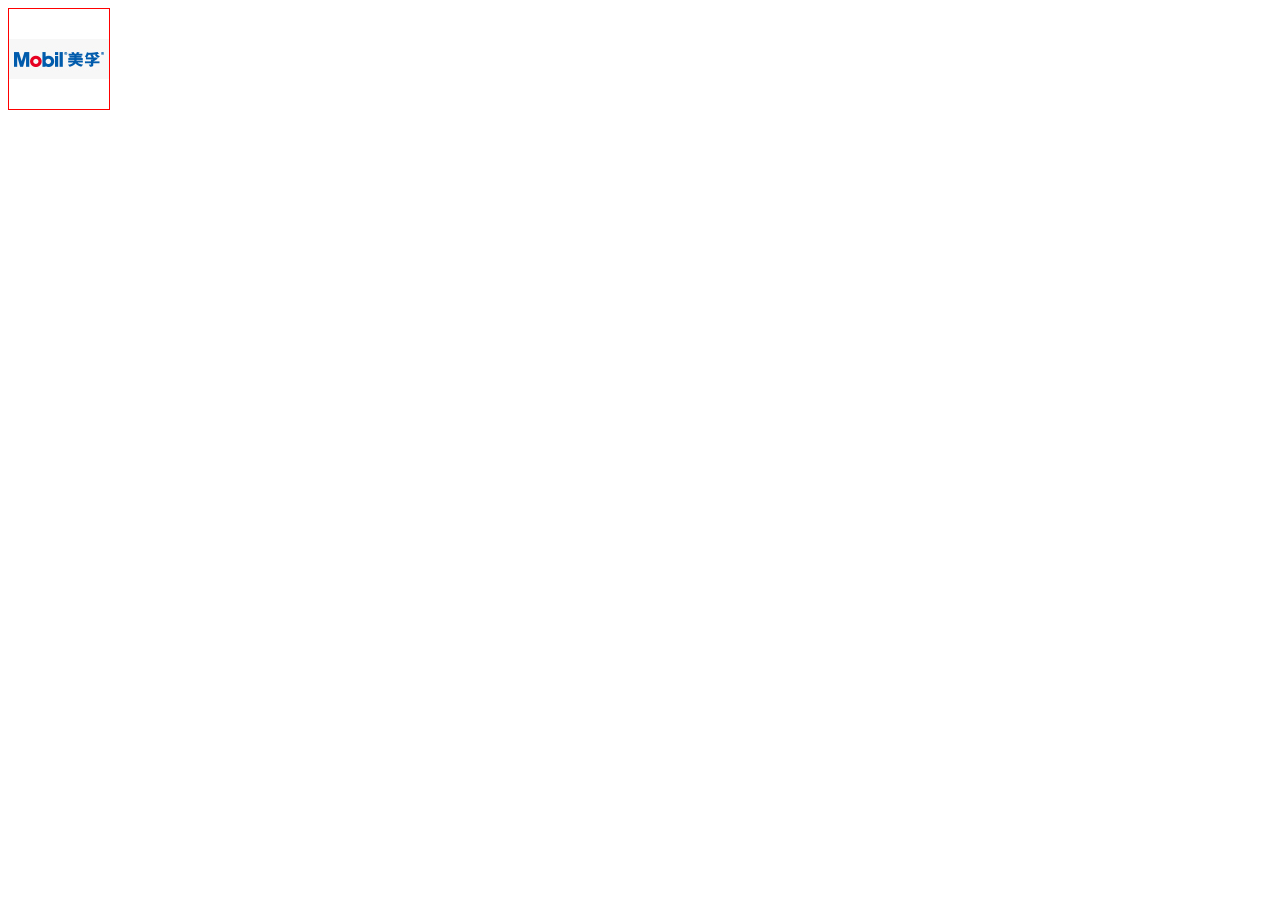
<file: pages/qeqw.html>
<!DOCTYPE html>
<html lang="zh-CN">
<head>
	<meta charset="UTF-8">
	<title>Document</title>
	<style type="text/css">
		div{
			width: 100px;
			height: 100px;
			border: 1px solid red;
			background: url(../public/images/5715fd69N5bc3c454.jpg) no-repeat 50% 50%;
			background-size: contain;
		}

	</style>
</head>
<body>
	<div>
		
	</div>
</body>
</html>
</file>
<file: stylesheets/stylesheet.css>
* {
  box-sizing: border-box; }

body {
  padding: 0;
  margin: 0;
  font-family: "Open Sans", "Helvetica Neue", Helvetica, Arial, sans-serif;
  font-size: 16px;
  line-height: 1.5;
  color: #606c71; }

a {
  color: #1e6bb8;
  text-decoration: none; }
  a:hover {
    text-decoration: underline; }

.btn {
  display: inline-block;
  margin-bottom: 1rem;
  color: rgba(255, 255, 255, 0.7);
  background-color: rgba(255, 255, 255, 0.08);
  border-color: rgba(255, 255, 255, 0.2);
  border-style: solid;
  border-width: 1px;
  border-radius: 0.3rem;
  transition: color 0.2s, background-color 0.2s, border-color 0.2s; }
  .btn + .btn {
    margin-left: 1rem; }

.btn:hover {
  color: rgba(255, 255, 255, 0.8);
  text-decoration: none;
  background-color: rgba(255, 255, 255, 0.2);
  border-color: rgba(255, 255, 255, 0.3); }

@media screen and (min-width: 64em) {
  .btn {
    padding: 0.75rem 1rem; } }

@media screen and (min-width: 42em) and (max-width: 64em) {
  .btn {
    padding: 0.6rem 0.9rem;
    font-size: 0.9rem; } }

@media screen and (max-width: 42em) {
  .btn {
    display: block;
    width: 100%;
    padding: 0.75rem;
    font-size: 0.9rem; }
    .btn + .btn {
      margin-top: 1rem;
      margin-left: 0; } }

.page-header {
  color: #fff;
  text-align: center;
  background-color: #159957;
  background-image: linear-gradient(120deg, #155799, #159957); }

@media screen and (min-width: 64em) {
  .page-header {
    padding: 5rem 6rem; } }

@media screen and (min-width: 42em) and (max-width: 64em) {
  .page-header {
    padding: 3rem 4rem; } }

@media screen and (max-width: 42em) {
  .page-header {
    padding: 2rem 1rem; } }

.project-name {
  margin-top: 0;
  margin-bottom: 0.1rem; }

@media screen and (min-width: 64em) {
  .project-name {
    font-size: 3.25rem; } }

@media screen and (min-width: 42em) and (max-width: 64em) {
  .project-name {
    font-size: 2.25rem; } }

@media screen and (max-width: 42em) {
  .project-name {
    font-size: 1.75rem; } }

.project-tagline {
  margin-bottom: 2rem;
  font-weight: normal;
  opacity: 0.7; }

@media screen and (min-width: 64em) {
  .project-tagline {
    font-size: 1.25rem; } }

@media screen and (min-width: 42em) and (max-width: 64em) {
  .project-tagline {
    font-size: 1.15rem; } }

@media screen and (max-width: 42em) {
  .project-tagline {
    font-size: 1rem; } }

.main-content :first-child {
  margin-top: 0; }
.main-content img {
  max-width: 100%; }
.main-content h1, .main-content h2, .main-content h3, .main-content h4, .main-content h5, .main-content h6 {
  margin-top: 2rem;
  margin-bottom: 1rem;
  font-weight: normal;
  color: #159957; }
.main-content p {
  margin-bottom: 1em; }
.main-content code {
  padding: 2px 4px;
  font-family: Consolas, "Liberation Mono", Menlo, Courier, monospace;
  font-size: 0.9rem;
  color: #383e41;
  background-color: #f3f6fa;
  border-radius: 0.3rem; }
.main-content pre {
  padding: 0.8rem;
  margin-top: 0;
  margin-bottom: 1rem;
  font: 1rem Consolas, "Liberation Mono", Menlo, Courier, monospace;
  color: #567482;
  word-wrap: normal;
  background-color: #f3f6fa;
  border: solid 1px #dce6f0;
  border-radius: 0.3rem; }
  .main-content pre > code {
    padding: 0;
    margin: 0;
    font-size: 0.9rem;
    color: #567482;
    word-break: normal;
    white-space: pre;
    background: transparent;
    border: 0; }
.main-content .highlight {
  margin-bottom: 1rem; }
  .main-content .highlight pre {
    margin-bottom: 0;
    word-break: normal; }
.main-content .highlight pre, .main-content pre {
  padding: 0.8rem;
  overflow: auto;
  font-size: 0.9rem;
  line-height: 1.45;
  border-radius: 0.3rem; }
.main-content pre code, .main-content pre tt {
  display: inline;
  max-width: initial;
  padding: 0;
  margin: 0;
  overflow: initial;
  line-height: inherit;
  word-wrap: normal;
  background-color: transparent;
  border: 0; }
  .main-content pre code:before, .main-content pre code:after, .main-content pre tt:before, .main-content pre tt:after {
    content: normal; }
.main-content ul, .main-content ol {
  margin-top: 0; }
.main-content blockquote {
  padding: 0 1rem;
  margin-left: 0;
  color: #819198;
  border-left: 0.3rem solid #dce6f0; }
  .main-content blockquote > :first-child {
    margin-top: 0; }
  .main-content blockquote > :last-child {
    margin-bottom: 0; }
.main-content table {
  display: block;
  width: 100%;
  overflow: auto;
  word-break: normal;
  word-break: keep-all; }
  .main-content table th {
    font-weight: bold; }
  .main-content table th, .main-content table td {
    padding: 0.5rem 1rem;
    border: 1px solid #e9ebec; }
.main-content dl {
  padding: 0; }
  .main-content dl dt {
    padding: 0;
    margin-top: 1rem;
    font-size: 1rem;
    font-weight: bold; }
  .main-content dl dd {
    padding: 0;
    margin-bottom: 1rem; }
.main-content hr {
  height: 2px;
  padding: 0;
  margin: 1rem 0;
  background-color: #eff0f1;
  border: 0; }

@media screen and (min-width: 64em) {
  .main-content {
    max-width: 64rem;
    padding: 2rem 6rem;
    margin: 0 auto;
    font-size: 1.1rem; } }

@media screen and (min-width: 42em) and (max-width: 64em) {
  .main-content {
    padding: 2rem 4rem;
    font-size: 1.1rem; } }

@media screen and (max-width: 42em) {
  .main-content {
    padding: 2rem 1rem;
    font-size: 1rem; } }

.site-footer {
  padding-top: 2rem;
  margin-top: 2rem;
  border-top: solid 1px #eff0f1; }

.site-footer-owner {
  display: block;
  font-weight: bold; }

.site-footer-credits {
  color: #819198; }

@media screen and (min-width: 64em) {
  .site-footer {
    font-size: 1rem; } }

@media screen and (min-width: 42em) and (max-width: 64em) {
  .site-footer {
    font-size: 1rem; } }

@media screen and (max-width: 42em) {
  .site-footer {
    font-size: 0.9rem; } }
</file>
<file: stylesheets/github-light.css>
/*
The MIT License (MIT)

Copyright (c) 2016 GitHub, Inc.

Permission is hereby granted, free of charge, to any person obtaining a copy
of this software and associated documentation files (the "Software"), to deal
in the Software without restriction, including without limitation the rights
to use, copy, modify, merge, publish, distribute, sublicense, and/or sell
copies of the Software, and to permit persons to whom the Software is
furnished to do so, subject to the following conditions:

The above copyright notice and this permission notice shall be included in all
copies or substantial portions of the Software.

THE SOFTWARE IS PROVIDED "AS IS", WITHOUT WARRANTY OF ANY KIND, EXPRESS OR
IMPLIED, INCLUDING BUT NOT LIMITED TO THE WARRANTIES OF MERCHANTABILITY,
FITNESS FOR A PARTICULAR PURPOSE AND NONINFRINGEMENT. IN NO EVENT SHALL THE
AUTHORS OR COPYRIGHT HOLDERS BE LIABLE FOR ANY CLAIM, DAMAGES OR OTHER
LIABILITY, WHETHER IN AN ACTION OF CONTRACT, TORT OR OTHERWISE, ARISING FROM,
OUT OF OR IN CONNECTION WITH THE SOFTWARE OR THE USE OR OTHER DEALINGS IN THE
SOFTWARE.

*/

.pl-c /* comment */ {
  color: #969896;
}

.pl-c1 /* constant, variable.other.constant, support, meta.property-name, support.constant, support.variable, meta.module-reference, markup.raw, meta.diff.header */,
.pl-s .pl-v /* string variable */ {
  color: #0086b3;
}

.pl-e /* entity */,
.pl-en /* entity.name */ {
  color: #795da3;
}

.pl-smi /* variable.parameter.function, storage.modifier.package, storage.modifier.import, storage.type.java, variable.other */,
.pl-s .pl-s1 /* string source */ {
  color: #333;
}

.pl-ent /* entity.name.tag */ {
  color: #63a35c;
}

.pl-k /* keyword, storage, storage.type */ {
  color: #a71d5d;
}

.pl-s /* string */,
.pl-pds /* punctuation.definition.string, string.regexp.character-class */,
.pl-s .pl-pse .pl-s1 /* string punctuation.section.embedded source */,
.pl-sr /* string.regexp */,
.pl-sr .pl-cce /* string.regexp constant.character.escape */,
.pl-sr .pl-sre /* string.regexp source.ruby.embedded */,
.pl-sr .pl-sra /* string.regexp string.regexp.arbitrary-repitition */ {
  color: #183691;
}

.pl-v /* variable */ {
  color: #ed6a43;
}

.pl-id /* invalid.deprecated */ {
  color: #b52a1d;
}

.pl-ii /* invalid.illegal */ {
  color: #f8f8f8;
  background-color: #b52a1d;
}

.pl-sr .pl-cce /* string.regexp constant.character.escape */ {
  font-weight: bold;
  color: #63a35c;
}

.pl-ml /* markup.list */ {
  color: #693a17;
}

.pl-mh /* markup.heading */,
.pl-mh .pl-en /* markup.heading entity.name */,
.pl-ms /* meta.separator */ {
  font-weight: bold;
  color: #1d3e81;
}

.pl-mq /* markup.quote */ {
  color: #008080;
}

.pl-mi /* markup.italic */ {
  font-style: italic;
  color: #333;
}

.pl-mb /* markup.bold */ {
  font-weight: bold;
  color: #333;
}

.pl-md /* markup.deleted, meta.diff.header.from-file */ {
  color: #bd2c00;
  background-color: #ffecec;
}

.pl-mi1 /* markup.inserted, meta.diff.header.to-file */ {
  color: #55a532;
  background-color: #eaffea;
}

.pl-mdr /* meta.diff.range */ {
  font-weight: bold;
  color: #795da3;
}

.pl-mo /* meta.output */ {
  color: #1d3e81;
}
</file>
<file: public/css/index.css>
@charset 'utf-8';
body,
div,
h2,
h3,
h4,
h1,
span,
img,
ul,
li,
input,
select,
form,
p,
dt,
dd,
dl,
a {
  margin: 0;
  padding: 0;
}
li,
ul {
  list-style: none;
}
a {
  text-decoration: none;
}
.clearfix {
  zoom: 1;
}
.clearfix:after {
  display: block;
  content: "";
  clear: both;
  height: 0;
  line-height: 0;
  visibility: hidden;
}
.wrap {
  width: 1210px;
  margin: 0 auto;
}
body {
  font: 12px/150% Arial, Verdana;
  color: #666;
  width: 100%;
}
.fl {
  float: left;
}
.fr {
  float: right;
}
.top-nav {
  background-color: #F1F1F1;
  width: 100%;
  height: 30px;
  line-height: 30px;
}
.top-nav .li-t {
  z-index: 5;
  padding: 0 25px 0 10px;
}
.top-nav .li-b {
  display: none;
  top: 30px;
  z-index: 2;
  background-color: #fff;
  border: #DDDDDD solid 1px;
  position: absolute;
  top: 29px;
  left: 0;
}
.top-nav .lih:hover {
  background-color: #FFF;
}
.top-nav .lih:hover .li-b {
  display: block;
}
.top-nav .fl li {
  position: relative;
}
.top-nav .fl .loc {
  width: 301px;
  padding: 10px 0 10px 10px;
}
.top-nav .fl .loc li {
  width: 60px;
  padding: 2px 0;
  float: left;
}
.top-nav .fl .loc li a {
  color: #666;
}
.top-nav .fl .loc li a:hover {
  color: #c81623;
}
.top-nav .fr li {
  float: left;
  padding: 0 2px;
  position: relative;
}
.top-nav .fr li a {
  color: #666;
}
.top-nav .fr li .r {
  color: #C81623;
}
.top-nav .fr li a:hover {
  color: #C81623;
}
.top-nav .fr .mr {
  margin-right: 10px;
}
.top-nav .fr .line {
  width: 1px;
  height: 12px;
  margin-top: 9px;
  padding: 0;
  background: #ddd;
  overflow: hidden;
}
.top-nav .fr .mbjd {
  padding-left: 25px;
}
.top-nav .fr .mb {
  display: inline-block;
  position: absolute;
  top: 5px;
  left: 7px;
  width: 15px;
  height: 20px;
  background: url(../images/jd2015img.png) 0 0 no-repeat;
}
.top-nav .fr .myjd {
  width: 280px;
}
.top-nav .fr .myjd .user {
  padding: 10px 0 10px 15px;
}
.top-nav .fr .myjd .user .uimg {
  float: left;
  margin-right: 10px;
}
.top-nav .fr .myjd .user .uimg img {
  width: 60px;
  height: 60px;
  border-radius: 50%;
}
.top-nav .fr .myjd .user .uinfo {
  float: left;
}
.top-nav .fr .myjd .user .uinfo .ulogin {
  padding-top: 6px;
  font-weight: 700;
}
.top-nav .fr .myjd .user .uinfo .ulogin a {
  color: #666;
}
.top-nav .fr .myjd .user .uinfo .ulogin a:hover {
  color: #c81623;
}
.top-nav .fr .myjd .lists {
  width: 255px;
  padding: 0 0 0 15px;
  margin: 5px 0;
  overflow: hidden;
  margin-bottom: 10px;
}
.top-nav .fr .myjd .lists ul {
  float: left;
  width: 126px;
}
.top-nav .fr .myjd .lists ul li {
  float: none;
}
.top-nav .fr .myjd .zuji {
  width: 250px;
  padding: 0 15px 10px;
  border-top: 1px dotted #ccc;
  padding-top: 10px;
}
.top-nav .fr .myjd .zuji .top h4 {
  float: left;
}
.top-nav .fr .myjd .zuji .top span {
  display: block;
  float: right;
}
.top-nav .fr .myjd .zuji .btm li {
  padding: 4px;
}
.top-nav .fr .sjjd {
  width: 250px;
  height: 200px;
}
.top-nav .fr .sjjd .sjjddiv {
  width: 100%;
  height: 100%;
  position: relative;
  background: url(../images/571497daNe857f9ed.png) no-repeat;
}
.top-nav .fr .sjjd .sjjddiv .xr {
  position: absolute;
  top: 20px;
  left: 100px;
}
.top-nav .fr .sjjd .sjjddiv .sys {
  position: absolute;
  top: 120px;
  left: 100px;
}
.top-nav .fr .gzjd {
  width: 85px;
  padding-bottom: 8px;
  text-align: center;
}
.top-nav .fr .khfw {
  width: 170px;
  padding-bottom: 8px;
}
.top-nav .fr .khfw dd {
  float: left;
  width: 70px;
  padding-left: 10px;
}
.top-nav .fr .khfw dt {
  padding-left: 10px;
  font-weight: bold;
}
.top-nav .fr .wzdh {
  left: auto;
  right: 0;
  width: 1210px;
  padding: 20px 0 16px 0px;
}
.top-nav .fr .wzdh dl {
  float: left;
  width: 259px;
  padding-left: 20px;
  border-left: 1px solid #ddd;
}
.top-nav .fr .wzdh dl dt {
  font-size: 14px;
  margin-bottom: 6px;
  font-weight: 700;
}
.top-nav .fr .wzdh dl dd {
  width: 86px;
  float: left;
}
.top-nav .fr .wzdh dl:first-child {
  width: 347px;
  border: 0;
}
.gg {
  width: 100%;
  height: 80px;
  background-color: #FE0C54;
}
.gg .gg-a {
  position: relative;
  display: block;
  width: 100%;
}
.gg button {
  position: absolute;
  top: 5px;
  right: 5px;
  width: 19px;
  height: 19px;
  border: 0;
  background: url(../images/5507956eN735de046.png);
}
.gg button:hover {
  background-position: 0 19px;
}
header .logo {
  padding: 20px 0;
  width: 362px;
}
header .logo .jd-logo {
  display: block;
  width: 270px;
  height: 60px;
  background: url(../images/logo-201305.png) no-repeat 0 0;
}
header .search {
  margin-top: 25px;
}
header .search .top {
  height: 36px;
}
header .search .top form {
  height: 36px;
}
header .search .top input[type=text] {
  float: left;
  width: 446px;
  height: 24px;
  line-height: 24px;
  color: #666;
  padding: 4px;
  margin-bottom: 4px;
  border-width: 2px 0 2px 2px;
  border-color: #B61D1D;
  border-style: solid;
  outline: 0;
  font-weight: bold;
}
header .search .top input[type=submit] {
  float: left;
  width: 82px;
  height: 36px;
  background: #B61D1D;
  border: none;
  color: #f1f1f1;
  font-size: 16px;
  cursor: pointer;
  font-weight: bold;
}
header .search .btm {
  width: 528px;
  height: 20px;
}
header .search .btm ul {
  height: 100%;
  line-height: 20px;
  clear: both;
}
header .search .btm ul .r {
  color: #C81623;
}
header .search .btm ul li {
  float: left;
}
header .search .btm ul li a {
  margin-right: 10px;
  color: inherit;
}
header .fr {
  margin-right: 65px;
  height: 36px;
  margin-top: 25px;
}
header .fr .shopcar {
  position: relative;
  width: 75px;
  height: 34px;
  border: 1px solid #DFDFDF;
  padding: 0 28px 0 36px;
  background: #F9F9F9;
  text-align: center;
  line-height: 34px;
}
header .fr .shopcar a {
  color: #666;
}
header .fr .shopcar a:hover {
  color: #C81623;
}
header .fr .shopcar span {
  color: #fff;
  background-color: #C81623;
  display: block;
  min-width: 12px;
  padding: 1px 2px;
  text-align: center;
  line-height: 12px;
  font-weight: bold;
  position: absolute;
  top: -4px;
  right: 20px;
  border-radius: 7px 7px 7px 0;
}
nav {
  width: 100%;
  height: 44px;
  border-bottom: 2px solid #B1191A;
}
nav .all {
  float: left;
}
nav .all a {
  display: block;
  width: 190px;
  height: 44px;
  padding: 0 10px;
  background: #B1191A;
  color: #F7E6E6;
  font-size: 15px;
  line-height: 44px;
  font-family: '微软雅黑';
}
nav ul {
  float: left;
  height: 44px;
  line-height: 44px;
  font-size: 16px;
}
nav ul li {
  float: left;
}
nav ul a {
  color: #333;
  display: block;
  height: 100%;
  padding: 0 20px;
  text-align: center;
  font-family: '微软雅黑';
}
nav ul li:hover a {
  color: #c81623;
}
.menu {
  font-size: 14px;
}
.menu .top {
  height: auto;
}
.menu .top .main-menu {
  width: 209px;
  font-family: '微软雅黑';
}
.menu .top .main-menu ul {
  width: 100%;
  position: relative;
}
.menu .top .main-menu .menu-item {
  width: 100%;
  border-left: 1px solid #b61d1d;
  height: 31px;
  line-height: 31px;
  background-color: #C81623;
}
.menu .top .main-menu .menu-item .item {
  width: 198px;
  height: 100%;
  line-height: 100%;
  padding-left: 12px;
  position: relative;
}
.menu .top .main-menu .menu-item .item a {
  color: #fff;
  line-height: 31px;
  margin-right: -2px;
}
.menu .top .main-menu .menu-item .item span {
  position: absolute;
  right: 10px;
  top: 8px;
  color: #fff;
}
.menu .top .main-menu .menu-item .layer {
  width: 999px;
  display: none;
  background: #f7f7f7;
  border: 1px solid #b61d1d;
  position: absolute;
  top: 0px;
  left: 210px;
  z-index: 10;
}
.menu .top .main-menu .menu-item .layer .l-l {
  float: left;
  width: 770px;
}
.menu .top .main-menu .menu-item .layer .l-l .top {
  width: 750px;
  height: 24px;
  padding: 20px 0 0 20px;
}
.menu .top .main-menu .menu-item .layer .l-l .top a {
  display: inline-block;
  padding: 0 0 0 8px;
  line-height: 24px;
  margin-right: 10px;
  background: #7C7171;
  color: #fff;
  font-size: 12px;
}
.menu .top .main-menu .menu-item .layer .l-l .top a i {
  display: inline-block;
  margin-left: 8px;
  width: 23px;
  height: 24px;
  font-size: 9px;
  line-height: 24px;
  font-style: normal;
  background: #5c5251;
  text-align: center;
  cursor: pointer;
}
.menu .top .main-menu .menu-item .layer .l-l .top a:hover {
  background-color: #c81623;
}
.menu .top .main-menu .menu-item .layer .l-l .top a:hover i {
  background-color: #b1191a;
}
.menu .top .main-menu .menu-item .layer .l-l .btm {
  width: 750px;
  min-height: 383px;
  padding: 6px 0 0 20px;
}
.menu .top .main-menu .menu-item .layer .l-l .btm dl {
  width: 100%;
  border-top: 1px solid #e0e0e0;
}
.menu .top .main-menu .menu-item .layer .l-l .btm dl a {
  color: #666;
}
.menu .top .main-menu .menu-item .layer .l-l .btm dl a:hover {
  color: #c81623;
}
.menu .top .main-menu .menu-item .layer .l-l .btm dl dt {
  float: left;
  width: 54px;
  padding: 0px 30px 0 0;
  text-align: right;
  font-weight: 700;
}
.menu .top .main-menu .menu-item .layer .l-l .btm dl dt a {
  font-weight: 700;
  font-size: 9px;
}
.menu .top .main-menu .menu-item .layer .l-l .btm dl dt a i {
  display: inline-block;
  width: 4px;
  height: 14px;
  font-style: normal;
}
.menu .top .main-menu .menu-item .layer .l-l .btm dl dd {
  width: 620px;
  float: left;
  padding: 6px 0;
}
.menu .top .main-menu .menu-item .layer .l-l .btm dl dd a {
  float: left;
  padding: 0 8px;
  margin: 4px 0;
  line-height: 16px;
  height: 16px;
  border-left: 1px solid #e0e0e0;
}
.menu .top .main-menu .menu-item .layer .l-l .btm dl:first-child {
  border: 0;
}
.menu .top .main-menu .menu-item .layer .l-r {
  float: right;
  margin-right: 20px;
  width: 168px;
}
.menu .top .main-menu .menu-item .layer .l-r .top {
  margin: 19px 0 10px 0;
}
.menu .top .main-menu .menu-item .layer .l-r .top a {
  width: 83px;
  height: 35px;
  float: left;
  margin: 1px 0 0 1px;
}
.menu .top .main-menu .menu-item .layer .l-r .top a img {
  width: 100%;
  height: 100%;
}
.menu .top .main-menu .menu-item .layer .l-r .btm a {
  width: 168px;
  height: 134px;
  display: block;
  margin-bottom: 1px;
}
.menu .top .main-menu .menu-item:hover .item {
  background-color: #fff;
}
.menu .top .main-menu .menu-item:hover .item a {
  color: #C81623;
}
.menu .top .main-menu .menu-item:hover .layer {
  display: block;
}
.menu .top #playbox {
  overflow: hidden;
  position: relative;
  background-color: #ccc;
  width: 730px;
  height: 454px;
  margin-top: 12px;
  margin-left: 12px;
}
.menu .top #playbox:hover .pre,
.menu .top #playbox:hover .next {
  display: block;
}
.menu .top #playbox .pre {
  width: 28px;
  height: 62px;
  line-height: 62px;
  cursor: pointer;
  position: absolute;
  top: 50%;
  margin-top: -31px;
  left: 0px;
  z-index: 10;
  font-size: 22px;
  color: #fff;
  text-indent: 10px;
  display: none;
  background-color: rgba(150, 150, 150, 0.5);
}
.menu .top #playbox .next {
  width: 28px;
  height: 62px;
  line-height: 62px;
  cursor: pointer;
  position: absolute;
  top: 50%;
  margin-top: -31px;
  right: 0px;
  z-index: 10;
  font-size: 22px;
  color: #fff;
  text-indent: 10px;
  display: none;
  background-color: rgba(150, 150, 150, 0.5);
}
.menu .top #playbox .smalltitle {
  width: 100%;
  height: 18px;
  position: absolute;
  bottom: 15px;
  z-index: 8;
}
.menu .top #playbox .smalltitle ul {
  width: 170px;
  margin: 0 auto;
}
.menu .top #playbox .smalltitle ul li {
  font-size: 12px;
  width: 18px;
  height: 18px;
  border-radius: 18px;
  background-color: #3e3e3e;
  float: left;
  margin: 0 5px;
  cursor: pointer;
  overflow: hidden;
  text-align: center;
  vertical-align: middle;
  color: #fff;
}
.menu .top #playbox .smalltitle ul .thistitle {
  background-color: #b61b1f;
}
.menu .top #playbox .oUlplay {
  width: 5000px;
  position: absolute;
  top: 0;
  left: 0;
}
.menu .top #playbox .oUlplay li {
  float: left;
}
.menu .top .jdnew {
  margin-top: 12px;
}
.menu .top .jdnew .news-top {
  width: 248px;
  overflow: hidden;
  top: 12px;
  border: solid 1px #e4e4e4;
  border-bottom: 0;
}
.menu .top .jdnew .news-top .title {
  height: 32px;
  line-height: 32px;
  padding: 0 15px;
  border-bottom: 1px dashed #ccc;
}
.menu .top .jdnew .news-top .title h2 {
  font-size: 16px;
  margin: 0;
}
.menu .top .jdnew .news-top .title a {
  font-size: 12px;
}
.menu .top .jdnew .news-top .title a:hover {
  color: #C81623;
}
.menu .top .jdnew .news-top .news ul {
  margin-top: 5px;
  margin-left: 10px;
}
.menu .top .jdnew .news-top .news li {
  width: 100%;
  height: 24px;
  line-height: 24px;
  font-size: 12px;
}
.menu .top .jdnew .news-top .news li a {
  display: block;
  width: 100%;
  height: 100%;
  line-height: 24px;
  color: #666;
}
.menu .top .jdnew .news-top .news li a span {
  font-weight: bold;
  padding-right: 5px;
}
.menu .top .jdnew .news-top .news li a:hover {
  color: #C81623;
}
.menu .top .jdnew .life {
  border: solid 1px #e4e4e4;
  border-bottom: 0;
  height: 208px;
  width: 248px;
  margin-right: -4px;
}
.menu .top .jdnew .life .life-items {
  display: none;
  width: 100%;
}
.menu .top .jdnew .life .life-items li {
  float: left;
  width: 61px;
  height: 69px;
  border-right: 1px solid #E8E8E7;
  border-bottom: 1px solid #E8E8E7;
  overflow: hidden;
  cursor: pointer;
}
.menu .top .jdnew .life .life-items li a {
  display: block;
  width: 62px;
  height: 28px;
  padding-top: 41px;
  line-height: 28px;
  text-align: center;
  text-decoration: none;
  cursor: pointer;
  position: relative;
}
.menu .top .jdnew .life .life-items li a span {
  color: #666;
  font-size: 12px;
}
.menu .top .jdnew .life .life-items li i {
  display: block;
  position: absolute;
  left: 18px;
  top: 13px;
  width: 25px;
  height: 25px;
  background: url(../images/56f4e6b8N940f608c.png) no-repeat;
}
.menu .top .jdnew .life .life-items li:hover a span {
  color: #c81623;
}
.menu .top .jdnew .life .life-items li:nth-child(2) i {
  background-position: 0 -25px;
}
.menu .top .jdnew .life .life-items li:nth-child(3) i {
  background-position: 0 -50px;
}
.menu .top .jdnew .life .life-items li:nth-child(4) i {
  background-position: 0 -75px;
}
.menu .top .jdnew .life .life-items li:nth-child(5) i {
  background-position: 0 -100px;
}
.menu .top .jdnew .life .life-items li:nth-child(6) i {
  background-position: 0 -125px;
}
.menu .top .jdnew .life .life-items li:nth-child(7) i {
  background-position: 0 -150px;
}
.menu .top .jdnew .life .life-items li:nth-child(8) i {
  background-position: 0 -175px;
}
.menu .top .jdnew .life .life-items li:nth-child(9) i {
  background-position: 0 -200px;
}
.menu .top .jdnew .life .life-items li:nth-child(10) i {
  background-position: 0 -250px;
}
.menu .top .jdnew .life .life-items li:nth-child(11) i {
  background-position: 0 -275px;
}
.menu .top .jdnew .life .life-items li:nth-child(12) i {
  background-position: 0 -225px;
}
.menu .top .jdnew .life .life-items .nrb {
  border-right: 0;
}
.menu .top .jdnew .life .fourit {
  height: 208px;
  width: 248px;
  font-size: 12px;
  overflow: hidden;
}
.menu .top .jdnew .life .fourit .tn {
  width: 260px;
  margin-right: -5px;
}
.menu .top .jdnew .life .fourit .tn li {
  float: left;
  width: 62px;
  height: 27px;
  border-bottom: 1px solid #E8E8E7;
  border-right: 1px solid #E8E8E7;
  text-align: center;
}
.menu .top .jdnew .life .fourit .tn li a {
  display: block;
  width: 100%;
  height: 27px;
  line-height: 27px;
  color: #666;
}
.menu .top .jdnew .life .fourit .tn li a:hover {
  color: #c81623;
}
.menu .top .jdnew .life .fourit .tn .cur {
  border-top: 2px solid #c81623;
  border-bottom: 0;
}
.menu .top .jdnew .life .fourit .tn .cur a {
  line-height: 22px;
}
.menu .top .jdnew .life .fourit .hf .zl {
  height: 19px;
  padding: 15px 0 0 0;
}
.menu .top .jdnew .life .fourit .hf .zl li {
  float: left;
  margin-right: 6px;
  height: 19px;
  line-height: 16px;
  text-align: center;
  padding: 0 2px;
}
.menu .top .jdnew .life .fourit .hf .zl li a {
  display: block;
  color: #666;
}
.menu .top .jdnew .life .fourit .hf .zl .licur {
  background: url(../images/iframe-san.png) center 0 no-repeat;
}
.menu .top .jdnew .life .fourit .hf .zl .licur a {
  color: #fff;
}
.menu .top .jdnew .life .fourit .f-1 {
  clear: both;
  padding-left: 8px;
}
.menu .top .jdnew .life .fourit .f-1 .com dl {
  padding-top: 10px;
  height: 23px;
  line-height: 22px;
}
.menu .top .jdnew .life .fourit .f-1 .com dl dt,
.menu .top .jdnew .life .fourit .f-1 .com dl dd {
  float: left;
}
.menu .top .jdnew .life .fourit .f-1 .com dl dt {
  margin-right: 5px;
}
.menu .top .jdnew .life .fourit .f-1 .com dl .dd1 {
  width: 109px;
  margin-right: 5px;
}
.menu .top .jdnew .life .fourit .f-1 .com dl .dd1 input {
  color: #999;
  float: left;
  width: 99px;
  height: 20px;
  padding: 0 4px;
  margin: 0;
  line-height: 20px;
  border: 1px solid #ccc;
}
.menu .top .jdnew .life .fourit .f-1 .com dl .dd1 select {
  color: #999;
  width: 109px;
  height: 22px;
  border: 1px solid #ccc;
}
.menu .top .jdnew .life .fourit .f-1 .com dl .dd2 {
  color: #c81623;
}
.menu .top .jdnew .life .fourit .f-1 .com button {
  background-color: #c81623;
  border: 0;
  border-radius: 3px;
  width: 67px;
  height: 26px;
  color: #fff;
  margin-top: 10px;
}
.menu .top .jdnew .life .fourit .f-1 .com p {
  margin-top: 20px;
}
.menu .top .jdnew .life .fourit .f-1 .com p a {
  display: block;
  color: #005ea7;
  background: url(../images/iframe-hot.png) left center no-repeat;
  text-indent: 30px;
}
.menu .top .jdnew .life .fourit .f-1 .com p a:hover {
  color: #c81623;
}
.menu .top .jdnew .life .fourit .f-1 .llcz {
  display: none;
}
.menu .top .jdnew .life .fourit .f-1 .llcz dl .dd1 select {
  width: 52px;
  float: left;
}
.menu .top .jdnew .life .fourit .f-1 .llcz dl .dd1 select:first-child {
  margin-right: 5px;
}
.menu .top .jdnew .life .fourit .f-1 .tcbg {
  display: none;
}
.menu .top .jdnew .life .fourit .f-1 .tcbg dl .dd1 {
  width: 70px;
}
.menu .top .jdnew .life .fourit .f-1 .tcbg dl .dd1 select {
  width: 60px;
}
.menu .top .jdnew .life .fourit .f-2 {
  padding-left: 10px;
}
.menu .top .jdnew .life .fourit .f-2 .air {
  padding: 10px 10px 10px 0;
}
.menu .top .jdnew .life .fourit .f-2 .air .com {
  float: left;
}
.menu .top .jdnew .life .fourit .f-2 .air .com .chose {
  margin-bottom: 10px;
  height: 15px;
  line-height: 15px;
}
.menu .top .jdnew .life .fourit .f-2 .air .com .chose input {
  vertical-align: middle;
  margin-right: 5px;
  margin-left: 15px;
}
.menu .top .jdnew .life .fourit .f-2 .air .com .city {
  margin-bottom: 8px;
}
.menu .top .jdnew .life .fourit .f-2 .air .com .city .citys {
  float: left;
  height: 25px;
  line-height: 25px;
  border: 1px solid #ccc;
}
.menu .top .jdnew .life .fourit .f-2 .air .com .city .citys input {
  width: 62px;
  height: 20px;
  line-height: 20px;
  border: 0;
  padding: 0;
  padding-top: 3px;
  outline: none;
}
.menu .top .jdnew .life .fourit .f-2 .air .com .city .citys span {
  display: inline-block;
  height: 24px;
  line-height: 24px;
  color: #999;
  background: #f5f5f5;
  width: 33px;
  text-align: center;
}
.menu .top .jdnew .life .fourit .f-2 .air .com .city .chg {
  float: left;
  width: 16px;
  height: 16px;
  background: url(../images/change-city.jpg) no-repeat;
  margin: 5px;
  cursor: pointer;
}
.menu .top .jdnew .life .fourit .f-2 .air .com .search button {
  width: 67px;
  height: 26px;
  color: #fff;
  background-color: #c81623;
  border-radius: 3px;
  border: 0;
}
.menu .top .jdnew .life .fourit .f-2 .air .com .search a {
  color: #999;
  margin-left: 20px;
}
.menu .top .jdnew .life .fourit .f-2 .air .com .search a:hover {
  color: #c81623;
}
.menu .top .jdnew .life .fourit .f-2 .air .gj {
  display: none;
}
.menu .top .jdnew .life .fourit .f-2 .air .th {
  display: none;
}
.menu .top .jdnew .life .fourit .f-2 .air .th a {
  float: left;
  margin-right: 10px;
}
.menu .top .jdnew .life .fourit .f-3 {
  padding-left: 8px;
}
.menu .top .jdnew .life .fourit .f-3 .m-it {
  margin-top: 4px;
}
.menu .top .jdnew .life .fourit .f-3 .m-it .movies li {
  float: left;
  width: 65px;
  margin: 0 5px;
  text-align: center;
}
.menu .top .jdnew .life .fourit .f-3 .m-it .movies li a {
  display: block;
  width: 65px;
  height: 90px;
}
.menu .top .jdnew .life .fourit .f-3 .m-it .movies li a img {
  width: 100%;
  height: 100%;
}
.menu .top .jdnew .life .fourit .f-3 .m-it .movies li button {
  width: 57px;
  height: 20px;
  color: #fff;
  border-radius: 3px;
  border: 0;
  padding-left: 0;
  padding-right: 0;
  background-color: #c81623;
  margin-top: 5px;
}
.menu .top .jdnew .life .fourit .f-3 .m-it .movies2 {
  display: none;
}
.menu .top .jdnew .life .fourit .f-3 .m-it .movies2 li button {
  background-color: #2ba5eb;
}
.menu .top .jdnew .life .fourit .f-3 p {
  margin-top: 10px;
}
.menu .top .jdnew .life .fourit .f-3 p a {
  display: block;
  color: #005ea7;
  background: url(../images/iframe-hot.png) left center no-repeat;
  text-indent: 30px;
}
.menu .top .jdnew .life .fourit .f-3 p a:hover {
  color: #c81623;
}
.menu .top .jdnew .life .fourit .f-4 {
  padding-left: 8px;
}
.menu .top .jdnew .life .fourit .f-4 .g-div .cz-it .cz {
  padding-top: 10px;
}
.menu .top .jdnew .life .fourit .f-4 .g-div .cz-it .cz select {
  border: 1px solid #ccc;
  width: 102px;
  margin-right: 10px;
}
.menu .top .jdnew .life .fourit .f-4 .g-div .cz-it .cz .s2 {
  width: 60px;
}
.menu .top .jdnew .life .fourit .f-4 .g-div .cz-it .czfs {
  padding-top: 10px;
}
.menu .top .jdnew .life .fourit .f-4 .g-div .cz-it .czfs input {
  vertical-align: middle;
  margin-left: 10px;
}
.menu .top .jdnew .life .fourit .f-4 .g-div .cz-it .czfs span {
  color: #c81623;
  margin-left: 20px;
}
.menu .top .jdnew .life .fourit .f-4 .g-div .cz-it button {
  width: 67px;
  height: 26px;
  background: #c81623;
  border-radius: 2px;
  color: #fff;
  border: 0;
  margin-top: 10px;
}
.menu .top .jdnew .life .fourit .f-4 .g-div .cz-it p {
  margin-top: 20px;
}
.menu .top .jdnew .life .fourit .f-4 .g-div .cz-it p a {
  display: block;
  color: #005ea7;
  background: url(../images/iframe-hot.png) left center no-repeat;
  text-indent: 30px;
}
.menu .top .jdnew .life .fourit .f-4 .g-div .cz-it p a:hover {
  color: #c81623;
}
.menu .top .jdnew .life .fourit .f-4 .g-div .qq {
  display: none;
}
.menu .top .jdnew .life .fourit .f-4 .g-div .yy {
  display: none;
  padding-top: 16px;
}
.menu .top .jdnew .life .fourit .f-4 .g-div .yy a {
  display: inline-block;
  width: 110px;
  height: 110px;
}
.menu .top .jdnew .life .fourit .f-4 .g-div .yy a:first-child {
  float: left;
}
.menu .top .jdnew .life .fourit .f-4 .g-div .yy a:last-child {
  float: right;
  margin-right: 10px;
}
.menu .top .jdnew .gg-btm {
  width: 250px;
  height: 75px;
}
.menu .top .jdnew .gg-btm img {
  margin-top: 9px;
  width: 100%;
  height: 100%;
}
.menu .btm {
  height: 164px;
  margin: 10px 0 20px;
}
.menu .btm .clock {
  width: 210px;
  height: 151px;
  background: url(../images/homebg.png) no-repeat;
  background-position: -213px -140px;
}
.menu .btm #playbox2 {
  width: 1000px;
  overflow: hidden;
  position: relative;
  background-color: #ccc;
  height: 164px;
}
.menu .btm #playbox2 .pre {
  width: 28px;
  height: 62px;
  line-height: 62px;
  cursor: pointer;
  position: absolute;
  top: 50%;
  margin-top: -31px;
  left: 0px;
  z-index: 10;
  font-size: 22px;
  color: #fff;
  text-indent: 10px;
  display: none;
  background-color: rgba(150, 150, 150, 0.5);
}
.menu .btm #playbox2 .next {
  width: 28px;
  height: 62px;
  line-height: 62px;
  cursor: pointer;
  position: absolute;
  top: 50%;
  margin-top: -31px;
  right: 0px;
  z-index: 10;
  font-size: 22px;
  color: #fff;
  text-indent: 10px;
  display: none;
  background-color: rgba(150, 150, 150, 0.5);
}
.menu .btm #playbox2 .oUlplay {
  width: 6000px;
  position: absolute;
  top: 0;
  left: 0;
}
.menu .btm #playbox2 .oUlplay li {
  float: left;
  width: 1000px;
}
.menu .btm #playbox2 .oUlplay li div {
  float: left;
}
.menu .btm #playbox2:hover .pre,
.menu .btm #playbox2:hover .next {
  display: block;
}
.guess {
  margin-bottom: 20px;
}
.guess .top {
  height: 36px;
}
.guess .top h2 {
  line-height: 30px;
  font-size: 20px;
  color: #000;
  font-weight: normal;
  padding-right: 228px;
  background: url(../images/homebg.png) no-repeat right;
  background-position: 85px -91px;
}
.guess .top .change {
  display: block;
  height: 18px;
  margin-top: 8px;
  padding-right: 25px;
  background: url(../images/homebg.png) no-repeat right;
  background-position: -310px -5px;
}
.guess .top .change:hover {
  color: #C81623;
  background-position: -310px -29px;
}
.guess .main {
  height: 232px;
  border: 1px solid #ededed;
  border-top: 0;
  overflow: visible;
}
.guess .main ul {
  height: 210px;
  padding-top: 20px;
}
.guess .main ul li {
  float: left;
  width: 201px;
}
.guess .main ul li .img-div {
  text-align: center;
  margin-bottom: 10px;
}
.guess .main ul li .info {
  padding: 0 36px;
  border-left: 1px solid #e6e6e6;
}
.guess .main ul li .info .name {
  overflow: hidden;
  margin-bottom: 6px;
}
.guess .main ul li .info .name a {
  color: #666;
}
.guess .main ul li .info .price {
  color: #b51d1a;
  font-size: 18px;
}
.guess .main ul li:nth-child(1) .info {
  border: 0;
}
.pinzhi .top h2 {
  line-height: 30px;
  font-size: 20px;
  color: #000;
  font-weight: normal;
}
.pinzhi .main {
  height: 405px;
  border: 1px solid #ededed;
}
.pinzhi .main .title {
  font-size: 15px;
  line-height: 40px;
  color: #333;
  text-align: center;
  border-bottom: 1px dashed #e0e0e0;
  margin: 0 20px;
  font-family: 'Microsoft Yahei';
}
.pinzhi .main .jianjie {
  position: absolute;
  color: #333;
  font-family: 'Microsoft Yahei';
  line-height: 1.2;
}
.pinzhi .main .jianjie .p1 {
  font-weight: 700;
  font-size: 16px;
  margin-bottom: 12px;
}
.pinzhi .main .jianjie .p2 {
  margin-bottom: 4px;
}
.pinzhi .main .jianjie .p3 {
  color: #c81623;
}
.pinzhi .main .cot1 {
  background-color: #f7f7f7;
  float: left;
}
.pinzhi .main .cot1 a {
  display: block;
}
.pinzhi .main .cot1 .a1 {
  width: 403px;
  position: relative;
  border-bottom: 1px solid #ededed;
  border-right: 1px solid #ededed;
}
.pinzhi .main .cot1 .a1 img {
  width: 100%;
}
.pinzhi .main .cot1 .a1 .jianjie {
  top: 109px;
  left: 45px;
}
.pinzhi .main .cot1 .a2 {
  width: 201px;
  height: 158px;
  float: left;
  position: relative;
}
.pinzhi .main .cot1 .a2 .jianjie {
  top: 48px;
  left: 10px;
}
.pinzhi .main .cot2 {
  float: left;
}
.pinzhi .main .cot2 .a1 {
  display: block;
  width: 228px;
  height: 246px;
  border-bottom: 1px solid #ededed;
  border-right: 1px solid #ededed;
  position: relative;
}
.pinzhi .main .cot2 .a1 .jianjie {
  top: 109px;
  left: 10px;
}
.pinzhi .main .cot2 .a2 {
  width: 228px;
  height: 158px;
  float: left;
  position: relative;
}
.pinzhi .main .cot2 .a2 .jianjie {
  top: 48px;
  left: 10px;
}
.pinzhi .main .cot3 {
  float: right;
  width: 171px;
}
.pinzhi .main .cot3 .ul-l {
  float: left;
  width: 85px;
  height: 381px;
  margin-top: 13px;
  border-right: 1px dashed #e0e0e0;
}
.pinzhi .main .cot3 .ul-l ul {
  margin-top: -13px;
}
.pinzhi .main .cot3 .ul-l ul li {
  float: right;
  width: 74px;
  height: 57px;
}
.pinzhi .main .cot3 .ul-r {
  float: left;
  width: 85px;
  height: 381px;
  margin-top: 13px;
}
.pinzhi .main .cot3 .ul-r ul {
  margin-top: -13px;
}
.pinzhi .main .cot3 .ul-r ul li {
  float: left;
  width: 74px;
  height: 57px;
}
.floor .floor-gg {
  text-align: center;
  margin-bottom: 30px;
  margin-top: 20px;
}
.floor .floor-gg .gg-wrap {
  width: 1200px;
  margin: 0 auto;
}
.floor .floor-gg a {
  margin: 0;
  padding: 0;
  width: 400px;
  display: inline-block;
  width: 33%;
}
.floor .floor-gg a img {
  width: 400px;
  height: 125px;
  margin: 0;
  padding: 0;
}
.floor .top {
  border-bottom: 1px solid #c81623;
}
.floor .top h2 {
  padding-left: 40px;
  color: #333;
  float: left;
  display: inline;
  line-height: 30px;
  font-size: 20px;
  font-family: '微软雅黑';
  position: relative;
}
.floor .top h2 i {
  position: absolute;
  top: 2px;
  left: 0;
  width: 21px;
  height: 25px;
  padding-right: 10px;
  font-size: 13px;
  color: #fff;
  font-weight: normal;
  text-align: center;
  overflow: hidden;
  font-style: normal;
  background: url(../images/product_home_1.0.0.png) no-repeat 0 0;
  background-position: 0 -35px;
}
.floor .top h2:before {
  content: "";
  position: absolute;
  top: 2px;
  left: 0;
  width: 31px;
  height: 25px;
  background: url(../images/product_home_1.0.0.png) no-repeat 0 0;
  background-position: 0 -35px;
}
.floor .top .top-bar {
  float: right;
  border: solid 1px #ededed;
  border-bottom: 0 none;
  height: 34px;
  line-height: 34px;
}
.floor .top .top-bar li {
  float: left;
  position: relative;
}
.floor .top .top-bar li a {
  float: left;
  height: 34px;
  padding: 0 16px;
  text-decoration: none;
  line-height: 34px;
  overflow: hidden;
  background: #fff;
  border-left: solid 1px #fff;
  border-right: solid 1px #fff;
  white-space: nowrap;
  color: #666;
}
.floor .top .top-bar li a:hover {
  color: #c81623;
}
.floor .top .top-bar li span {
  display: inline-block;
  position: absolute;
  width: 1px;
  background: #ccc;
  overflow: hidden;
  height: 14px;
  top: 10px;
  right: 0;
}
.floor .top .top-bar li:last-child span {
  display: none;
}
.floor .top .top-bar .now a {
  white-space: nowrap;
  border-left: solid 1px #c81623;
  border-right: solid 1px #c81623;
  border-top: solid 3px #c81623;
  height: 33px;
  line-height: 30px;
  color: #c81623;
  text-indent: 1px;
  margin-top: -1px;
}
.floor .top .top-bar .now span {
  display: none;
}
.floor .floors {
  margin-bottom: 20px;
}
.floor .floors .main .side {
  float: left;
  font-family: "microsoft yahei";
}
.floor .floors .main .side .side-inner {
  width: 330px;
  position: relative;
}
.floor .floors .main .side .side-inner .div1 {
  height: 474px;
}
.floor .floors .main .side .side-inner .div1 a {
  display: block;
  height: 100%;
}
.floor .floors .main .side .side-inner .div1 img {
  width: 100%;
  height: 100%;
}
.floor .floors .main .side .side-inner .theme {
  width: 305px;
  position: absolute;
  bottom: 128px;
  margin-top: -221px;
  background: rgba(255, 255, 255, 0.5);
  height: 92px;
  padding-left: 25px;
  z-index: 500;
  font-size: 14px;
}
.floor .floors .main .side .side-inner .theme li {
  float: left;
  width: 100px;
  padding: 10px 0;
}
.floor .floors .main .side .side-inner .theme li a {
  display: block;
  height: 26px;
  line-height: 26px;
  color: #666;
}
.floor .floors .main .side .side-inner .theme li a i {
  display: block;
  float: left;
  height: 26px;
  width: 26px;
  margin-right: 5px;
  background: url(../images/clothesicon.png) no-repeat;
}
.floor .floors .main .side .side-inner .theme li a span {
  display: block;
  float: left;
  height: 26px;
  min-height: 26px;
}
.floor .floors .main .side .side-inner .words {
  height: 128px;
  width: 100%;
  position: absolute;
  bottom: 0;
  background: rgba(255, 255, 255, 0.7);
}
.floor .floors .main .side .side-inner .words li {
  height: 96px;
  float: left;
  width: 135px;
  padding: 7px 0 0 25px;
  padding-top: 16px;
  overflow: hidden;
}
.floor .floors .main .side .side-inner .words li a {
  color: #999;
  float: left;
  margin-right: 10px;
  line-height: 24px;
  white-space: nowrap;
}
.floor .floors .main .side .side-inner .words li .r {
  color: #C81623;
}
.floor .floors .main .side .side-inner .ass {
  width: 100%;
  position: absolute;
  height: 48px;
  padding: 21px 0 0;
  font-size: 14px;
  line-height: 24px;
  overflow: hidden;
  background: rgba(255, 255, 255, 0.7);
}
.floor .floors .main .side .side-inner .ass li {
  width: 135px;
  height: 24px;
  padding-left: 25px;
  overflow: hidden;
  font-size: 14px;
}
.floor .floors .main .side .side-inner .ass li a {
  color: #666;
}
.floor .floors .main .side .side-inner .ass li a:hover {
  color: #C81623;
}
.floor .floors .main .side .side-ex {
  width: 328px;
  height: 158px;
  border: 1px solid #ededed;
  border-left: 1px solid #f7f5ee;
  border-top: 0;
}
.floor .floors .main .side2 {
  float: left;
  width: 210px;
  font-family: "microsoft yahei";
}
.floor .floors .main .side2 .side-inner {
  width: 210px;
  position: relative;
}
.floor .floors .main .side2 .side-inner .div1 {
  height: 474px;
}
.floor .floors .main .side2 .side-inner .div1 a {
  display: block;
  height: 100%;
}
.floor .floors .main .side2 .side-inner .div1 img {
  width: 100%;
  height: 100%;
}
.floor .floors .main .side2 .side-inner .theme {
  position: absolute;
  bottom: 144px;
  margin-top: -221px;
  background: rgba(255, 255, 255, 0.5);
  height: 92px;
  padding-left: 10px;
  z-index: 500;
  font-size: 14px;
}
.floor .floors .main .side2 .side-inner .theme li {
  float: left;
  width: 98px;
  height: 26px;
  padding: 10px 0;
}
.floor .floors .main .side2 .side-inner .theme li a {
  display: block;
  height: 26px;
  line-height: 26px;
  color: #666;
}
.floor .floors .main .side2 .side-inner .theme li a i {
  display: block;
  float: left;
  height: 26px;
  width: 26px;
  margin-right: 5px;
  background: url(../images/clothesicon.png) no-repeat;
}
.floor .floors .main .side2 .side-inner .theme li a span {
  display: block;
  float: left;
  height: 26px;
  min-height: 26px;
}
.floor .floors .main .side2 .side-inner .theme li a:hover {
  color: #C81623;
}
.floor .floors .main .side2 .side-inner .ass {
  width: 100%;
  position: absolute;
  bottom: 76px;
  height: 48px;
  padding: 21px 0 0;
  font-size: 14px;
  line-height: 24px;
  overflow: hidden;
  background: rgba(255, 255, 255, 0.7);
}
.floor .floors .main .side2 .side-inner .ass li {
  width: 180px;
  height: 24px;
  padding-left: 25px;
  overflow: hidden;
  font-size: 14px;
}
.floor .floors .main .side2 .side-inner .ass li a {
  color: #666;
}
.floor .floors .main .side2 .side-inner .ass li a:hover {
  color: #C81623;
}
.floor .floors .main .side2 .side-inner .words {
  height: 76px;
  width: 100%;
  position: absolute;
  bottom: 0;
  background: rgba(255, 255, 255, 0.7);
}
.floor .floors .main .side2 .side-inner .words li {
  height: 96px;
  float: left;
  width: 165px;
  padding: 7px 0 0 25px;
  overflow: hidden;
}
.floor .floors .main .side2 .side-inner .words li a {
  color: #999;
  float: left;
  margin-right: 10px;
  line-height: 24px;
  white-space: nowrap;
}
.floor .floors .main .side2 .side-inner .words li a:hover {
  color: #C81623;
}
.floor .floors .main .side2 .side-inner .words li .r {
  color: #C81623;
}
.floor .floors .main .side2 .side-ex {
  width: 328px;
  height: 158px;
  border: 1px solid #ededed;
  border-left: 1px solid #f7f5ee;
  border-top: 0;
}
.floor .floors .main .cont {
  float: left;
  position: relative;
}
.floor .floors .main .cont .mainul {
  width: 660px;
  float: left;
}
.floor .floors .main .cont .mainul li {
  float: left;
  height: 158px;
}
.floor .floors .main .cont .mainul li a {
  height: 158px;
  display: block;
  border-right: 1px solid #EDEDED;
  border-bottom: 1px solid #EDEDED;
}
.floor .floors .main .cont .ul-ex {
  float: left;
}
.floor .floors .main .cont .ul-ex li {
  height: 158px;
}
.floor .floors .main .cont .ul-ex li a {
  height: 158px;
  display: block;
  border-right: 1px solid #EDEDED;
  border-bottom: 1px solid #EDEDED;
}
.floor .floors .main .cont .slider {
  overflow: hidden;
  position: absolute;
  background-color: #ccc;
  width: 439px;
  height: 315px;
  border-right: 1px solid #EDEDED;
  border-bottom: 1px solid #EDEDED;
  top: 158px;
}
.floor .floors .main .cont .slider .pre {
  width: 28px;
  height: 62px;
  line-height: 62px;
  cursor: pointer;
  position: absolute;
  top: 50%;
  margin-top: -31px;
  left: 0px;
  z-index: 10;
  font-size: 22px;
  color: #fff;
  text-indent: 10px;
  display: none;
  background-color: rgba(150, 150, 150, 0.5);
}
.floor .floors .main .cont .slider .next {
  width: 28px;
  height: 62px;
  line-height: 62px;
  cursor: pointer;
  position: absolute;
  top: 50%;
  margin-top: -31px;
  right: 0px;
  z-index: 10;
  font-size: 22px;
  color: #fff;
  text-indent: 10px;
  display: none;
  background-color: rgba(150, 150, 150, 0.5);
}
.floor .floors .main .cont .slider .smalltitle {
  width: 100%;
  height: 10px;
  position: absolute;
  bottom: 15px;
  z-index: 10;
}
.floor .floors .main .cont .slider .smalltitle ul {
  width: 100px;
  margin: 0 auto;
}
.floor .floors .main .cont .slider .smalltitle ul li {
  width: 9px;
  height: 9px;
  border-radius: 9px;
  background-color: #3e3e3e;
  float: left;
  margin: 0 5px;
  cursor: pointer;
  overflow: hidden;
  text-align: center;
  vertical-align: middle;
  color: #fff;
}
.floor .floors .main .cont .slider .smalltitle ul li.thistitle {
  background-color: #b61b1f;
}
.floor .floors .main .cont .slider .oUlplay {
  width: 5000px;
  position: absolute;
  top: 0;
  left: 0;
}
.floor .floors .main .cont .slider .oUlplay li {
  float: left;
}
.floor .floors .main .cont .slider:hover .pre,
.floor .floors .main .cont .slider:hover .next {
  display: block;
}
.floor .floors .main .cont2 {
  float: left;
  position: relative;
}
.floor .floors .main .cont2 .mainul {
  width: 1000px;
  float: left;
}
.floor .floors .main .cont2 .mainul li {
  float: left;
  height: 158px;
}
.floor .floors .main .cont2 .mainul li a {
  height: 158px;
  display: block;
  border-right: 1px solid #EDEDED;
  border-bottom: 1px solid #EDEDED;
}
.floor .floors .main .cont2 .ul-ex {
  float: left;
}
.floor .floors .main .cont2 .ul-ex li {
  height: 158px;
}
.floor .floors .main .cont2 .ul-ex li a {
  height: 158px;
  display: block;
  border-right: 1px solid #EDEDED;
  border-bottom: 1px solid #EDEDED;
}
.floor .floors .main .cont2 .slider {
  overflow: hidden;
  position: absolute;
  background-color: #ccc;
  width: 439px;
  height: 315px;
  border-right: 1px solid #EDEDED;
  border-bottom: 1px solid #EDEDED;
  top: 158px;
}
.floor .floors .main .cont2 .slider .pre {
  width: 28px;
  height: 62px;
  line-height: 62px;
  cursor: pointer;
  position: absolute;
  top: 50%;
  margin-top: -31px;
  left: 0px;
  z-index: 10;
  font-size: 22px;
  color: #fff;
  text-indent: 10px;
  display: none;
  background-color: rgba(150, 150, 150, 0.5);
}
.floor .floors .main .cont2 .slider .next {
  width: 28px;
  height: 62px;
  line-height: 62px;
  cursor: pointer;
  position: absolute;
  top: 50%;
  margin-top: -31px;
  right: 0px;
  z-index: 10;
  font-size: 22px;
  color: #fff;
  text-indent: 10px;
  display: none;
  background-color: rgba(150, 150, 150, 0.5);
}
.floor .floors .main .cont2 .slider .smalltitle {
  width: 100%;
  height: 10px;
  position: absolute;
  bottom: 15px;
  z-index: 10;
}
.floor .floors .main .cont2 .slider .smalltitle ul {
  width: 100px;
  margin: 0 auto;
}
.floor .floors .main .cont2 .slider .smalltitle ul li {
  width: 9px;
  height: 9px;
  border-radius: 9px;
  background-color: #3e3e3e;
  float: left;
  margin: 0 5px;
  cursor: pointer;
  overflow: hidden;
  text-align: center;
  vertical-align: middle;
  color: #fff;
}
.floor .floors .main .cont2 .slider .smalltitle ul li.thistitle {
  background-color: #b61b1f;
}
.floor .floors .main .cont2 .slider .oUlplay {
  width: 5000px;
  position: absolute;
  top: 0;
  left: 0;
}
.floor .floors .main .cont2 .slider .oUlplay li {
  float: left;
}
.floor .floors .main .cont2 .slider:hover .pre,
.floor .floors .main .cont2 .slider:hover .next {
  display: block;
}
.floor .floors .main .conts {
  display: none;
  width: 880px;
  float: left;
}
.floor .floors .main .conts li {
  float: left;
  width: 185px;
  height: 230px;
  padding: 6px 17px 0;
  border-bottom: 1px solid #ededed;
  border-right: 1px solid #ededed;
  overflow: hidden;
}
.floor .floors .main .conts li .c-img {
  height: 140px;
  margin-bottom: 4px;
  text-align: center;
  padding-top: 15px;
}
.floor .floors .main .conts li .c-name {
  height: 3em;
  margin-bottom: 3px;
}
.floor .floors .main .conts li .c-name a {
  color: #666;
}
.floor .floors .main .conts li .c-name a:hover {
  color: #c81623;
}
.floor .floors .main .conts li .c-price {
  font-size: 15px;
  color: #E4393C;
}
.floor .floors .main .conts .limg {
  width: 219px;
  height: 158px;
  padding: 0;
}
.floor .floors .main .conts .limg img {
  width: 100%;
  height: 100%;
}
.floor .floors .main .contss {
  display: none;
  width: 1000px;
  float: left;
}
.floor .floors .main .contss ul {
  margin-right: -10px;
}
.floor .floors .main .contss li {
  float: left;
  width: 165px;
  height: 230px;
  padding: 6px 17px 0;
  border-bottom: 1px solid #ededed;
  border-right: 1px solid #ededed;
  overflow: hidden;
}
.floor .floors .main .contss li .c-img {
  height: 140px;
  margin-bottom: 4px;
  text-align: center;
  padding-top: 15px;
}
.floor .floors .main .contss li .c-name {
  height: 3em;
  margin-bottom: 3px;
}
.floor .floors .main .contss li .c-name a {
  color: #666;
}
.floor .floors .main .contss li .c-name a:hover {
  color: #c81623;
}
.floor .floors .main .contss li .c-price {
  font-size: 15px;
  color: #E4393C;
}
.floor .brands {
  width: 100%;
  background-color: #f7f7f7;
  padding: 13px 0 13px 11px;
  margin-top: 10px;
}
.floor .brands ul {
  width: 100%;
  height: 40px;
}
.floor .brands ul li {
  float: left;
  width: 120px;
  height: 40px;
  text-align: center;
  padding: 0;
  border-left: 1px dotted #ccc;
}
.floor .brands ul li:first-child {
  border: 0;
}
.floor .floor1 .main .cont .mainul .m-li2 {
  width: 440px;
  height: 159px;
  padding-top: 316px;
}
.floor .floor1 .main .cont .mainul .m-li2 a {
  height: 158px;
}
.floor .floor1 .main .cont .mainul .m-lr {
  float: right;
}
.floor .floor1 .main .cont .mainul .m-li3 {
  margin-top: -158px;
}
.floor .floor2 .main .cont2 .mainul ul {
  margin-left: 340px;
  width: 660px;
}
.floor .floor2 .main .cont2 .mainul ul li {
  float: left;
  width: 219px;
  height: 296px;
  border-right: 1px solid #3e3e3e;
  border-bottom: 1px solid #3e3e3e;
}
.floor .floor2 .main .cont2 .mainul ul li a {
  display: block;
  width: 100%;
  height: 100%;
}
.floor .floor2 .main .cont2 .mainul ul li a img {
  width: 100%;
  height: 100%;
}
.floor .floor2 .main .cont2 .mainul ul .li2 {
  height: 176px;
}
.floor .floor2 .main .cont2 .slider {
  width: 339px;
  height: 473px;
  border-right: 1px solid #EDEDED;
  border-bottom: 1px solid #EDEDED;
  top: 0;
  left: 0;
}
.floor .floor2 .main .cont2 .slider .oUlplay {
  width: 450%;
}
.floor .floor2 .main .cont2 .slider .oUlplay li {
  width: 339px;
}
.floor .floor2 .main .cont2 .slider .oUlplay a {
  display: block;
  width: 100%;
}
.floor .floor2 .main .cont2 .slider .oUlplay a img {
  width: 100%;
}
.floor .floor2 .main .cont2 .slider .oUlplay .atop {
  border-bottom: 1px solid #EDEDED;
  height: 296px;
}
.floor .floor3 .main .side .side-inner .theme {
  height: 46px;
  margin-top: -221px;
  bottom: 191px;
}
.floor .floor3 .main .side .side-inner .theme li a i {
  background: url(../images/mobilesicon.png) no-repeat;
}
.floor .floor3 .main .side .side-inner .ass {
  bottom: 122px;
}
.floor .floor3 .main .side .side-inner .ass li {
  float: left;
}
.floor .floor3 .main .side .side-inner .words {
  height: 122px;
  bottom: 0px;
}
.floor .floor3 .main .side .side-inner .words li {
  padding-top: 7px;
}
.floor .floor3 .main .cont .slider3 {
  width: 439px;
  height: 236px;
  top: 0;
  left: 0;
  border-right: 1px solid #EDEDED;
  border-bottom: 1px solid #EDEDED;
}
.floor .floor3 .main .cont .mainul {
  width: 440px;
  height: 236px;
  padding-left: 440px;
}
.floor .floor3 .main .cont .mainul li {
  width: 220px;
  height: 118px;
  float: left;
}
.floor .floor3 .main .cont .mainul li a {
  width: 219px;
  height: 117px;
  border-right: 1px solid #EDEDED;
  border-bottom: 1px solid #EDEDED;
}
.floor .floor3 .main .cont .ul-ex {
  float: none;
}
.floor .floor3 .main .cont .ul-ex li {
  float: left;
  height: 237px;
}
.floor .floor3 .main .cont .ul-ex li a {
  height: 236px;
}
.floor .floor4 .main .side .side-inner .theme {
  height: 46px;
  margin-top: -221px;
  bottom: 191px;
  padding-left: 10px;
  width: 320px;
}
.floor .floor4 .main .side .side-inner .theme li {
  width: 145px;
  padding: 10px 0 10px 15px;
}
.floor .floor4 .main .side .side-inner .theme li a i {
  background: url(../images/electronicsicon.png) no-repeat;
}
.floor .floor4 .main .side .side-inner .ass {
  bottom: 122px;
}
.floor .floor4 .main .side .side-inner .ass li {
  float: left;
}
.floor .floor4 .main .side .side-inner .words {
  height: 122px;
  bottom: 0px;
}
.floor .floor4 .main .side .side-inner .words li {
  padding-top: 7px;
}
.floor .floor4 .main .cont .slider4 {
  width: 439px;
  height: 236px;
  top: 0;
  left: 0;
  border-right: 1px solid #EDEDED;
  border-bottom: 1px solid #EDEDED;
}
.floor .floor4 .main .cont .mainul {
  width: 440px;
  height: 236px;
  padding-left: 440px;
}
.floor .floor4 .main .cont .mainul li {
  width: 220px;
  height: 118px;
  float: left;
}
.floor .floor4 .main .cont .mainul li a {
  width: 219px;
  height: 117px;
  border-right: 1px solid #EDEDED;
  border-bottom: 1px solid #EDEDED;
}
.floor .floor4 .main .cont .ul-ex {
  float: none;
}
.floor .floor4 .main .cont .ul-ex li {
  float: left;
  height: 237px;
}
.floor .floor4 .main .cont .ul-ex li a {
  height: 236px;
}
.floor .floor5 .main .side .side-inner .theme {
  height: 46px;
  margin-top: -221px;
  bottom: 191px;
  padding-left: 10px;
  width: 320px;
}
.floor .floor5 .main .side .side-inner .theme li {
  width: 145px;
  padding: 10px 0 10px 15px;
}
.floor .floor5 .main .side .side-inner .theme li a i {
  background: url(../images/digitalsicon.png) no-repeat;
}
.floor .floor5 .main .side .side-inner .ass {
  bottom: 122px;
}
.floor .floor5 .main .side .side-inner .ass li {
  float: left;
}
.floor .floor5 .main .side .side-inner .words {
  height: 122px;
  bottom: 0px;
}
.floor .floor5 .main .side .side-inner .words li {
  padding-top: 7px;
}
.floor .floor5 .main .cont .slider5 {
  width: 439px;
  height: 236px;
  top: 0;
  left: 0;
  border-right: 1px solid #EDEDED;
  border-bottom: 1px solid #EDEDED;
}
.floor .floor5 .main .cont .mainul {
  width: 440px;
  height: 236px;
  padding-left: 440px;
}
.floor .floor5 .main .cont .mainul li {
  width: 220px;
  height: 118px;
  float: left;
}
.floor .floor5 .main .cont .mainul li a {
  width: 219px;
  height: 117px;
  border-right: 1px solid #EDEDED;
  border-bottom: 1px solid #EDEDED;
}
.floor .floor5 .main .cont .ul-ex {
  float: none;
}
.floor .floor5 .main .cont .ul-ex li {
  float: left;
  height: 237px;
}
.floor .floor5 .main .cont .ul-ex li a {
  height: 236px;
}
.floor .floor6 .main .side2 .side-inner .theme li a i {
  background: url(../images/sportsicon.png) no-repeat;
}
.floor .floor6 .main .cont2 .mainul .ul1 {
  width: 220px;
}
.floor .floor6 .main .cont2 .mainul .ul2 {
  width: 440px;
  margin-left: 340px;
}
.floor .floor6 .main .cont2 .mainul ul {
  float: left;
}
.floor .floor6 .main .cont2 .mainul ul li {
  float: left;
  width: 219px;
  height: 237px;
  border-right: 1px solid #3e3e3e;
  border-bottom: 1px solid #3e3e3e;
}
.floor .floor6 .main .cont2 .mainul ul li a {
  display: block;
  width: 100%;
  height: 100%;
}
.floor .floor6 .main .cont2 .mainul ul li a img {
  width: 100%;
  height: 100%;
}
.floor .floor6 .main .cont2 .slider {
  width: 339px;
  height: 473px;
  border-right: 1px solid #EDEDED;
  border-bottom: 1px solid #EDEDED;
  top: 0;
  left: 220px;
}
.floor .floor6 .main .cont2 .slider .oUlplay {
  width: 450%;
}
.floor .floor6 .main .cont2 .slider .oUlplay a {
  display: block;
  width: 100%;
  height: 237px;
}
.floor .floor6 .main .cont2 .slider .oUlplay a img {
  width: 100%;
}
.floor .floor7 .main .side2 .side-inner .theme li a i {
  background: url(../images/livingsicon.png) no-repeat;
}
.floor .floor7 .main .cont2 .mainul .ul1 {
  width: 220px;
}
.floor .floor7 .main .cont2 .mainul .ul2 {
  width: 440px;
  margin-left: 340px;
}
.floor .floor7 .main .cont2 .mainul ul {
  float: left;
}
.floor .floor7 .main .cont2 .mainul ul li {
  float: left;
  width: 219px;
  height: 237px;
  border-right: 1px solid #3e3e3e;
  border-bottom: 1px solid #3e3e3e;
}
.floor .floor7 .main .cont2 .mainul ul li a {
  display: block;
  width: 100%;
  height: 100%;
}
.floor .floor7 .main .cont2 .mainul ul li a img {
  width: 100%;
  height: 100%;
}
.floor .floor7 .main .cont2 .slider {
  width: 339px;
  height: 473px;
  border-right: 1px solid #EDEDED;
  border-bottom: 1px solid #EDEDED;
  top: 0;
  left: 220px;
}
.floor .floor7 .main .cont2 .slider .oUlplay {
  width: 450%;
}
.floor .floor7 .main .cont2 .slider .oUlplay a {
  display: block;
  width: 100%;
  height: 237px;
}
.floor .floor7 .main .cont2 .slider .oUlplay a img {
  width: 100%;
}
.floor .floor8 .main .side2 .side-inner .theme li a i {
  background: url(../images/babysicon.png) no-repeat;
}
.floor .floor8 .main .cont2 .mainul .ul1 {
  width: 220px;
}
.floor .floor8 .main .cont2 .mainul .ul2 {
  width: 440px;
  margin-left: 340px;
}
.floor .floor8 .main .cont2 .mainul ul {
  float: left;
}
.floor .floor8 .main .cont2 .mainul ul li {
  float: left;
  width: 219px;
  height: 237px;
  border-right: 1px solid #3e3e3e;
  border-bottom: 1px solid #3e3e3e;
}
.floor .floor8 .main .cont2 .mainul ul li a {
  display: block;
  width: 100%;
  height: 100%;
}
.floor .floor8 .main .cont2 .mainul ul li a img {
  width: 100%;
  height: 100%;
}
.floor .floor8 .main .cont2 .slider {
  width: 339px;
  height: 473px;
  border-right: 1px solid #EDEDED;
  border-bottom: 1px solid #EDEDED;
  top: 0;
  left: 220px;
}
.floor .floor8 .main .cont2 .slider .oUlplay {
  width: 450%;
}
.floor .floor8 .main .cont2 .slider .oUlplay a {
  display: block;
  width: 100%;
  height: 237px;
}
.floor .floor8 .main .cont2 .slider .oUlplay a img {
  width: 100%;
}
.floor .floor9 .main .side2 .side-inner .theme li a i {
  background: url(../images/foodsicon.png) no-repeat;
}
.floor .floor9 .main .cont2 .mainul .ul1 {
  width: 220px;
}
.floor .floor9 .main .cont2 .mainul .ul2 {
  width: 440px;
  margin-left: 340px;
}
.floor .floor9 .main .cont2 .mainul ul {
  float: left;
}
.floor .floor9 .main .cont2 .mainul ul li {
  float: left;
  width: 219px;
  height: 237px;
  border-right: 1px solid #3e3e3e;
  border-bottom: 1px solid #3e3e3e;
}
.floor .floor9 .main .cont2 .mainul ul li a {
  display: block;
  width: 100%;
  height: 100%;
}
.floor .floor9 .main .cont2 .mainul ul li a img {
  width: 100%;
  height: 100%;
}
.floor .floor9 .main .cont2 .slider {
  width: 339px;
  height: 473px;
  border-right: 1px solid #EDEDED;
  border-bottom: 1px solid #EDEDED;
  top: 0;
  left: 220px;
}
.floor .floor9 .main .cont2 .slider .oUlplay {
  width: 450%;
}
.floor .floor9 .main .cont2 .slider .oUlplay a {
  display: block;
  width: 100%;
  height: 237px;
}
.floor .floor9 .main .cont2 .slider .oUlplay a img {
  width: 100%;
}
.floor .floor10 .main .side2 .side-inner .theme li a i {
  background: url(../images/booksicon.png) no-repeat;
}
.floor .floor10 .main .cont2 .mainul .ul1 {
  width: 220px;
  float: left;
}
.floor .floor10 .main .cont2 .mainul .ul1 li {
  float: left;
  width: 219px;
  height: 237px;
  border-right: 1px solid #3e3e3e;
  border-bottom: 1px solid #3e3e3e;
}
.floor .floor10 .main .cont2 .mainul .ul1 li a {
  display: block;
  width: 100%;
  height: 100%;
}
.floor .floor10 .main .cont2 .mainul .ul1 li a img {
  width: 100%;
  height: 100%;
}
.floor .floor10 .main .cont2 .mainul .ul2 {
  width: 440px;
  position: absolute;
  top: 237px;
  left: 220px;
}
.floor .floor10 .main .cont2 .mainul .ul2 li {
  float: left;
  width: 219px;
  height: 237px;
  border-right: 1px solid #3e3e3e;
  border-bottom: 1px solid #3e3e3e;
}
.floor .floor10 .main .cont2 .mainul .ul2 li a {
  display: block;
  width: 100%;
  height: 100%;
}
.floor .floor10 .main .cont2 .mainul .ul2 li a img {
  width: 100%;
  height: 100%;
}
.floor .floor10 .main .cont2 .mainul .hotauthor {
  position: absolute;
  top: 0;
  left: 660px;
  width: 340px;
  height: 473px;
}
.floor .floor10 .main .cont2 .mainul .hotauthor .top {
  height: 34px;
  padding-top: 13px;
  border-right: 1px solid #EDEDED;
  border-bottom: 0;
}
.floor .floor10 .main .cont2 .mainul .hotauthor .top h3 {
  margin: 0 15px 0 10px;
  padding-left: 5px;
  padding-bottom: 10px;
  font-size: 20px;
  line-height: 23px;
  border-bottom: 1px solid #e4e4e4;
}
.floor .floor10 .main .cont2 .mainul .hotauthor .booklist {
  height: 426px;
  padding-left: 15px;
  border-right: 1px solid #EDEDED;
  border-bottom: 1px solid #EDEDED;
}
.floor .floor10 .main .cont2 .mainul .hotauthor .booklist li {
  height: 80px;
  margin-top: 20px;
  overflow: hidden;
}
.floor .floor10 .main .cont2 .mainul .hotauthor .booklist li .author {
  float: left;
  text-align: center;
  width: 48px;
  padding: 2px 15px 0 4px;
}
.floor .floor10 .main .cont2 .mainul .hotauthor .booklist li .author img {
  vertical-align: top;
  width: 48px;
  height: 48px;
  border-radius: 50%;
  margin-bottom: 6px;
}
.floor .floor10 .main .cont2 .mainul .hotauthor .booklist li .author span {
  display: block;
  height: 18px;
  color: #666;
}
.floor .floor10 .main .cont2 .mainul .hotauthor .booklist li .bookimg {
  float: left;
  padding-left: 8px;
  width: 80px;
  height: 80px;
  border-left: 1px dotted #dbdbdb;
}
.floor .floor10 .main .cont2 .mainul .hotauthor .booklist li .bookimg img {
  width: 100%;
  height: 100%;
}
.floor .floor10 .main .cont2 .mainul .hotauthor .booklist li .info {
  float: left;
  padding-left: 10px;
}
.floor .floor10 .main .cont2 .mainul .hotauthor .booklist li .info .bname {
  width: 150px;
  height: 18px;
  margin-bottom: 5px;
  font-size: 14px;
}
.floor .floor10 .main .cont2 .mainul .hotauthor .booklist li .info .bname a {
  color: #666;
  display: inline;
}
.floor .floor10 .main .cont2 .mainul .hotauthor .booklist li .info .bname a:hover {
  color: #C81623;
}
.floor .floor10 .main .cont2 .mainul .hotauthor .booklist li .info .bdet {
  position: relative;
  width: 115px;
  height: 34px;
  padding: 10px 15px 10px 20px;
  background: #f8f8f8;
  color: #999;
  overflow: visible;
}
.floor .floor10 .main .cont2 .mainul .hotauthor .booklist li .info .bdet .yinhao1 {
  position: absolute;
  left: 4px;
  top: 7px;
  font-size: 38px;
  line-height: 38px;
  color: #aaa;
  font-family: Arial;
}
.floor .floor10 .main .cont2 .mainul .hotauthor .booklist li .info .bdet .yinhao2 {
  font-size: 38px;
  line-height: 38px;
  vertical-align: -24px;
  color: #aaa;
  font-family: Arial;
}
.floor .floor10 .main .cont2 .slider {
  width: 439px;
  height: 236px;
  border-right: 1px solid #EDEDED;
  border-bottom: 1px solid #EDEDED;
  top: 0;
  left: 220px;
}
.floor .floor10 .main .cont2 .slider .oUlplay {
  width: 450%;
}
.floor .floor10 .main .cont2 .slider .oUlplay a {
  display: block;
  width: 100%;
  height: 237px;
}
.floor .floor10 .main .cont2 .slider .oUlplay a img {
  width: 100%;
}
.floor .floor11 .main .side .side-inner .theme {
  height: 46px;
  margin-top: -221px;
  bottom: 191px;
  padding-left: 25px;
  width: 305px;
}
.floor .floor11 .main .side .side-inner .theme li {
  width: 98px;
}
.floor .floor11 .main .side .side-inner .theme li a i {
  background: url(../images/carsicon.png) no-repeat;
}
.floor .floor11 .main .side .side-inner .ass {
  bottom: 122px;
}
.floor .floor11 .main .side .side-inner .ass li {
  float: left;
}
.floor .floor11 .main .side .side-inner .words {
  height: 122px;
  bottom: 0px;
}
.floor .floor11 .main .side .side-inner .words li {
  padding-top: 7px;
}
.floor .floor11 .main .cont .slider11 {
  width: 439px;
  height: 236px;
  top: 0;
  left: 0;
  border-right: 1px solid #EDEDED;
  border-bottom: 1px solid #EDEDED;
}
.floor .floor11 .main .cont .mainul {
  width: 440px;
  height: 236px;
  padding-left: 440px;
}
.floor .floor11 .main .cont .mainul li {
  width: 220px;
  height: 118px;
  float: left;
}
.floor .floor11 .main .cont .mainul li a {
  width: 219px;
  height: 117px;
  border-right: 1px solid #EDEDED;
  border-bottom: 1px solid #EDEDED;
}
.floor .floor11 .main .cont .ul-ex {
  float: none;
}
.floor .floor11 .main .cont .ul-ex li {
  float: left;
  height: 237px;
}
.floor .floor11 .main .cont .ul-ex li a {
  height: 236px;
}
.floor .floor12 .main .side2 .side-inner .theme {
  height: 92px;
  margin-top: -221px;
  bottom: 146px;
  padding-left: 25px;
  width: 185px;
}
.floor .floor12 .main .side2 .side-inner .theme li {
  width: 185px;
}
.floor .floor12 .main .side2 .side-inner .theme li a i {
  background: url(../images/lifeicon.png) no-repeat;
}
.floor .floor12 .main .side2 .side-inner .ass {
  bottom: 77px;
}
.floor .floor12 .main .side2 .side-inner .ass li {
  float: left;
}
.floor .floor12 .main .side2 .side-inner .words {
  height: 77px;
  bottom: 0px;
}
.floor .floor12 .main .side2 .side-inner .words li {
  padding-top: 7px;
}
.floor .floor12 .main .cont2 .slider12,
.floor .floor12 .main .cont2 .slider13 {
  width: 395px;
  height: 236px;
  top: 0;
  left: 0;
  border-right: 1px solid #EDEDED;
  border-bottom: 1px solid #EDEDED;
}
.floor .floor12 .main .cont2 .mainul {
  width: 395px;
  height: 238px;
  margin-top: 236px;
}
.floor .floor12 .main .cont2 .mainul li {
  width: 197px;
  height: 119px;
  float: left;
}
.floor .floor12 .main .cont2 .mainul li a {
  width: 196px;
  height: 118px;
  border-right: 1px solid #EDEDED;
  border-bottom: 1px solid #EDEDED;
}
.tejia {
  margin-bottom: 20px;
}
.tejia .top {
  height: 36px;
}
.tejia .top h2 {
  font-size: 20px;
  line-height: 30px;
  font-weight: 400;
}
.tejia .tttj {
  width: 900px;
}
.tejia .tttj .btm {
  width: 899px;
  height: 281px;
  border: solid #E5E5E5;
  border-width: 1px 0 1px 1px;
}
.tejia .tttj .btm ul {
  margin-right: -1px;
}
.tejia .tttj .btm ul li {
  float: left;
  width: 199px;
  height: 104px;
  padding: 18px 10px;
  border-right: 1px solid #EDEDED;
  border-bottom: 1px solid #EDEDED;
  overflow: hidden;
}
.tejia .tttj .btm ul li .timg {
  float: left;
  width: 100px;
  height: 100px;
}
.tejia .tttj .btm ul li .timg img {
  transition: all .4s ease;
}
.tejia .tttj .btm ul li .tinfo {
  float: right;
  width: 94px;
}
.tejia .tttj .btm ul li .tinfo .tname {
  height: 36px;
  margin-bottom: 6px;
  overflow: hidden;
}
.tejia .tttj .btm ul li .tinfo .tname a {
  color: #666;
}
.tejia .tttj .btm ul li .tinfo .tname a:hover {
  color: #C81623;
}
.tejia .tttj .btm ul li .tinfo .tprice {
  margin-bottom: 5px;
  color: #e12228;
  font-size: 16px;
  font-weight: 700;
}
.tejia .tttj .btm ul .li1 {
  width: 219px;
  height: 245px;
}
.tejia .tttj .btm ul .li1 .timg {
  width: 219px;
  height: 180px;
  margin-bottom: 10px;
  text-align: center;
}
.tejia .tttj .btm ul .li1 .tinfo {
  width: 200px;
}
.tejia .tttj .btm ul .li1 .tinfo .tname {
  height: 18px;
}
.tejia .tttj .btm ul .li1 .tinfo .tprice {
  float: left;
}
.tejia .tttj .btm ul li:hover .timg img {
  margin-left: -20px;
}
.tejia .sd {
  width: 310px;
}
.tejia .sd .btm {
  width: 268px;
  height: 226px;
  padding: 35px 20px 20px;
  border: 1px solid #EDEDED;
}
.tejia .sd .btm .ulw {
  height: 240px;
}
.tejia .sd .btm .ulw ul li {
  height: 100px;
  margin-bottom: 20px;
}
.tejia .sd .btm .ulw ul li .timg {
  float: left;
  padding: 10px 0;
  width: 80px;
  height: 80px;
}
.tejia .sd .btm .ulw ul li .timg img {
  width: 80px;
  height: 80px;
}
.tejia .sd .btm .ulw ul li .tinfo {
  float: left;
  width: 166px;
  padding-left: 20px;
  margin-top: 3px;
}
.tejia .sd .btm .ulw ul li .tinfo .tname {
  height: 28px;
  margin-bottom: 5px;
}
.tejia .sd .btm .ulw ul li .tinfo .tname img {
  width: 28px;
  height: 28px;
  border-radius: 50%;
  margin-right: 5px;
}
.tejia .sd .btm .ulw ul li .tinfo .tname span {
  line-height: 28px;
}
.tejia .sd .btm .ulw ul li .tinfo .tpj {
  position: relative;
  width: 130px;
  height: 34px;
  padding: 10px 15px 10px 20px;
  background: #f8f8f8;
}
.tejia .sd .btm .ulw ul li .tinfo .tpj a {
  display: block;
  height: 28px;
  color: #666;
}
.tejia .sd .btm .ulw ul li .tinfo .tpj a:hover {
  color: #C81623;
}
.tejia .sd .btm .ulw ul li .tinfo .tpj .yh1 {
  position: absolute;
  left: 4px;
  top: 7px;
  font-size: 38px;
  line-height: 38px;
  color: #aaa;
  font-family: Arial;
}
.tejia .sd .btm .ulw ul li .tinfo .tpj .yh2 {
  font-size: 38px;
  line-height: 38px;
  vertical-align: -24px;
  color: #aaa;
  font-family: Arial;
}
footer .dkhs {
  position: relative;
  height: 54px;
  padding: 20px 0;
  margin-bottom: 14px;
  background: #F5F5F5;
  text-align: center;
}
footer .dkhs ul li {
  float: left;
  margin-right: 80px;
  margin-left: 20px;
  width: 220px;
  height: 54px;
}
footer .dkhs ul .lid {
  background: url(../images/service_items_1.png) no-repeat;
}
footer .dkhs ul .lik {
  background: url(../images/service_items_2.png) no-repeat;
}
footer .dkhs ul .lih {
  background: url(../images/service_items_3.png) no-repeat;
}
footer .dkhs ul .lis {
  background: url(../images/service_items_4.png) no-repeat;
  margin-right: 0;
}
footer .help {
  height: 168px;
  margin-bottom: 20px;
}
footer .help dl {
  float: left;
  width: 199px;
}
footer .help dl dt {
  padding: 6px 0;
  font-size: 16px;
  font-weight: 400;
}
footer .help dl dd {
  color: #666;
}
footer .help dl dd:hover {
  color: #C81623;
}
footer .help dl:nth-child(5) {
  width: 100px;
}
footer .cover {
  float: left;
  width: 310px;
  height: 168px;
  background: url(../images/20130330B_1.png) no-repeat;
  background-position: 60px -131px;
}
footer .cover dt {
  padding: 6px 40px 15px 80px;
}
footer .cover dd {
  padding: 0 40px 15px 80px;
}
footer .cover dd a {
  color: #666;
  display: block;
  width: 100%;
  text-align: right;
}
footer .cover dd a:hover {
  color: #C81623;
}
footer .foot {
  border-top: 1px solid #e5e5e5;
  padding: 20px 0 30px;
  text-align: center;
}
footer .foot a {
  margin: 0 10px;
  color: #666;
}
footer .foot a:hover {
  color: #C81623;
}
footer .foot .links {
  color: #666;
}
footer .foot .links a {
  margin: 0 10px;
}
footer .foot .links a img {
  vertical-align: middle;
}
footer .foot .copy {
  margin: 10px 0;
}
footer .foot .web a {
  margin: 0 5px;
}
.louceng {
  width: 30px;
  background-color: rgba(255, 255, 255, 0.5);
  display: none;
  position: fixed;
  left: 34.5px;
  top: 152.5px;
}
.louceng ul li {
  width: 30px;
  height: 30px;
  line-height: 30px;
  text-align: center;
}
.louceng ul li a {
  display: block;
  width: 100%;
  height: 100%;
  color: #625351;
  font-size: 14px;
  background-image: url(../images/aline.png);
}
.louceng ul li .c-name {
  display: none;
  font-size: 12px;
  color: #c81623;
}
.louceng ul li .hoverfloor {
  background-color: #c81623;
  color: #fff;
}
.louceng ul li:first-child a {
  background-image: none;
}
.rightbar .rightline {
  position: fixed;
  top: 0;
  right: 0;
  width: 0;
  height: 100%;
  border-right: 6px solid #7a6e6e;
}
.rightbar li {
  width: 35px;
  height: 35px;
  margin-top: 1px;
  border-radius: 5px;
  background-color: #7a6e6e;
  position: relative;
  cursor: pointer;
}
.rightbar li i {
  display: block;
  width: 34px;
  height: 35px;
  border-radius: 5px;
  background-image: url(../images/toolbars.png);
  background-repeat: no-repeat;
  background-color: #7a6e6e;
  z-index: 10;
}
.rightbar li span {
  display: block;
  height: 35px;
  width: 1px;
  border-radius: 5px 0 0 5px;
  text-align: center;
  color: #fff;
  line-height: 35px;
  position: absolute;
  top: 0;
  right: 34px;
  z-index: -1;
}
.rightbar .cur i {
  background-color: #C81623;
  border-radius: 0;
}
.rightbar .cur span {
  background-color: #C81623;
}
.rightbar .sidebar {
  width: 35px;
  position: fixed;
  top: 50%;
  right: 0;
  margin-top: -70px;
}
.rightbar .sidebar li:nth-child(1) i {
  background-position: -88px -175px;
}
.rightbar .sidebar li:nth-child(2) i {
  background-position: -50px 0;
}
.rightbar .sidebar li:nth-child(3) i {
  background-position: -50px -50px;
}
.rightbar .sidebar li:nth-child(4) i {
  background-position: -50px -100px;
}
.rightbar .sidebar li:nth-child(5) i {
  background-position: -190px -150px;
}
.rightbar .sidebar li:nth-child(6) i {
  background-position: -50px -150px;
}
.rightbar .totop {
  position: fixed;
  bottom: 0;
  right: 0;
}
.rightbar .totop li:nth-child(1) i {
  background-position: -50px -250px;
}
.rightbar .totop li:nth-child(2) i {
  background-position: -50px -300px;
}
</file>
